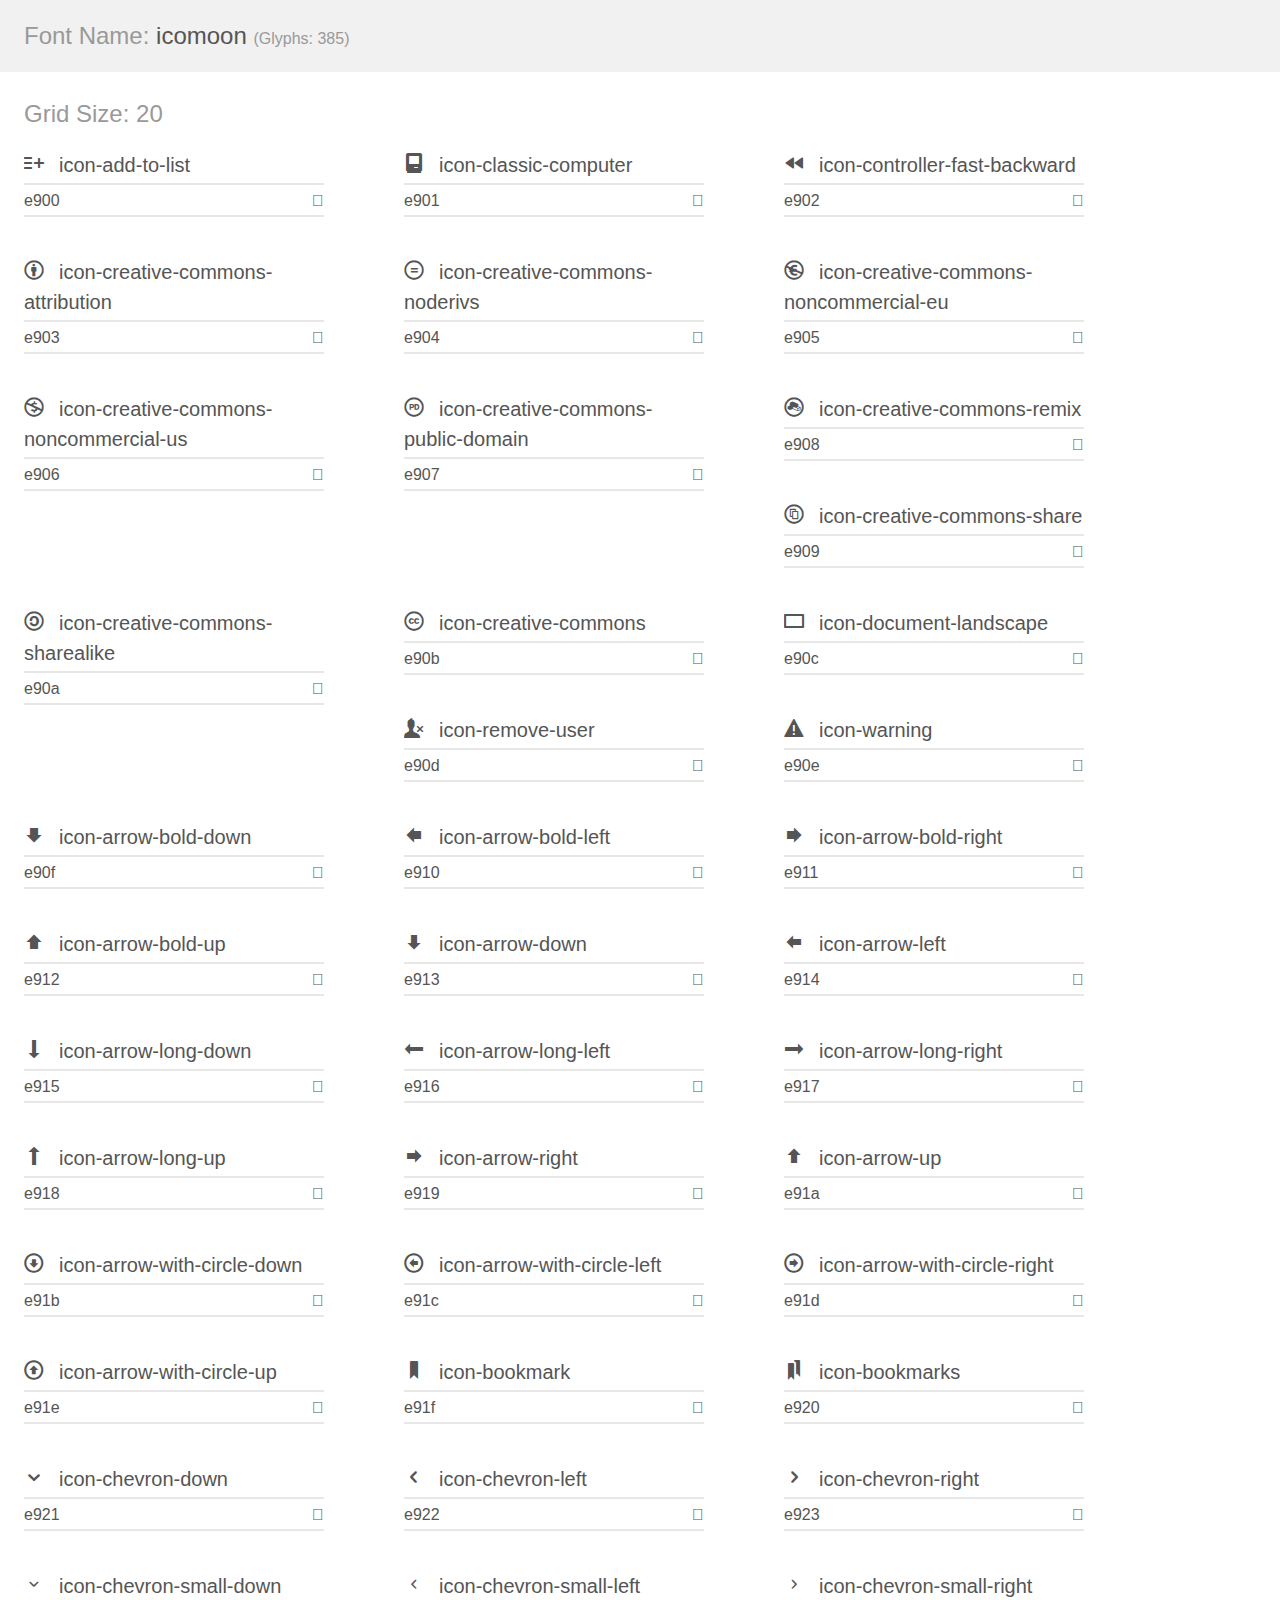
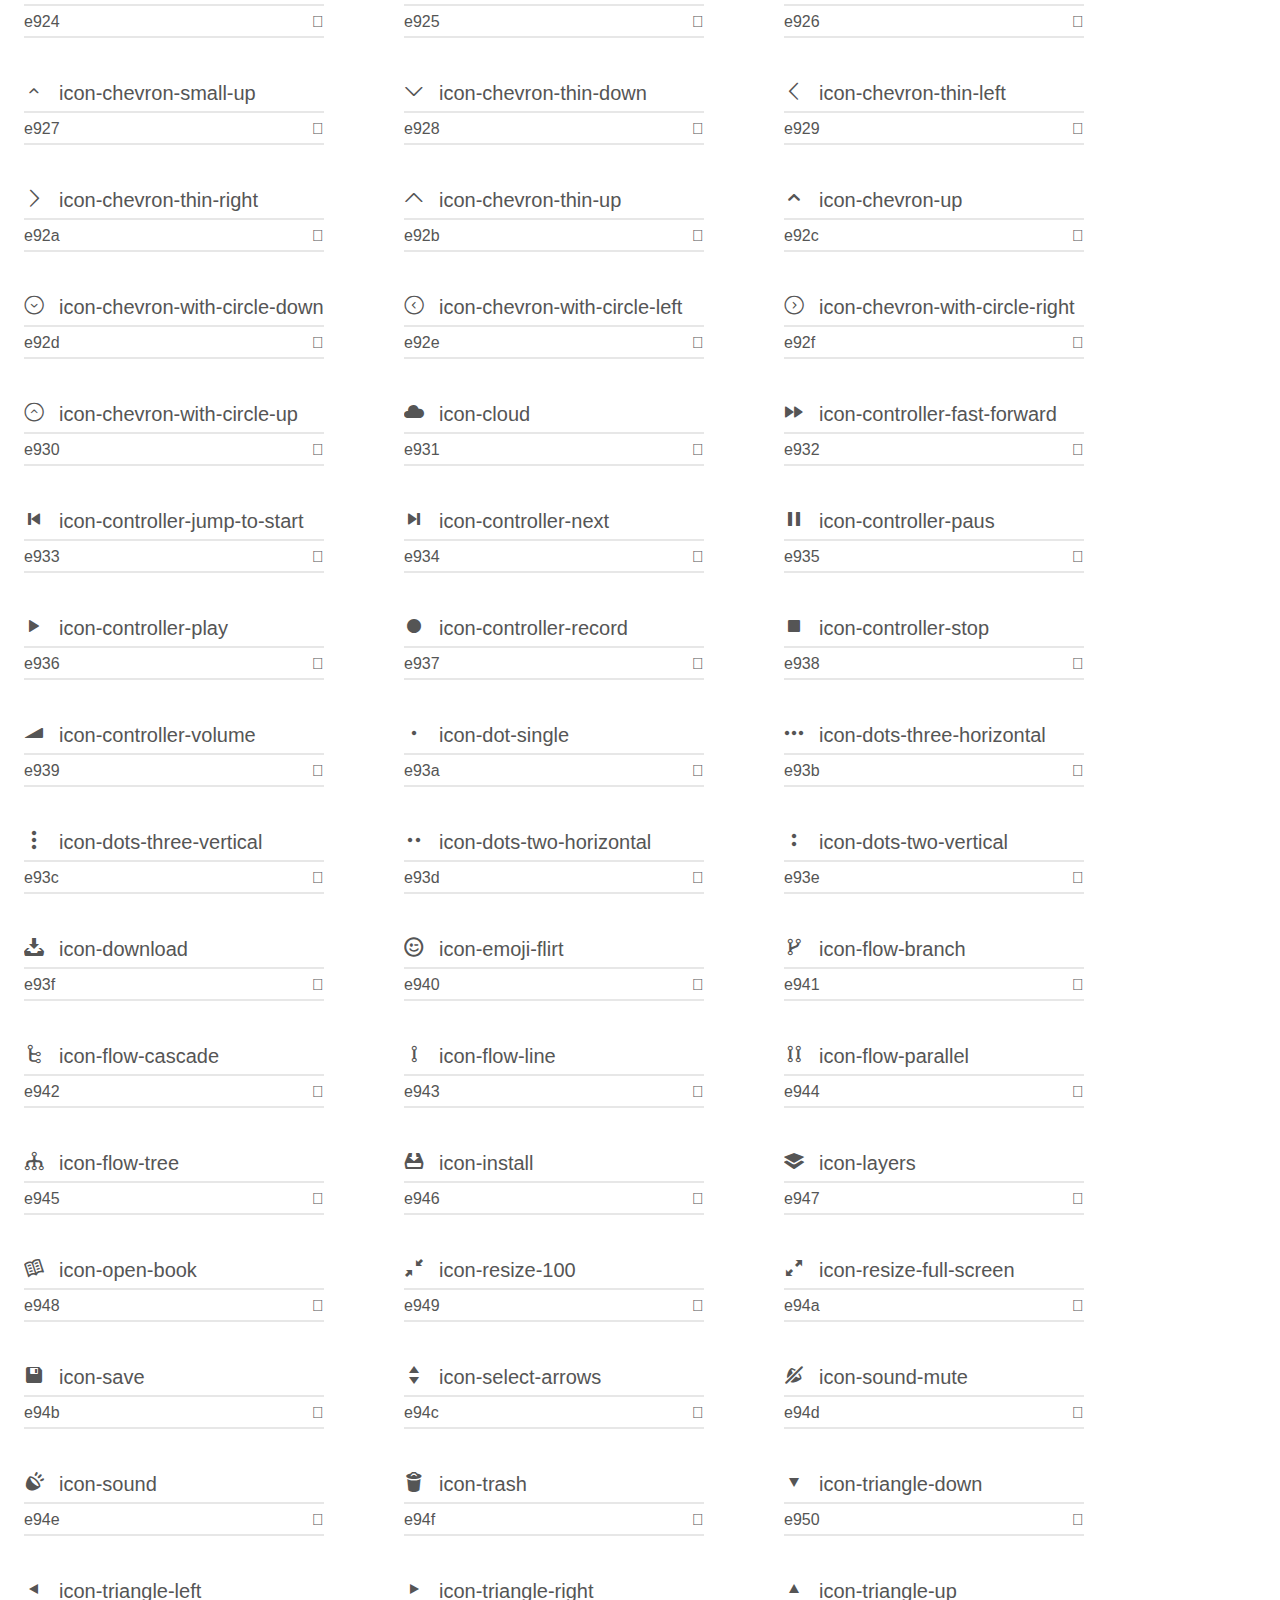
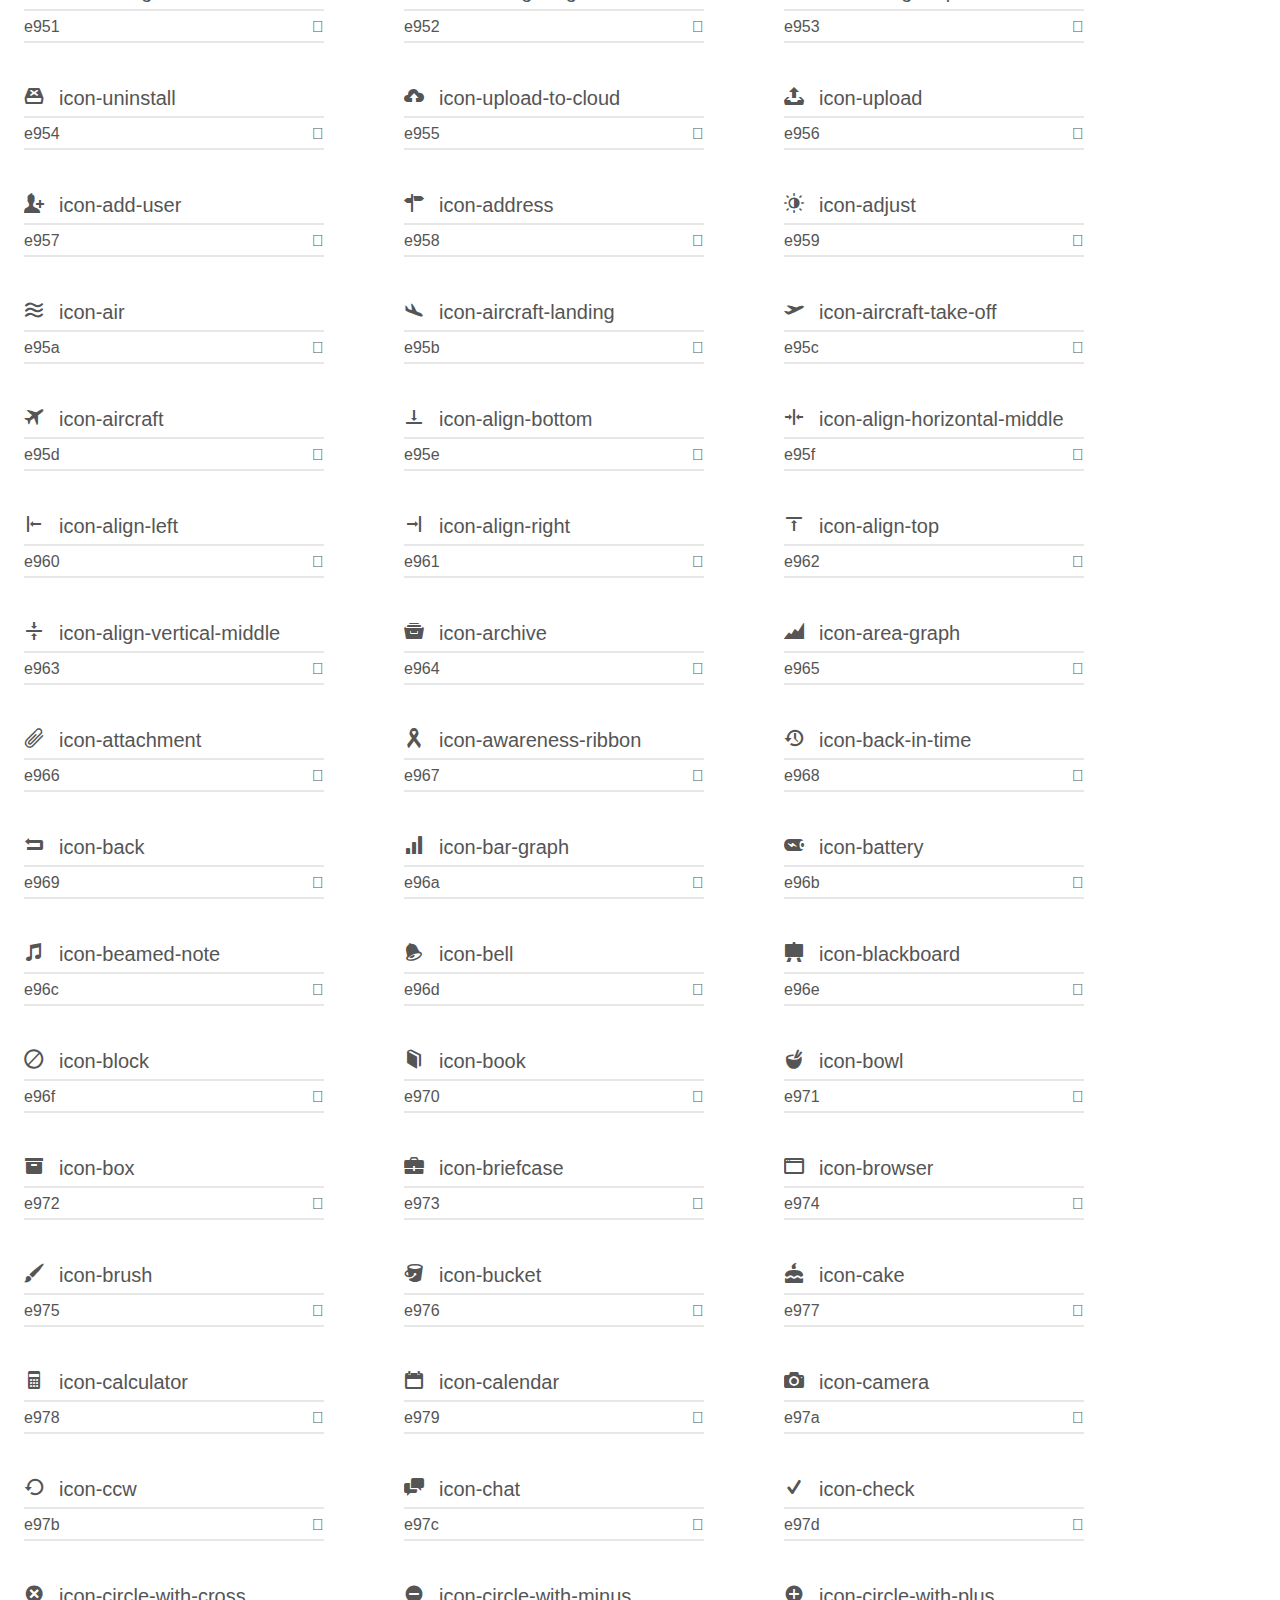
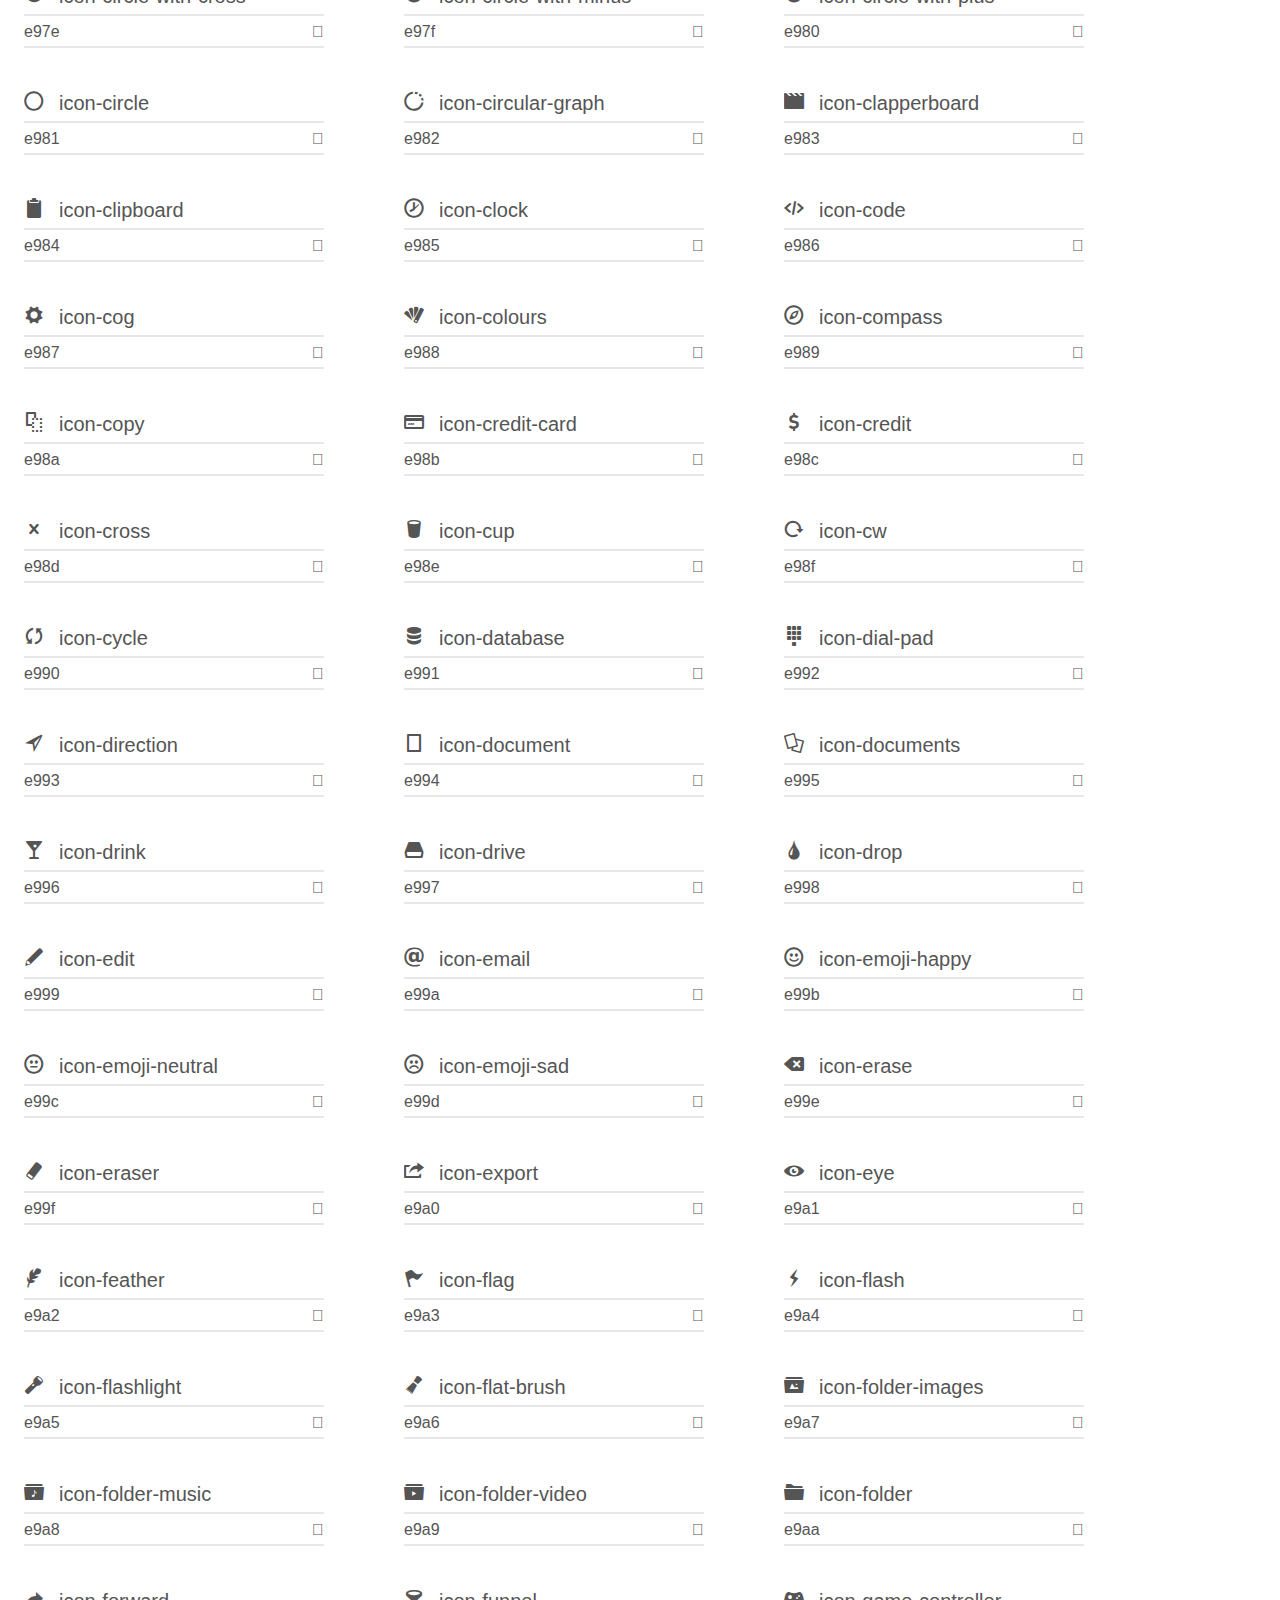
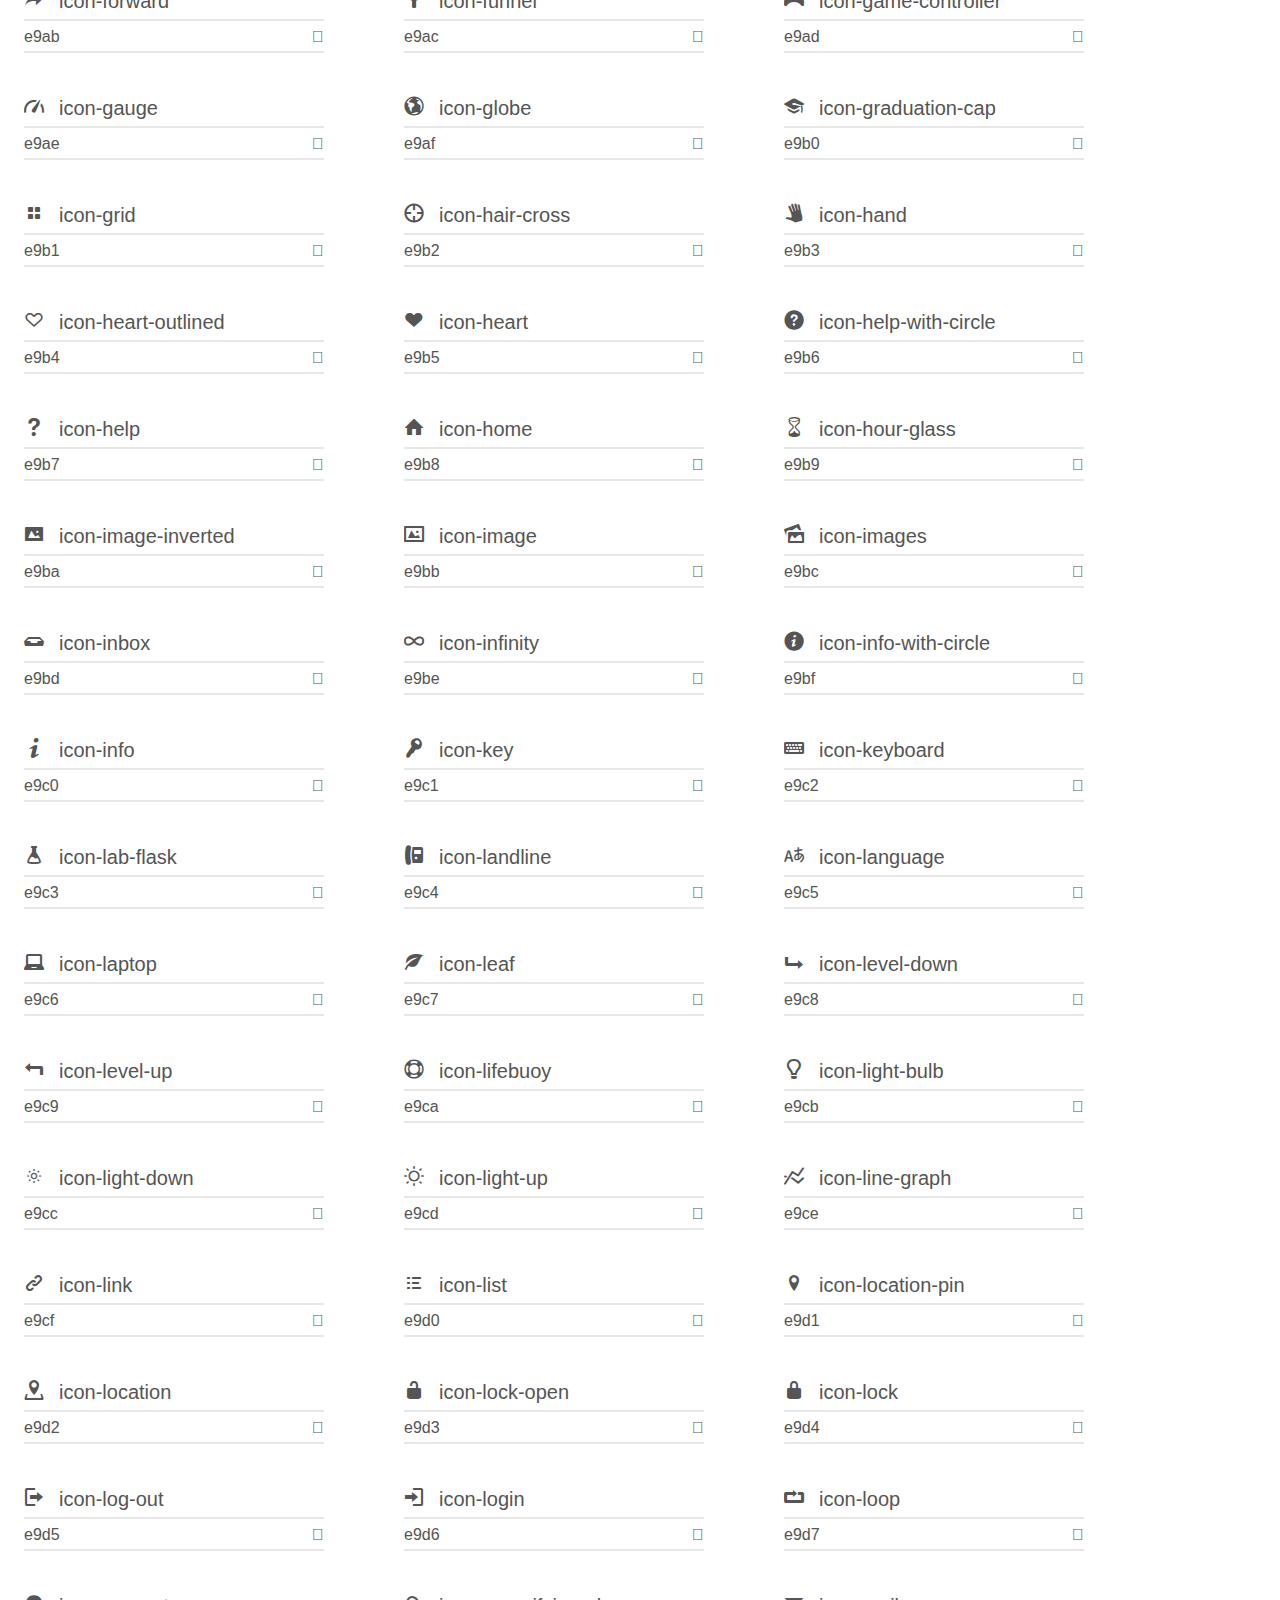
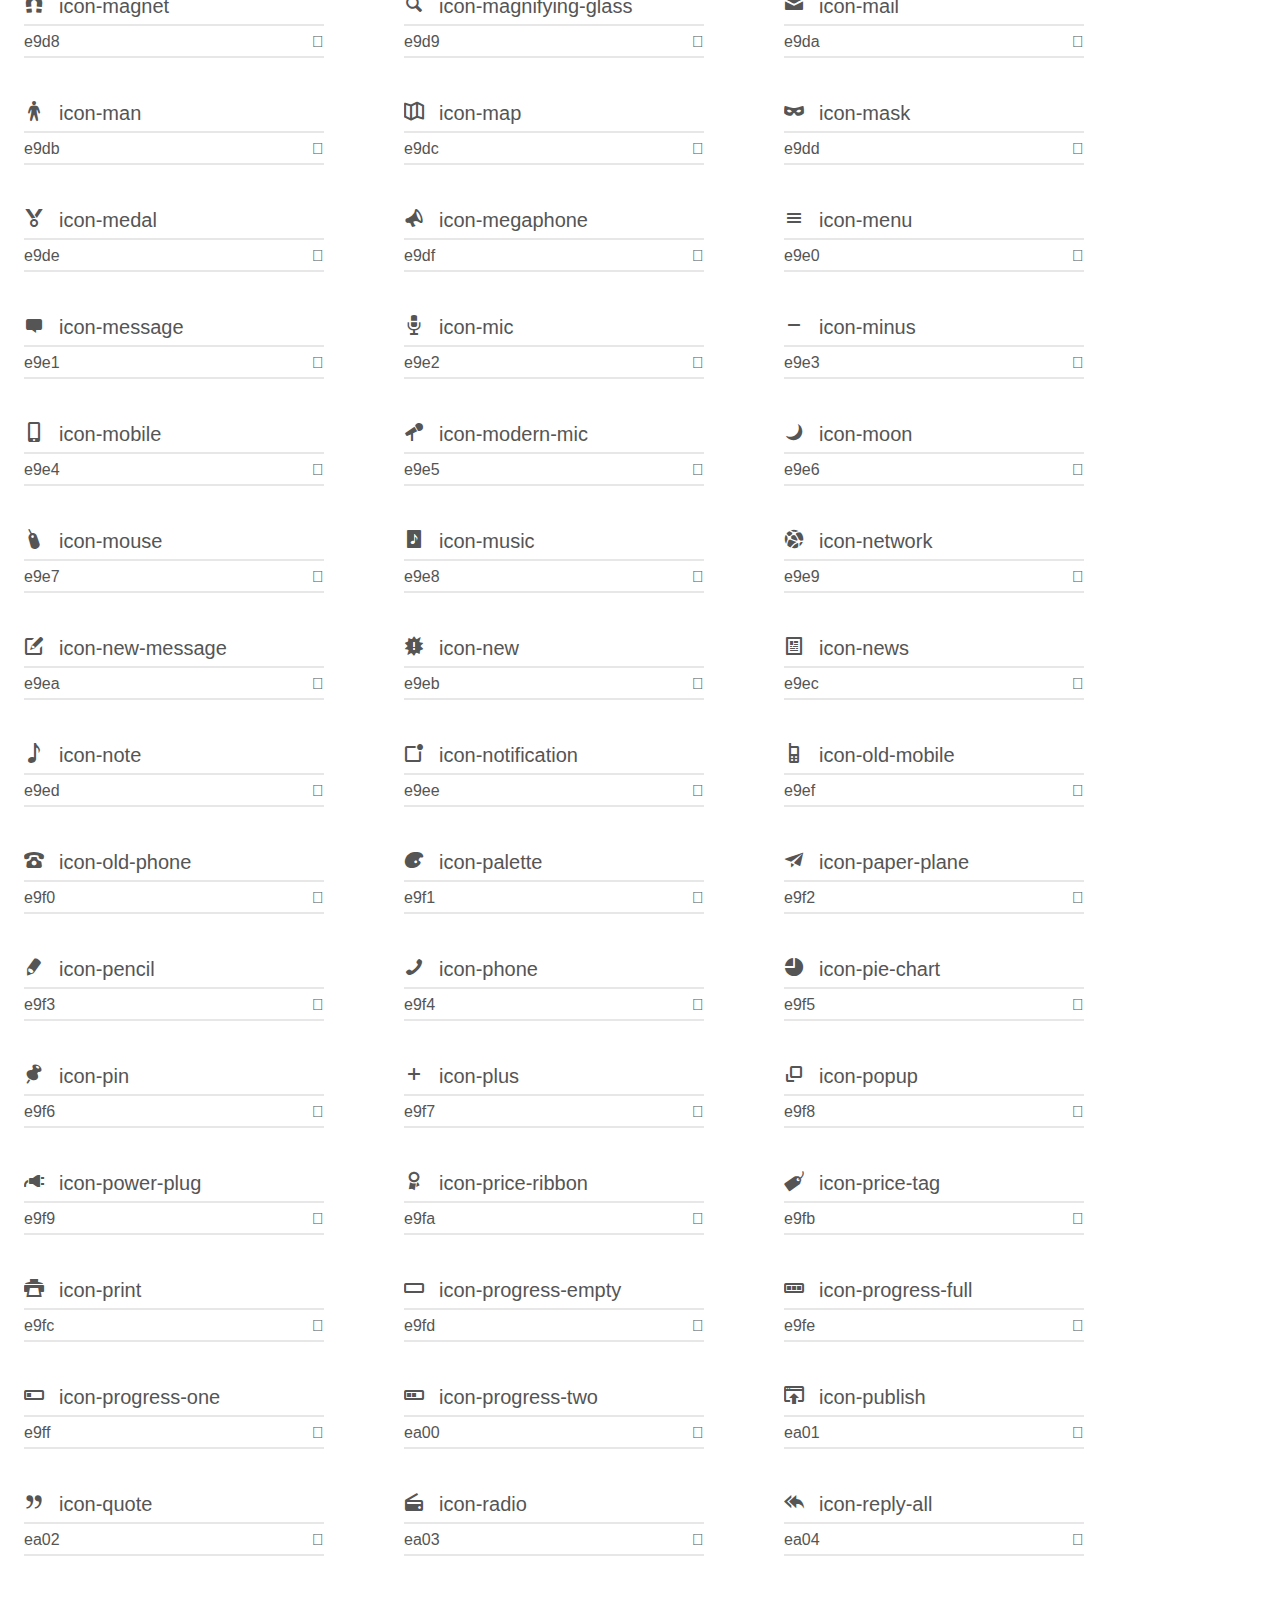
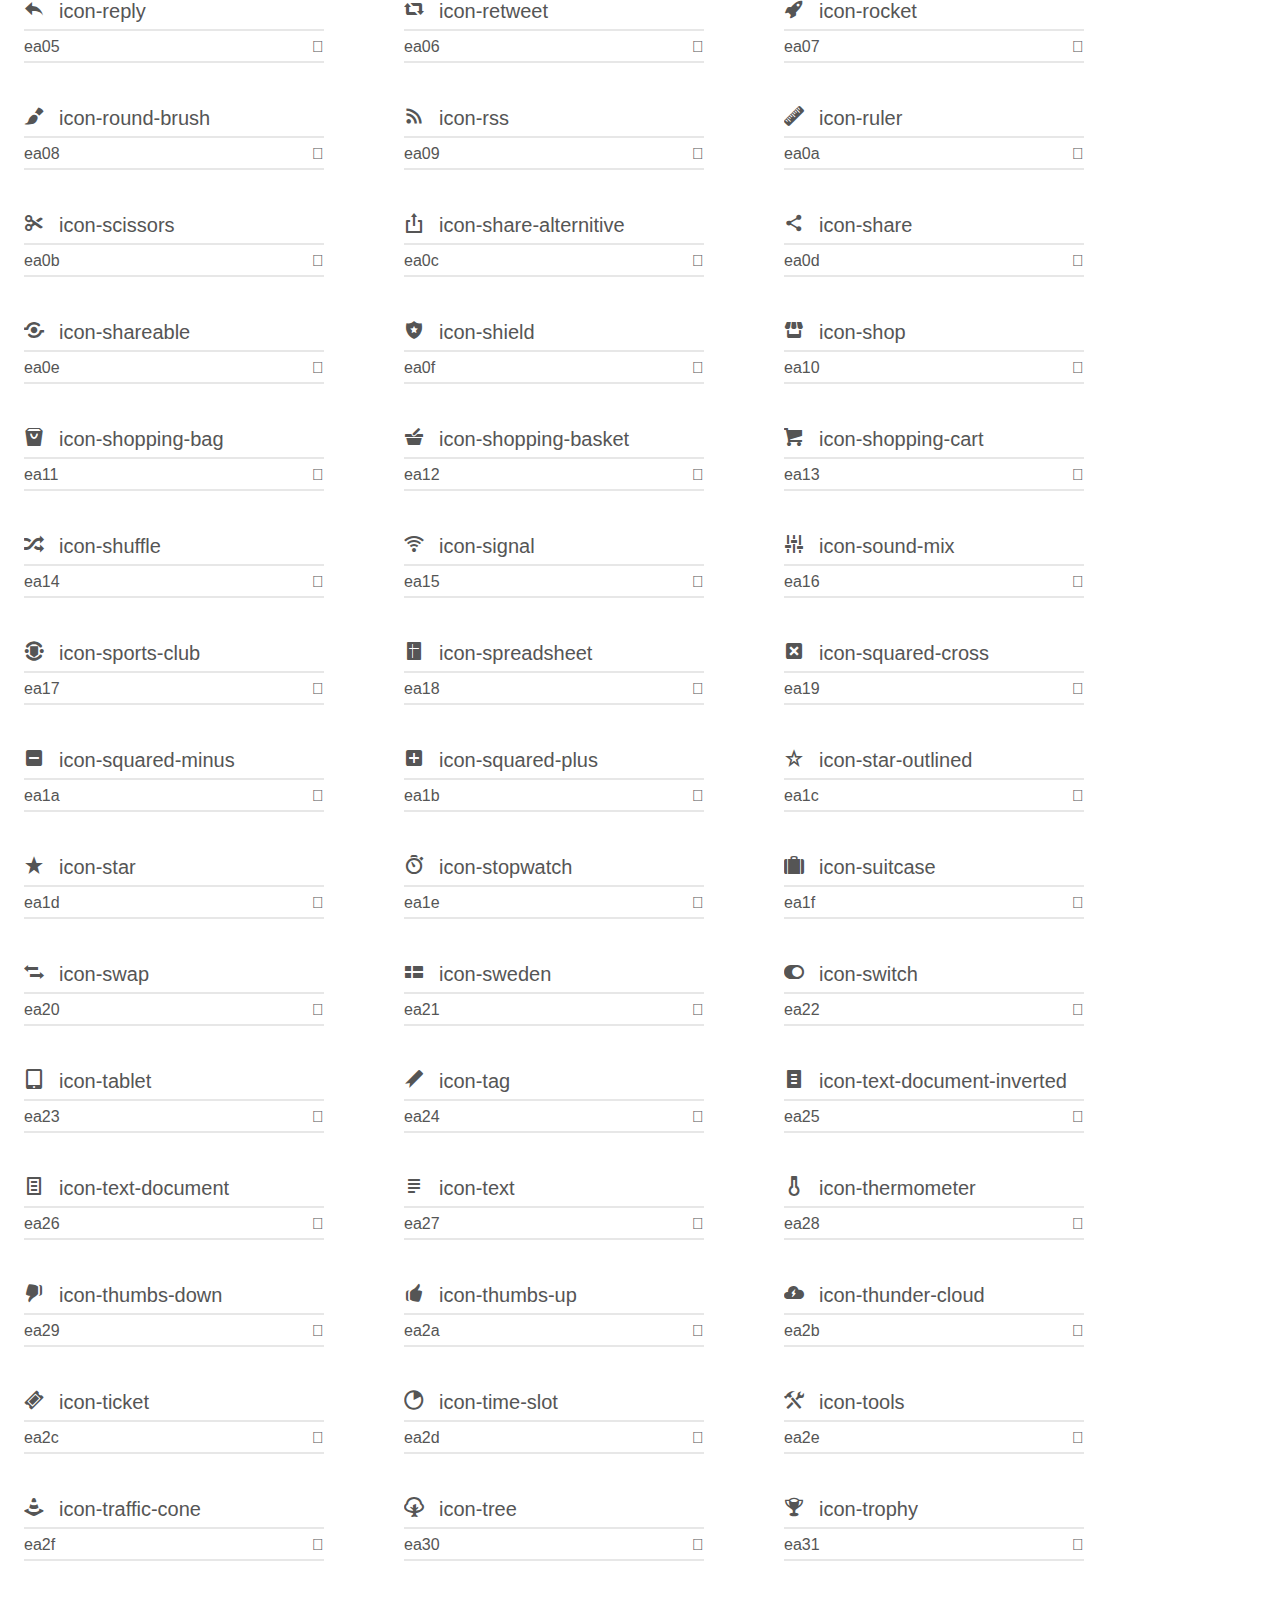
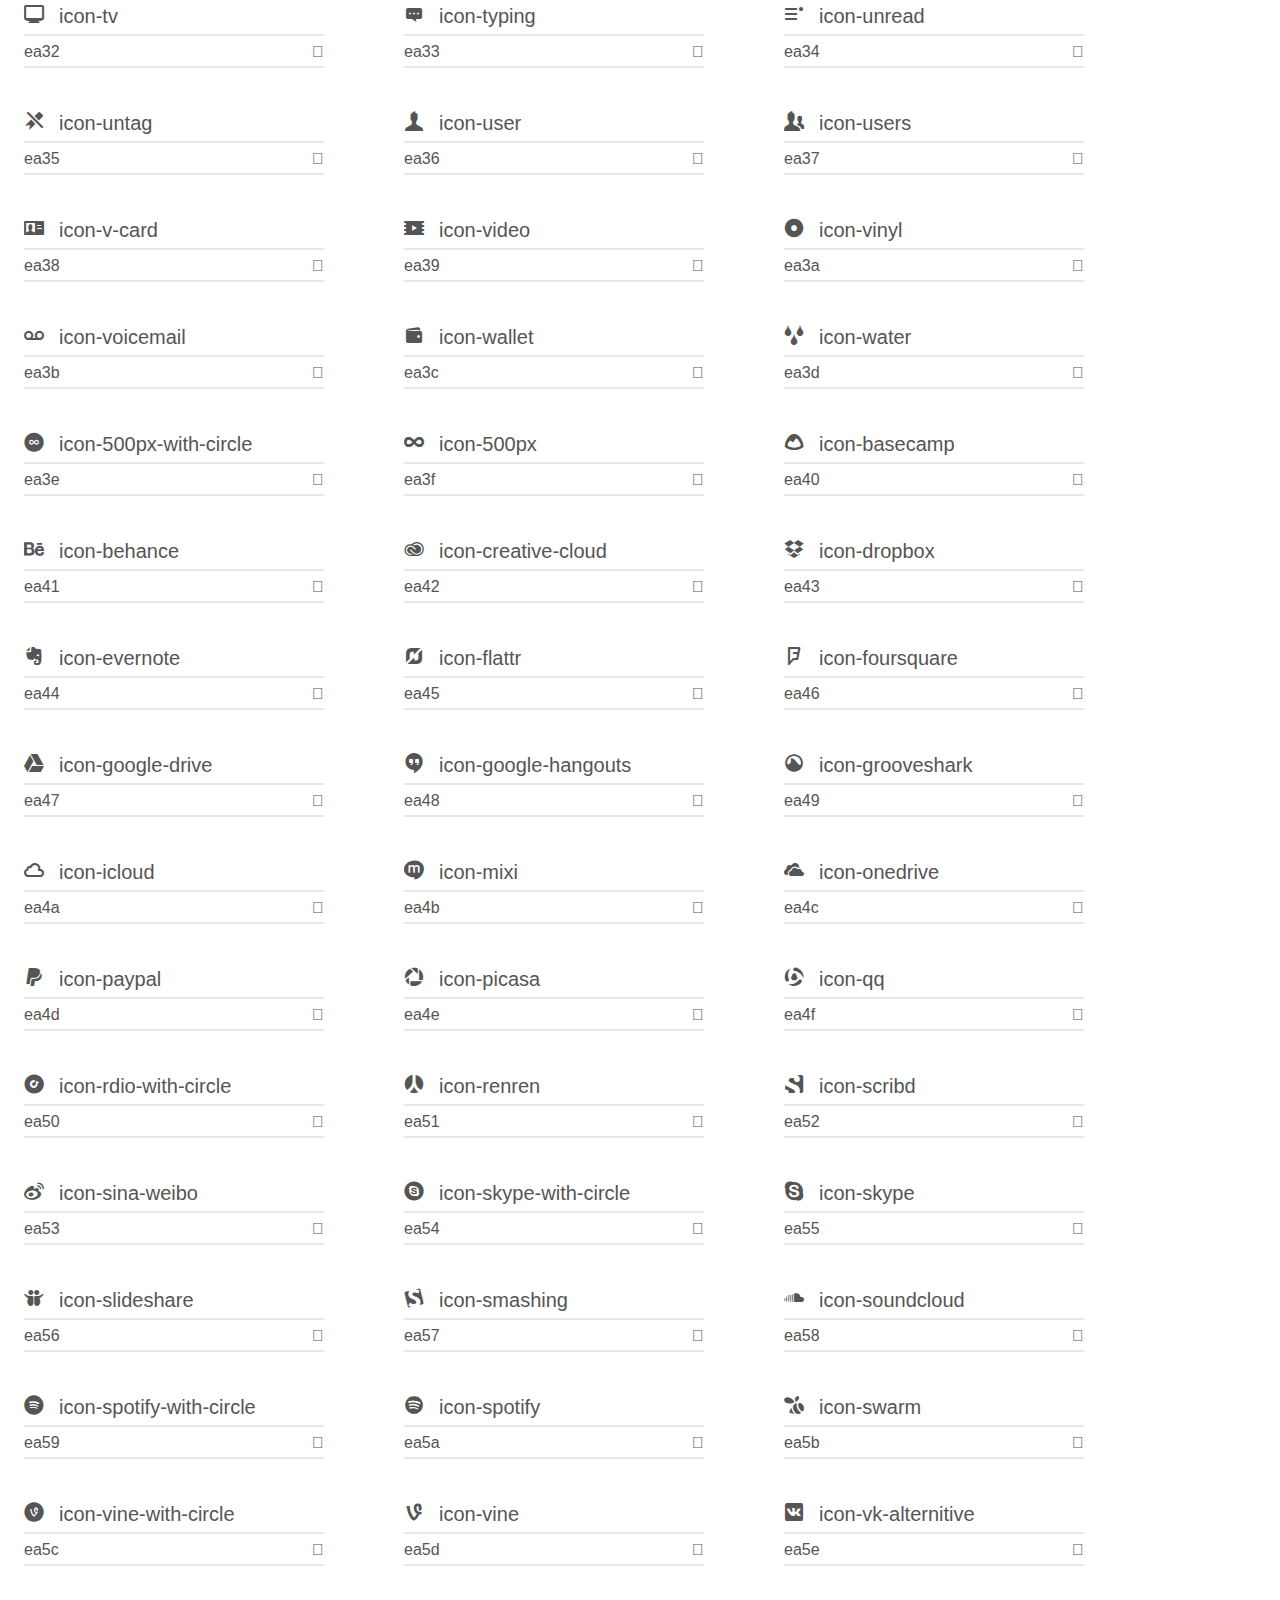
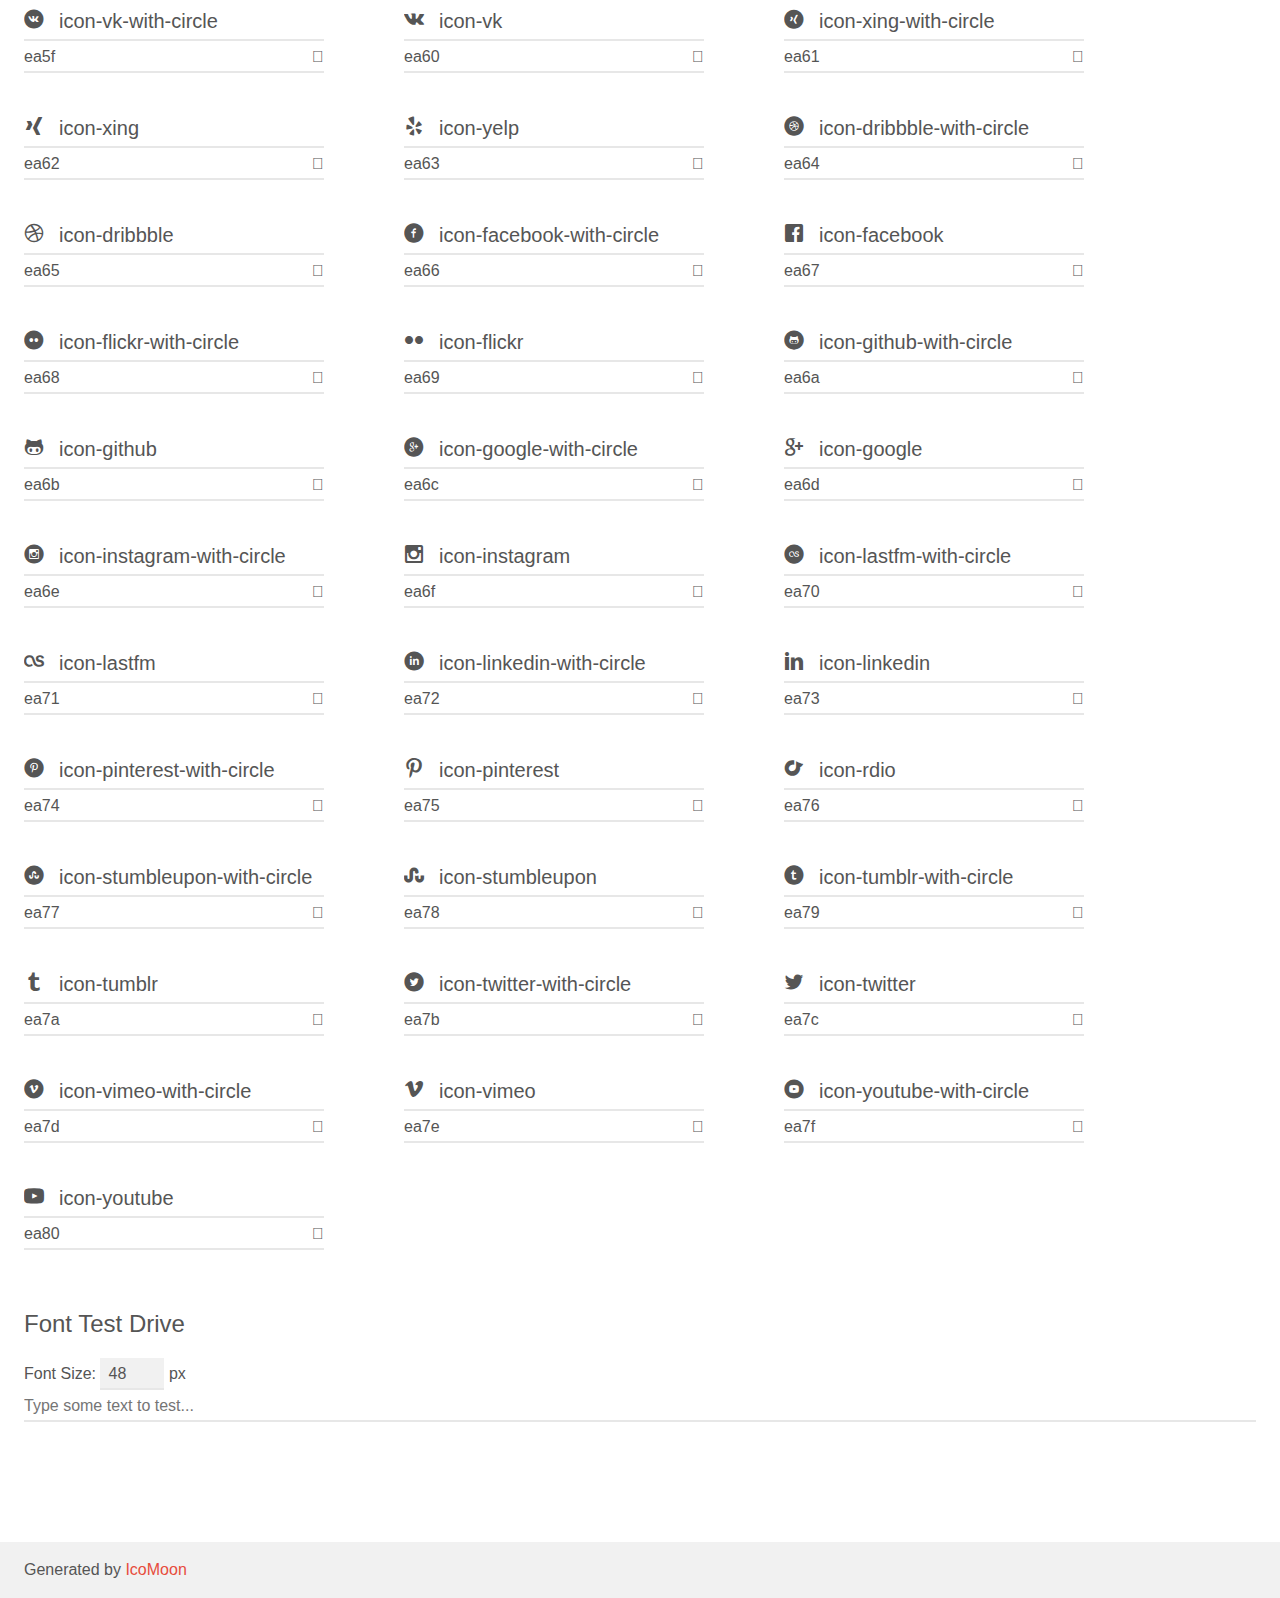
<file: font/demo.html>
<!doctype html>
<html>
<head>
    <meta charset="utf-8">
    <title>IcoMoon Demo</title>
    <meta name="description" content="An Icon Font Generated By IcoMoon.io">
    <meta name="viewport" content="width=device-width, initial-scale=1">
    <link rel="stylesheet" href="demo-files/demo.css">
    <link rel="stylesheet" href="style.css"></head>
<body>
    <div class="bgc1 clearfix">
        <h1 class="mhmm mvm"><span class="fgc1">Font Name:</span> icomoon <small class="fgc1">(Glyphs:&nbsp;385)</small></h1>
    </div>
    <div class="clearfix mhl ptl">
        <h1 class="mvm mtn fgc1">Grid Size: 20</h1>
        <div class="glyph fs1">
            <div class="clearfix bshadow0 pbs">
                <span class="icon-add-to-list">
                
                </span>
                <span class="mls"> icon-add-to-list</span>
            </div>
            <fieldset class="fs0 size1of1 clearfix hidden-false">
                <input type="text" readonly value="e900" class="unit size1of2" />
                <input type="text" maxlength="1" readonly value="&#xe900;" class="unitRight size1of2 talign-right" />
            </fieldset>
            <div class="fs0 bshadow0 clearfix hidden-true">
                <span class="unit pvs fgc1">liga: </span>
                <input type="text" readonly value="" class="liga unitRight" />
            </div>
        </div>
        <div class="glyph fs1">
            <div class="clearfix bshadow0 pbs">
                <span class="icon-classic-computer">
                
                </span>
                <span class="mls"> icon-classic-computer</span>
            </div>
            <fieldset class="fs0 size1of1 clearfix hidden-false">
                <input type="text" readonly value="e901" class="unit size1of2" />
                <input type="text" maxlength="1" readonly value="&#xe901;" class="unitRight size1of2 talign-right" />
            </fieldset>
            <div class="fs0 bshadow0 clearfix hidden-true">
                <span class="unit pvs fgc1">liga: </span>
                <input type="text" readonly value="" class="liga unitRight" />
            </div>
        </div>
        <div class="glyph fs1">
            <div class="clearfix bshadow0 pbs">
                <span class="icon-controller-fast-backward">
                
                </span>
                <span class="mls"> icon-controller-fast-backward</span>
            </div>
            <fieldset class="fs0 size1of1 clearfix hidden-false">
                <input type="text" readonly value="e902" class="unit size1of2" />
                <input type="text" maxlength="1" readonly value="&#xe902;" class="unitRight size1of2 talign-right" />
            </fieldset>
            <div class="fs0 bshadow0 clearfix hidden-true">
                <span class="unit pvs fgc1">liga: </span>
                <input type="text" readonly value="" class="liga unitRight" />
            </div>
        </div>
        <div class="glyph fs1">
            <div class="clearfix bshadow0 pbs">
                <span class="icon-creative-commons-attribution">
                
                </span>
                <span class="mls"> icon-creative-commons-attribution</span>
            </div>
            <fieldset class="fs0 size1of1 clearfix hidden-false">
                <input type="text" readonly value="e903" class="unit size1of2" />
                <input type="text" maxlength="1" readonly value="&#xe903;" class="unitRight size1of2 talign-right" />
            </fieldset>
            <div class="fs0 bshadow0 clearfix hidden-true">
                <span class="unit pvs fgc1">liga: </span>
                <input type="text" readonly value="" class="liga unitRight" />
            </div>
        </div>
        <div class="glyph fs1">
            <div class="clearfix bshadow0 pbs">
                <span class="icon-creative-commons-noderivs">
                
                </span>
                <span class="mls"> icon-creative-commons-noderivs</span>
            </div>
            <fieldset class="fs0 size1of1 clearfix hidden-false">
                <input type="text" readonly value="e904" class="unit size1of2" />
                <input type="text" maxlength="1" readonly value="&#xe904;" class="unitRight size1of2 talign-right" />
            </fieldset>
            <div class="fs0 bshadow0 clearfix hidden-true">
                <span class="unit pvs fgc1">liga: </span>
                <input type="text" readonly value="" class="liga unitRight" />
            </div>
        </div>
        <div class="glyph fs1">
            <div class="clearfix bshadow0 pbs">
                <span class="icon-creative-commons-noncommercial-eu">
                
                </span>
                <span class="mls"> icon-creative-commons-noncommercial-eu</span>
            </div>
            <fieldset class="fs0 size1of1 clearfix hidden-false">
                <input type="text" readonly value="e905" class="unit size1of2" />
                <input type="text" maxlength="1" readonly value="&#xe905;" class="unitRight size1of2 talign-right" />
            </fieldset>
            <div class="fs0 bshadow0 clearfix hidden-true">
                <span class="unit pvs fgc1">liga: </span>
                <input type="text" readonly value="" class="liga unitRight" />
            </div>
        </div>
        <div class="glyph fs1">
            <div class="clearfix bshadow0 pbs">
                <span class="icon-creative-commons-noncommercial-us">
                
                </span>
                <span class="mls"> icon-creative-commons-noncommercial-us</span>
            </div>
            <fieldset class="fs0 size1of1 clearfix hidden-false">
                <input type="text" readonly value="e906" class="unit size1of2" />
                <input type="text" maxlength="1" readonly value="&#xe906;" class="unitRight size1of2 talign-right" />
            </fieldset>
            <div class="fs0 bshadow0 clearfix hidden-true">
                <span class="unit pvs fgc1">liga: </span>
                <input type="text" readonly value="" class="liga unitRight" />
            </div>
        </div>
        <div class="glyph fs1">
            <div class="clearfix bshadow0 pbs">
                <span class="icon-creative-commons-public-domain">
                
                </span>
                <span class="mls"> icon-creative-commons-public-domain</span>
            </div>
            <fieldset class="fs0 size1of1 clearfix hidden-false">
                <input type="text" readonly value="e907" class="unit size1of2" />
                <input type="text" maxlength="1" readonly value="&#xe907;" class="unitRight size1of2 talign-right" />
            </fieldset>
            <div class="fs0 bshadow0 clearfix hidden-true">
                <span class="unit pvs fgc1">liga: </span>
                <input type="text" readonly value="" class="liga unitRight" />
            </div>
        </div>
        <div class="glyph fs1">
            <div class="clearfix bshadow0 pbs">
                <span class="icon-creative-commons-remix">
                
                </span>
                <span class="mls"> icon-creative-commons-remix</span>
            </div>
            <fieldset class="fs0 size1of1 clearfix hidden-false">
                <input type="text" readonly value="e908" class="unit size1of2" />
                <input type="text" maxlength="1" readonly value="&#xe908;" class="unitRight size1of2 talign-right" />
            </fieldset>
            <div class="fs0 bshadow0 clearfix hidden-true">
                <span class="unit pvs fgc1">liga: </span>
                <input type="text" readonly value="" class="liga unitRight" />
            </div>
        </div>
        <div class="glyph fs1">
            <div class="clearfix bshadow0 pbs">
                <span class="icon-creative-commons-share">
                
                </span>
                <span class="mls"> icon-creative-commons-share</span>
            </div>
            <fieldset class="fs0 size1of1 clearfix hidden-false">
                <input type="text" readonly value="e909" class="unit size1of2" />
                <input type="text" maxlength="1" readonly value="&#xe909;" class="unitRight size1of2 talign-right" />
            </fieldset>
            <div class="fs0 bshadow0 clearfix hidden-true">
                <span class="unit pvs fgc1">liga: </span>
                <input type="text" readonly value="" class="liga unitRight" />
            </div>
        </div>
        <div class="glyph fs1">
            <div class="clearfix bshadow0 pbs">
                <span class="icon-creative-commons-sharealike">
                
                </span>
                <span class="mls"> icon-creative-commons-sharealike</span>
            </div>
            <fieldset class="fs0 size1of1 clearfix hidden-false">
                <input type="text" readonly value="e90a" class="unit size1of2" />
                <input type="text" maxlength="1" readonly value="&#xe90a;" class="unitRight size1of2 talign-right" />
            </fieldset>
            <div class="fs0 bshadow0 clearfix hidden-true">
                <span class="unit pvs fgc1">liga: </span>
                <input type="text" readonly value="" class="liga unitRight" />
            </div>
        </div>
        <div class="glyph fs1">
            <div class="clearfix bshadow0 pbs">
                <span class="icon-creative-commons">
                
                </span>
                <span class="mls"> icon-creative-commons</span>
            </div>
            <fieldset class="fs0 size1of1 clearfix hidden-false">
                <input type="text" readonly value="e90b" class="unit size1of2" />
                <input type="text" maxlength="1" readonly value="&#xe90b;" class="unitRight size1of2 talign-right" />
            </fieldset>
            <div class="fs0 bshadow0 clearfix hidden-true">
                <span class="unit pvs fgc1">liga: </span>
                <input type="text" readonly value="" class="liga unitRight" />
            </div>
        </div>
        <div class="glyph fs1">
            <div class="clearfix bshadow0 pbs">
                <span class="icon-document-landscape">
                
                </span>
                <span class="mls"> icon-document-landscape</span>
            </div>
            <fieldset class="fs0 size1of1 clearfix hidden-false">
                <input type="text" readonly value="e90c" class="unit size1of2" />
                <input type="text" maxlength="1" readonly value="&#xe90c;" class="unitRight size1of2 talign-right" />
            </fieldset>
            <div class="fs0 bshadow0 clearfix hidden-true">
                <span class="unit pvs fgc1">liga: </span>
                <input type="text" readonly value="" class="liga unitRight" />
            </div>
        </div>
        <div class="glyph fs1">
            <div class="clearfix bshadow0 pbs">
                <span class="icon-remove-user">
                
                </span>
                <span class="mls"> icon-remove-user</span>
            </div>
            <fieldset class="fs0 size1of1 clearfix hidden-false">
                <input type="text" readonly value="e90d" class="unit size1of2" />
                <input type="text" maxlength="1" readonly value="&#xe90d;" class="unitRight size1of2 talign-right" />
            </fieldset>
            <div class="fs0 bshadow0 clearfix hidden-true">
                <span class="unit pvs fgc1">liga: </span>
                <input type="text" readonly value="" class="liga unitRight" />
            </div>
        </div>
        <div class="glyph fs1">
            <div class="clearfix bshadow0 pbs">
                <span class="icon-warning">
                
                </span>
                <span class="mls"> icon-warning</span>
            </div>
            <fieldset class="fs0 size1of1 clearfix hidden-false">
                <input type="text" readonly value="e90e" class="unit size1of2" />
                <input type="text" maxlength="1" readonly value="&#xe90e;" class="unitRight size1of2 talign-right" />
            </fieldset>
            <div class="fs0 bshadow0 clearfix hidden-true">
                <span class="unit pvs fgc1">liga: </span>
                <input type="text" readonly value="" class="liga unitRight" />
            </div>
        </div>
        <div class="glyph fs1">
            <div class="clearfix bshadow0 pbs">
                <span class="icon-arrow-bold-down">
                
                </span>
                <span class="mls"> icon-arrow-bold-down</span>
            </div>
            <fieldset class="fs0 size1of1 clearfix hidden-false">
                <input type="text" readonly value="e90f" class="unit size1of2" />
                <input type="text" maxlength="1" readonly value="&#xe90f;" class="unitRight size1of2 talign-right" />
            </fieldset>
            <div class="fs0 bshadow0 clearfix hidden-true">
                <span class="unit pvs fgc1">liga: </span>
                <input type="text" readonly value="" class="liga unitRight" />
            </div>
        </div>
        <div class="glyph fs1">
            <div class="clearfix bshadow0 pbs">
                <span class="icon-arrow-bold-left">
                
                </span>
                <span class="mls"> icon-arrow-bold-left</span>
            </div>
            <fieldset class="fs0 size1of1 clearfix hidden-false">
                <input type="text" readonly value="e910" class="unit size1of2" />
                <input type="text" maxlength="1" readonly value="&#xe910;" class="unitRight size1of2 talign-right" />
            </fieldset>
            <div class="fs0 bshadow0 clearfix hidden-true">
                <span class="unit pvs fgc1">liga: </span>
                <input type="text" readonly value="" class="liga unitRight" />
            </div>
        </div>
        <div class="glyph fs1">
            <div class="clearfix bshadow0 pbs">
                <span class="icon-arrow-bold-right">
                
                </span>
                <span class="mls"> icon-arrow-bold-right</span>
            </div>
            <fieldset class="fs0 size1of1 clearfix hidden-false">
                <input type="text" readonly value="e911" class="unit size1of2" />
                <input type="text" maxlength="1" readonly value="&#xe911;" class="unitRight size1of2 talign-right" />
            </fieldset>
            <div class="fs0 bshadow0 clearfix hidden-true">
                <span class="unit pvs fgc1">liga: </span>
                <input type="text" readonly value="" class="liga unitRight" />
            </div>
        </div>
        <div class="glyph fs1">
            <div class="clearfix bshadow0 pbs">
                <span class="icon-arrow-bold-up">
                
                </span>
                <span class="mls"> icon-arrow-bold-up</span>
            </div>
            <fieldset class="fs0 size1of1 clearfix hidden-false">
                <input type="text" readonly value="e912" class="unit size1of2" />
                <input type="text" maxlength="1" readonly value="&#xe912;" class="unitRight size1of2 talign-right" />
            </fieldset>
            <div class="fs0 bshadow0 clearfix hidden-true">
                <span class="unit pvs fgc1">liga: </span>
                <input type="text" readonly value="" class="liga unitRight" />
            </div>
        </div>
        <div class="glyph fs1">
            <div class="clearfix bshadow0 pbs">
                <span class="icon-arrow-down">
                
                </span>
                <span class="mls"> icon-arrow-down</span>
            </div>
            <fieldset class="fs0 size1of1 clearfix hidden-false">
                <input type="text" readonly value="e913" class="unit size1of2" />
                <input type="text" maxlength="1" readonly value="&#xe913;" class="unitRight size1of2 talign-right" />
            </fieldset>
            <div class="fs0 bshadow0 clearfix hidden-true">
                <span class="unit pvs fgc1">liga: </span>
                <input type="text" readonly value="" class="liga unitRight" />
            </div>
        </div>
        <div class="glyph fs1">
            <div class="clearfix bshadow0 pbs">
                <span class="icon-arrow-left">
                
                </span>
                <span class="mls"> icon-arrow-left</span>
            </div>
            <fieldset class="fs0 size1of1 clearfix hidden-false">
                <input type="text" readonly value="e914" class="unit size1of2" />
                <input type="text" maxlength="1" readonly value="&#xe914;" class="unitRight size1of2 talign-right" />
            </fieldset>
            <div class="fs0 bshadow0 clearfix hidden-true">
                <span class="unit pvs fgc1">liga: </span>
                <input type="text" readonly value="" class="liga unitRight" />
            </div>
        </div>
        <div class="glyph fs1">
            <div class="clearfix bshadow0 pbs">
                <span class="icon-arrow-long-down">
                
                </span>
                <span class="mls"> icon-arrow-long-down</span>
            </div>
            <fieldset class="fs0 size1of1 clearfix hidden-false">
                <input type="text" readonly value="e915" class="unit size1of2" />
                <input type="text" maxlength="1" readonly value="&#xe915;" class="unitRight size1of2 talign-right" />
            </fieldset>
            <div class="fs0 bshadow0 clearfix hidden-true">
                <span class="unit pvs fgc1">liga: </span>
                <input type="text" readonly value="" class="liga unitRight" />
            </div>
        </div>
        <div class="glyph fs1">
            <div class="clearfix bshadow0 pbs">
                <span class="icon-arrow-long-left">
                
                </span>
                <span class="mls"> icon-arrow-long-left</span>
            </div>
            <fieldset class="fs0 size1of1 clearfix hidden-false">
                <input type="text" readonly value="e916" class="unit size1of2" />
                <input type="text" maxlength="1" readonly value="&#xe916;" class="unitRight size1of2 talign-right" />
            </fieldset>
            <div class="fs0 bshadow0 clearfix hidden-true">
                <span class="unit pvs fgc1">liga: </span>
                <input type="text" readonly value="" class="liga unitRight" />
            </div>
        </div>
        <div class="glyph fs1">
            <div class="clearfix bshadow0 pbs">
                <span class="icon-arrow-long-right">
                
                </span>
                <span class="mls"> icon-arrow-long-right</span>
            </div>
            <fieldset class="fs0 size1of1 clearfix hidden-false">
                <input type="text" readonly value="e917" class="unit size1of2" />
                <input type="text" maxlength="1" readonly value="&#xe917;" class="unitRight size1of2 talign-right" />
            </fieldset>
            <div class="fs0 bshadow0 clearfix hidden-true">
                <span class="unit pvs fgc1">liga: </span>
                <input type="text" readonly value="" class="liga unitRight" />
            </div>
        </div>
        <div class="glyph fs1">
            <div class="clearfix bshadow0 pbs">
                <span class="icon-arrow-long-up">
                
                </span>
                <span class="mls"> icon-arrow-long-up</span>
            </div>
            <fieldset class="fs0 size1of1 clearfix hidden-false">
                <input type="text" readonly value="e918" class="unit size1of2" />
                <input type="text" maxlength="1" readonly value="&#xe918;" class="unitRight size1of2 talign-right" />
            </fieldset>
            <div class="fs0 bshadow0 clearfix hidden-true">
                <span class="unit pvs fgc1">liga: </span>
                <input type="text" readonly value="" class="liga unitRight" />
            </div>
        </div>
        <div class="glyph fs1">
            <div class="clearfix bshadow0 pbs">
                <span class="icon-arrow-right">
                
                </span>
                <span class="mls"> icon-arrow-right</span>
            </div>
            <fieldset class="fs0 size1of1 clearfix hidden-false">
                <input type="text" readonly value="e919" class="unit size1of2" />
                <input type="text" maxlength="1" readonly value="&#xe919;" class="unitRight size1of2 talign-right" />
            </fieldset>
            <div class="fs0 bshadow0 clearfix hidden-true">
                <span class="unit pvs fgc1">liga: </span>
                <input type="text" readonly value="" class="liga unitRight" />
            </div>
        </div>
        <div class="glyph fs1">
            <div class="clearfix bshadow0 pbs">
                <span class="icon-arrow-up">
                
                </span>
                <span class="mls"> icon-arrow-up</span>
            </div>
            <fieldset class="fs0 size1of1 clearfix hidden-false">
                <input type="text" readonly value="e91a" class="unit size1of2" />
                <input type="text" maxlength="1" readonly value="&#xe91a;" class="unitRight size1of2 talign-right" />
            </fieldset>
            <div class="fs0 bshadow0 clearfix hidden-true">
                <span class="unit pvs fgc1">liga: </span>
                <input type="text" readonly value="" class="liga unitRight" />
            </div>
        </div>
        <div class="glyph fs1">
            <div class="clearfix bshadow0 pbs">
                <span class="icon-arrow-with-circle-down">
                
                </span>
                <span class="mls"> icon-arrow-with-circle-down</span>
            </div>
            <fieldset class="fs0 size1of1 clearfix hidden-false">
                <input type="text" readonly value="e91b" class="unit size1of2" />
                <input type="text" maxlength="1" readonly value="&#xe91b;" class="unitRight size1of2 talign-right" />
            </fieldset>
            <div class="fs0 bshadow0 clearfix hidden-true">
                <span class="unit pvs fgc1">liga: </span>
                <input type="text" readonly value="" class="liga unitRight" />
            </div>
        </div>
        <div class="glyph fs1">
            <div class="clearfix bshadow0 pbs">
                <span class="icon-arrow-with-circle-left">
                
                </span>
                <span class="mls"> icon-arrow-with-circle-left</span>
            </div>
            <fieldset class="fs0 size1of1 clearfix hidden-false">
                <input type="text" readonly value="e91c" class="unit size1of2" />
                <input type="text" maxlength="1" readonly value="&#xe91c;" class="unitRight size1of2 talign-right" />
            </fieldset>
            <div class="fs0 bshadow0 clearfix hidden-true">
                <span class="unit pvs fgc1">liga: </span>
                <input type="text" readonly value="" class="liga unitRight" />
            </div>
        </div>
        <div class="glyph fs1">
            <div class="clearfix bshadow0 pbs">
                <span class="icon-arrow-with-circle-right">
                
                </span>
                <span class="mls"> icon-arrow-with-circle-right</span>
            </div>
            <fieldset class="fs0 size1of1 clearfix hidden-false">
                <input type="text" readonly value="e91d" class="unit size1of2" />
                <input type="text" maxlength="1" readonly value="&#xe91d;" class="unitRight size1of2 talign-right" />
            </fieldset>
            <div class="fs0 bshadow0 clearfix hidden-true">
                <span class="unit pvs fgc1">liga: </span>
                <input type="text" readonly value="" class="liga unitRight" />
            </div>
        </div>
        <div class="glyph fs1">
            <div class="clearfix bshadow0 pbs">
                <span class="icon-arrow-with-circle-up">
                
                </span>
                <span class="mls"> icon-arrow-with-circle-up</span>
            </div>
            <fieldset class="fs0 size1of1 clearfix hidden-false">
                <input type="text" readonly value="e91e" class="unit size1of2" />
                <input type="text" maxlength="1" readonly value="&#xe91e;" class="unitRight size1of2 talign-right" />
            </fieldset>
            <div class="fs0 bshadow0 clearfix hidden-true">
                <span class="unit pvs fgc1">liga: </span>
                <input type="text" readonly value="" class="liga unitRight" />
            </div>
        </div>
        <div class="glyph fs1">
            <div class="clearfix bshadow0 pbs">
                <span class="icon-bookmark">
                
                </span>
                <span class="mls"> icon-bookmark</span>
            </div>
            <fieldset class="fs0 size1of1 clearfix hidden-false">
                <input type="text" readonly value="e91f" class="unit size1of2" />
                <input type="text" maxlength="1" readonly value="&#xe91f;" class="unitRight size1of2 talign-right" />
            </fieldset>
            <div class="fs0 bshadow0 clearfix hidden-true">
                <span class="unit pvs fgc1">liga: </span>
                <input type="text" readonly value="" class="liga unitRight" />
            </div>
        </div>
        <div class="glyph fs1">
            <div class="clearfix bshadow0 pbs">
                <span class="icon-bookmarks">
                
                </span>
                <span class="mls"> icon-bookmarks</span>
            </div>
            <fieldset class="fs0 size1of1 clearfix hidden-false">
                <input type="text" readonly value="e920" class="unit size1of2" />
                <input type="text" maxlength="1" readonly value="&#xe920;" class="unitRight size1of2 talign-right" />
            </fieldset>
            <div class="fs0 bshadow0 clearfix hidden-true">
                <span class="unit pvs fgc1">liga: </span>
                <input type="text" readonly value="" class="liga unitRight" />
            </div>
        </div>
        <div class="glyph fs1">
            <div class="clearfix bshadow0 pbs">
                <span class="icon-chevron-down">
                
                </span>
                <span class="mls"> icon-chevron-down</span>
            </div>
            <fieldset class="fs0 size1of1 clearfix hidden-false">
                <input type="text" readonly value="e921" class="unit size1of2" />
                <input type="text" maxlength="1" readonly value="&#xe921;" class="unitRight size1of2 talign-right" />
            </fieldset>
            <div class="fs0 bshadow0 clearfix hidden-true">
                <span class="unit pvs fgc1">liga: </span>
                <input type="text" readonly value="" class="liga unitRight" />
            </div>
        </div>
        <div class="glyph fs1">
            <div class="clearfix bshadow0 pbs">
                <span class="icon-chevron-left">
                
                </span>
                <span class="mls"> icon-chevron-left</span>
            </div>
            <fieldset class="fs0 size1of1 clearfix hidden-false">
                <input type="text" readonly value="e922" class="unit size1of2" />
                <input type="text" maxlength="1" readonly value="&#xe922;" class="unitRight size1of2 talign-right" />
            </fieldset>
            <div class="fs0 bshadow0 clearfix hidden-true">
                <span class="unit pvs fgc1">liga: </span>
                <input type="text" readonly value="" class="liga unitRight" />
            </div>
        </div>
        <div class="glyph fs1">
            <div class="clearfix bshadow0 pbs">
                <span class="icon-chevron-right">
                
                </span>
                <span class="mls"> icon-chevron-right</span>
            </div>
            <fieldset class="fs0 size1of1 clearfix hidden-false">
                <input type="text" readonly value="e923" class="unit size1of2" />
                <input type="text" maxlength="1" readonly value="&#xe923;" class="unitRight size1of2 talign-right" />
            </fieldset>
            <div class="fs0 bshadow0 clearfix hidden-true">
                <span class="unit pvs fgc1">liga: </span>
                <input type="text" readonly value="" class="liga unitRight" />
            </div>
        </div>
        <div class="glyph fs1">
            <div class="clearfix bshadow0 pbs">
                <span class="icon-chevron-small-down">
                
                </span>
                <span class="mls"> icon-chevron-small-down</span>
            </div>
            <fieldset class="fs0 size1of1 clearfix hidden-false">
                <input type="text" readonly value="e924" class="unit size1of2" />
                <input type="text" maxlength="1" readonly value="&#xe924;" class="unitRight size1of2 talign-right" />
            </fieldset>
            <div class="fs0 bshadow0 clearfix hidden-true">
                <span class="unit pvs fgc1">liga: </span>
                <input type="text" readonly value="" class="liga unitRight" />
            </div>
        </div>
        <div class="glyph fs1">
            <div class="clearfix bshadow0 pbs">
                <span class="icon-chevron-small-left">
                
                </span>
                <span class="mls"> icon-chevron-small-left</span>
            </div>
            <fieldset class="fs0 size1of1 clearfix hidden-false">
                <input type="text" readonly value="e925" class="unit size1of2" />
                <input type="text" maxlength="1" readonly value="&#xe925;" class="unitRight size1of2 talign-right" />
            </fieldset>
            <div class="fs0 bshadow0 clearfix hidden-true">
                <span class="unit pvs fgc1">liga: </span>
                <input type="text" readonly value="" class="liga unitRight" />
            </div>
        </div>
        <div class="glyph fs1">
            <div class="clearfix bshadow0 pbs">
                <span class="icon-chevron-small-right">
                
                </span>
                <span class="mls"> icon-chevron-small-right</span>
            </div>
            <fieldset class="fs0 size1of1 clearfix hidden-false">
                <input type="text" readonly value="e926" class="unit size1of2" />
                <input type="text" maxlength="1" readonly value="&#xe926;" class="unitRight size1of2 talign-right" />
            </fieldset>
            <div class="fs0 bshadow0 clearfix hidden-true">
                <span class="unit pvs fgc1">liga: </span>
                <input type="text" readonly value="" class="liga unitRight" />
            </div>
        </div>
        <div class="glyph fs1">
            <div class="clearfix bshadow0 pbs">
                <span class="icon-chevron-small-up">
                
                </span>
                <span class="mls"> icon-chevron-small-up</span>
            </div>
            <fieldset class="fs0 size1of1 clearfix hidden-false">
                <input type="text" readonly value="e927" class="unit size1of2" />
                <input type="text" maxlength="1" readonly value="&#xe927;" class="unitRight size1of2 talign-right" />
            </fieldset>
            <div class="fs0 bshadow0 clearfix hidden-true">
                <span class="unit pvs fgc1">liga: </span>
                <input type="text" readonly value="" class="liga unitRight" />
            </div>
        </div>
        <div class="glyph fs1">
            <div class="clearfix bshadow0 pbs">
                <span class="icon-chevron-thin-down">
                
                </span>
                <span class="mls"> icon-chevron-thin-down</span>
            </div>
            <fieldset class="fs0 size1of1 clearfix hidden-false">
                <input type="text" readonly value="e928" class="unit size1of2" />
                <input type="text" maxlength="1" readonly value="&#xe928;" class="unitRight size1of2 talign-right" />
            </fieldset>
            <div class="fs0 bshadow0 clearfix hidden-true">
                <span class="unit pvs fgc1">liga: </span>
                <input type="text" readonly value="" class="liga unitRight" />
            </div>
        </div>
        <div class="glyph fs1">
            <div class="clearfix bshadow0 pbs">
                <span class="icon-chevron-thin-left">
                
                </span>
                <span class="mls"> icon-chevron-thin-left</span>
            </div>
            <fieldset class="fs0 size1of1 clearfix hidden-false">
                <input type="text" readonly value="e929" class="unit size1of2" />
                <input type="text" maxlength="1" readonly value="&#xe929;" class="unitRight size1of2 talign-right" />
            </fieldset>
            <div class="fs0 bshadow0 clearfix hidden-true">
                <span class="unit pvs fgc1">liga: </span>
                <input type="text" readonly value="" class="liga unitRight" />
            </div>
        </div>
        <div class="glyph fs1">
            <div class="clearfix bshadow0 pbs">
                <span class="icon-chevron-thin-right">
                
                </span>
                <span class="mls"> icon-chevron-thin-right</span>
            </div>
            <fieldset class="fs0 size1of1 clearfix hidden-false">
                <input type="text" readonly value="e92a" class="unit size1of2" />
                <input type="text" maxlength="1" readonly value="&#xe92a;" class="unitRight size1of2 talign-right" />
            </fieldset>
            <div class="fs0 bshadow0 clearfix hidden-true">
                <span class="unit pvs fgc1">liga: </span>
                <input type="text" readonly value="" class="liga unitRight" />
            </div>
        </div>
        <div class="glyph fs1">
            <div class="clearfix bshadow0 pbs">
                <span class="icon-chevron-thin-up">
                
                </span>
                <span class="mls"> icon-chevron-thin-up</span>
            </div>
            <fieldset class="fs0 size1of1 clearfix hidden-false">
                <input type="text" readonly value="e92b" class="unit size1of2" />
                <input type="text" maxlength="1" readonly value="&#xe92b;" class="unitRight size1of2 talign-right" />
            </fieldset>
            <div class="fs0 bshadow0 clearfix hidden-true">
                <span class="unit pvs fgc1">liga: </span>
                <input type="text" readonly value="" class="liga unitRight" />
            </div>
        </div>
        <div class="glyph fs1">
            <div class="clearfix bshadow0 pbs">
                <span class="icon-chevron-up">
                
                </span>
                <span class="mls"> icon-chevron-up</span>
            </div>
            <fieldset class="fs0 size1of1 clearfix hidden-false">
                <input type="text" readonly value="e92c" class="unit size1of2" />
                <input type="text" maxlength="1" readonly value="&#xe92c;" class="unitRight size1of2 talign-right" />
            </fieldset>
            <div class="fs0 bshadow0 clearfix hidden-true">
                <span class="unit pvs fgc1">liga: </span>
                <input type="text" readonly value="" class="liga unitRight" />
            </div>
        </div>
        <div class="glyph fs1">
            <div class="clearfix bshadow0 pbs">
                <span class="icon-chevron-with-circle-down">
                
                </span>
                <span class="mls"> icon-chevron-with-circle-down</span>
            </div>
            <fieldset class="fs0 size1of1 clearfix hidden-false">
                <input type="text" readonly value="e92d" class="unit size1of2" />
                <input type="text" maxlength="1" readonly value="&#xe92d;" class="unitRight size1of2 talign-right" />
            </fieldset>
            <div class="fs0 bshadow0 clearfix hidden-true">
                <span class="unit pvs fgc1">liga: </span>
                <input type="text" readonly value="" class="liga unitRight" />
            </div>
        </div>
        <div class="glyph fs1">
            <div class="clearfix bshadow0 pbs">
                <span class="icon-chevron-with-circle-left">
                
                </span>
                <span class="mls"> icon-chevron-with-circle-left</span>
            </div>
            <fieldset class="fs0 size1of1 clearfix hidden-false">
                <input type="text" readonly value="e92e" class="unit size1of2" />
                <input type="text" maxlength="1" readonly value="&#xe92e;" class="unitRight size1of2 talign-right" />
            </fieldset>
            <div class="fs0 bshadow0 clearfix hidden-true">
                <span class="unit pvs fgc1">liga: </span>
                <input type="text" readonly value="" class="liga unitRight" />
            </div>
        </div>
        <div class="glyph fs1">
            <div class="clearfix bshadow0 pbs">
                <span class="icon-chevron-with-circle-right">
                
                </span>
                <span class="mls"> icon-chevron-with-circle-right</span>
            </div>
            <fieldset class="fs0 size1of1 clearfix hidden-false">
                <input type="text" readonly value="e92f" class="unit size1of2" />
                <input type="text" maxlength="1" readonly value="&#xe92f;" class="unitRight size1of2 talign-right" />
            </fieldset>
            <div class="fs0 bshadow0 clearfix hidden-true">
                <span class="unit pvs fgc1">liga: </span>
                <input type="text" readonly value="" class="liga unitRight" />
            </div>
        </div>
        <div class="glyph fs1">
            <div class="clearfix bshadow0 pbs">
                <span class="icon-chevron-with-circle-up">
                
                </span>
                <span class="mls"> icon-chevron-with-circle-up</span>
            </div>
            <fieldset class="fs0 size1of1 clearfix hidden-false">
                <input type="text" readonly value="e930" class="unit size1of2" />
                <input type="text" maxlength="1" readonly value="&#xe930;" class="unitRight size1of2 talign-right" />
            </fieldset>
            <div class="fs0 bshadow0 clearfix hidden-true">
                <span class="unit pvs fgc1">liga: </span>
                <input type="text" readonly value="" class="liga unitRight" />
            </div>
        </div>
        <div class="glyph fs1">
            <div class="clearfix bshadow0 pbs">
                <span class="icon-cloud">
                
                </span>
                <span class="mls"> icon-cloud</span>
            </div>
            <fieldset class="fs0 size1of1 clearfix hidden-false">
                <input type="text" readonly value="e931" class="unit size1of2" />
                <input type="text" maxlength="1" readonly value="&#xe931;" class="unitRight size1of2 talign-right" />
            </fieldset>
            <div class="fs0 bshadow0 clearfix hidden-true">
                <span class="unit pvs fgc1">liga: </span>
                <input type="text" readonly value="" class="liga unitRight" />
            </div>
        </div>
        <div class="glyph fs1">
            <div class="clearfix bshadow0 pbs">
                <span class="icon-controller-fast-forward">
                
                </span>
                <span class="mls"> icon-controller-fast-forward</span>
            </div>
            <fieldset class="fs0 size1of1 clearfix hidden-false">
                <input type="text" readonly value="e932" class="unit size1of2" />
                <input type="text" maxlength="1" readonly value="&#xe932;" class="unitRight size1of2 talign-right" />
            </fieldset>
            <div class="fs0 bshadow0 clearfix hidden-true">
                <span class="unit pvs fgc1">liga: </span>
                <input type="text" readonly value="" class="liga unitRight" />
            </div>
        </div>
        <div class="glyph fs1">
            <div class="clearfix bshadow0 pbs">
                <span class="icon-controller-jump-to-start">
                
                </span>
                <span class="mls"> icon-controller-jump-to-start</span>
            </div>
            <fieldset class="fs0 size1of1 clearfix hidden-false">
                <input type="text" readonly value="e933" class="unit size1of2" />
                <input type="text" maxlength="1" readonly value="&#xe933;" class="unitRight size1of2 talign-right" />
            </fieldset>
            <div class="fs0 bshadow0 clearfix hidden-true">
                <span class="unit pvs fgc1">liga: </span>
                <input type="text" readonly value="" class="liga unitRight" />
            </div>
        </div>
        <div class="glyph fs1">
            <div class="clearfix bshadow0 pbs">
                <span class="icon-controller-next">
                
                </span>
                <span class="mls"> icon-controller-next</span>
            </div>
            <fieldset class="fs0 size1of1 clearfix hidden-false">
                <input type="text" readonly value="e934" class="unit size1of2" />
                <input type="text" maxlength="1" readonly value="&#xe934;" class="unitRight size1of2 talign-right" />
            </fieldset>
            <div class="fs0 bshadow0 clearfix hidden-true">
                <span class="unit pvs fgc1">liga: </span>
                <input type="text" readonly value="" class="liga unitRight" />
            </div>
        </div>
        <div class="glyph fs1">
            <div class="clearfix bshadow0 pbs">
                <span class="icon-controller-paus">
                
                </span>
                <span class="mls"> icon-controller-paus</span>
            </div>
            <fieldset class="fs0 size1of1 clearfix hidden-false">
                <input type="text" readonly value="e935" class="unit size1of2" />
                <input type="text" maxlength="1" readonly value="&#xe935;" class="unitRight size1of2 talign-right" />
            </fieldset>
            <div class="fs0 bshadow0 clearfix hidden-true">
                <span class="unit pvs fgc1">liga: </span>
                <input type="text" readonly value="" class="liga unitRight" />
            </div>
        </div>
        <div class="glyph fs1">
            <div class="clearfix bshadow0 pbs">
                <span class="icon-controller-play">
                
                </span>
                <span class="mls"> icon-controller-play</span>
            </div>
            <fieldset class="fs0 size1of1 clearfix hidden-false">
                <input type="text" readonly value="e936" class="unit size1of2" />
                <input type="text" maxlength="1" readonly value="&#xe936;" class="unitRight size1of2 talign-right" />
            </fieldset>
            <div class="fs0 bshadow0 clearfix hidden-true">
                <span class="unit pvs fgc1">liga: </span>
                <input type="text" readonly value="" class="liga unitRight" />
            </div>
        </div>
        <div class="glyph fs1">
            <div class="clearfix bshadow0 pbs">
                <span class="icon-controller-record">
                
                </span>
                <span class="mls"> icon-controller-record</span>
            </div>
            <fieldset class="fs0 size1of1 clearfix hidden-false">
                <input type="text" readonly value="e937" class="unit size1of2" />
                <input type="text" maxlength="1" readonly value="&#xe937;" class="unitRight size1of2 talign-right" />
            </fieldset>
            <div class="fs0 bshadow0 clearfix hidden-true">
                <span class="unit pvs fgc1">liga: </span>
                <input type="text" readonly value="" class="liga unitRight" />
            </div>
        </div>
        <div class="glyph fs1">
            <div class="clearfix bshadow0 pbs">
                <span class="icon-controller-stop">
                
                </span>
                <span class="mls"> icon-controller-stop</span>
            </div>
            <fieldset class="fs0 size1of1 clearfix hidden-false">
                <input type="text" readonly value="e938" class="unit size1of2" />
                <input type="text" maxlength="1" readonly value="&#xe938;" class="unitRight size1of2 talign-right" />
            </fieldset>
            <div class="fs0 bshadow0 clearfix hidden-true">
                <span class="unit pvs fgc1">liga: </span>
                <input type="text" readonly value="" class="liga unitRight" />
            </div>
        </div>
        <div class="glyph fs1">
            <div class="clearfix bshadow0 pbs">
                <span class="icon-controller-volume">
                
                </span>
                <span class="mls"> icon-controller-volume</span>
            </div>
            <fieldset class="fs0 size1of1 clearfix hidden-false">
                <input type="text" readonly value="e939" class="unit size1of2" />
                <input type="text" maxlength="1" readonly value="&#xe939;" class="unitRight size1of2 talign-right" />
            </fieldset>
            <div class="fs0 bshadow0 clearfix hidden-true">
                <span class="unit pvs fgc1">liga: </span>
                <input type="text" readonly value="" class="liga unitRight" />
            </div>
        </div>
        <div class="glyph fs1">
            <div class="clearfix bshadow0 pbs">
                <span class="icon-dot-single">
                
                </span>
                <span class="mls"> icon-dot-single</span>
            </div>
            <fieldset class="fs0 size1of1 clearfix hidden-false">
                <input type="text" readonly value="e93a" class="unit size1of2" />
                <input type="text" maxlength="1" readonly value="&#xe93a;" class="unitRight size1of2 talign-right" />
            </fieldset>
            <div class="fs0 bshadow0 clearfix hidden-true">
                <span class="unit pvs fgc1">liga: </span>
                <input type="text" readonly value="" class="liga unitRight" />
            </div>
        </div>
        <div class="glyph fs1">
            <div class="clearfix bshadow0 pbs">
                <span class="icon-dots-three-horizontal">
                
                </span>
                <span class="mls"> icon-dots-three-horizontal</span>
            </div>
            <fieldset class="fs0 size1of1 clearfix hidden-false">
                <input type="text" readonly value="e93b" class="unit size1of2" />
                <input type="text" maxlength="1" readonly value="&#xe93b;" class="unitRight size1of2 talign-right" />
            </fieldset>
            <div class="fs0 bshadow0 clearfix hidden-true">
                <span class="unit pvs fgc1">liga: </span>
                <input type="text" readonly value="" class="liga unitRight" />
            </div>
        </div>
        <div class="glyph fs1">
            <div class="clearfix bshadow0 pbs">
                <span class="icon-dots-three-vertical">
                
                </span>
                <span class="mls"> icon-dots-three-vertical</span>
            </div>
            <fieldset class="fs0 size1of1 clearfix hidden-false">
                <input type="text" readonly value="e93c" class="unit size1of2" />
                <input type="text" maxlength="1" readonly value="&#xe93c;" class="unitRight size1of2 talign-right" />
            </fieldset>
            <div class="fs0 bshadow0 clearfix hidden-true">
                <span class="unit pvs fgc1">liga: </span>
                <input type="text" readonly value="" class="liga unitRight" />
            </div>
        </div>
        <div class="glyph fs1">
            <div class="clearfix bshadow0 pbs">
                <span class="icon-dots-two-horizontal">
                
                </span>
                <span class="mls"> icon-dots-two-horizontal</span>
            </div>
            <fieldset class="fs0 size1of1 clearfix hidden-false">
                <input type="text" readonly value="e93d" class="unit size1of2" />
                <input type="text" maxlength="1" readonly value="&#xe93d;" class="unitRight size1of2 talign-right" />
            </fieldset>
            <div class="fs0 bshadow0 clearfix hidden-true">
                <span class="unit pvs fgc1">liga: </span>
                <input type="text" readonly value="" class="liga unitRight" />
            </div>
        </div>
        <div class="glyph fs1">
            <div class="clearfix bshadow0 pbs">
                <span class="icon-dots-two-vertical">
                
                </span>
                <span class="mls"> icon-dots-two-vertical</span>
            </div>
            <fieldset class="fs0 size1of1 clearfix hidden-false">
                <input type="text" readonly value="e93e" class="unit size1of2" />
                <input type="text" maxlength="1" readonly value="&#xe93e;" class="unitRight size1of2 talign-right" />
            </fieldset>
            <div class="fs0 bshadow0 clearfix hidden-true">
                <span class="unit pvs fgc1">liga: </span>
                <input type="text" readonly value="" class="liga unitRight" />
            </div>
        </div>
        <div class="glyph fs1">
            <div class="clearfix bshadow0 pbs">
                <span class="icon-download">
                
                </span>
                <span class="mls"> icon-download</span>
            </div>
            <fieldset class="fs0 size1of1 clearfix hidden-false">
                <input type="text" readonly value="e93f" class="unit size1of2" />
                <input type="text" maxlength="1" readonly value="&#xe93f;" class="unitRight size1of2 talign-right" />
            </fieldset>
            <div class="fs0 bshadow0 clearfix hidden-true">
                <span class="unit pvs fgc1">liga: </span>
                <input type="text" readonly value="" class="liga unitRight" />
            </div>
        </div>
        <div class="glyph fs1">
            <div class="clearfix bshadow0 pbs">
                <span class="icon-emoji-flirt">
                
                </span>
                <span class="mls"> icon-emoji-flirt</span>
            </div>
            <fieldset class="fs0 size1of1 clearfix hidden-false">
                <input type="text" readonly value="e940" class="unit size1of2" />
                <input type="text" maxlength="1" readonly value="&#xe940;" class="unitRight size1of2 talign-right" />
            </fieldset>
            <div class="fs0 bshadow0 clearfix hidden-true">
                <span class="unit pvs fgc1">liga: </span>
                <input type="text" readonly value="" class="liga unitRight" />
            </div>
        </div>
        <div class="glyph fs1">
            <div class="clearfix bshadow0 pbs">
                <span class="icon-flow-branch">
                
                </span>
                <span class="mls"> icon-flow-branch</span>
            </div>
            <fieldset class="fs0 size1of1 clearfix hidden-false">
                <input type="text" readonly value="e941" class="unit size1of2" />
                <input type="text" maxlength="1" readonly value="&#xe941;" class="unitRight size1of2 talign-right" />
            </fieldset>
            <div class="fs0 bshadow0 clearfix hidden-true">
                <span class="unit pvs fgc1">liga: </span>
                <input type="text" readonly value="" class="liga unitRight" />
            </div>
        </div>
        <div class="glyph fs1">
            <div class="clearfix bshadow0 pbs">
                <span class="icon-flow-cascade">
                
                </span>
                <span class="mls"> icon-flow-cascade</span>
            </div>
            <fieldset class="fs0 size1of1 clearfix hidden-false">
                <input type="text" readonly value="e942" class="unit size1of2" />
                <input type="text" maxlength="1" readonly value="&#xe942;" class="unitRight size1of2 talign-right" />
            </fieldset>
            <div class="fs0 bshadow0 clearfix hidden-true">
                <span class="unit pvs fgc1">liga: </span>
                <input type="text" readonly value="" class="liga unitRight" />
            </div>
        </div>
        <div class="glyph fs1">
            <div class="clearfix bshadow0 pbs">
                <span class="icon-flow-line">
                
                </span>
                <span class="mls"> icon-flow-line</span>
            </div>
            <fieldset class="fs0 size1of1 clearfix hidden-false">
                <input type="text" readonly value="e943" class="unit size1of2" />
                <input type="text" maxlength="1" readonly value="&#xe943;" class="unitRight size1of2 talign-right" />
            </fieldset>
            <div class="fs0 bshadow0 clearfix hidden-true">
                <span class="unit pvs fgc1">liga: </span>
                <input type="text" readonly value="" class="liga unitRight" />
            </div>
        </div>
        <div class="glyph fs1">
            <div class="clearfix bshadow0 pbs">
                <span class="icon-flow-parallel">
                
                </span>
                <span class="mls"> icon-flow-parallel</span>
            </div>
            <fieldset class="fs0 size1of1 clearfix hidden-false">
                <input type="text" readonly value="e944" class="unit size1of2" />
                <input type="text" maxlength="1" readonly value="&#xe944;" class="unitRight size1of2 talign-right" />
            </fieldset>
            <div class="fs0 bshadow0 clearfix hidden-true">
                <span class="unit pvs fgc1">liga: </span>
                <input type="text" readonly value="" class="liga unitRight" />
            </div>
        </div>
        <div class="glyph fs1">
            <div class="clearfix bshadow0 pbs">
                <span class="icon-flow-tree">
                
                </span>
                <span class="mls"> icon-flow-tree</span>
            </div>
            <fieldset class="fs0 size1of1 clearfix hidden-false">
                <input type="text" readonly value="e945" class="unit size1of2" />
                <input type="text" maxlength="1" readonly value="&#xe945;" class="unitRight size1of2 talign-right" />
            </fieldset>
            <div class="fs0 bshadow0 clearfix hidden-true">
                <span class="unit pvs fgc1">liga: </span>
                <input type="text" readonly value="" class="liga unitRight" />
            </div>
        </div>
        <div class="glyph fs1">
            <div class="clearfix bshadow0 pbs">
                <span class="icon-install">
                
                </span>
                <span class="mls"> icon-install</span>
            </div>
            <fieldset class="fs0 size1of1 clearfix hidden-false">
                <input type="text" readonly value="e946" class="unit size1of2" />
                <input type="text" maxlength="1" readonly value="&#xe946;" class="unitRight size1of2 talign-right" />
            </fieldset>
            <div class="fs0 bshadow0 clearfix hidden-true">
                <span class="unit pvs fgc1">liga: </span>
                <input type="text" readonly value="" class="liga unitRight" />
            </div>
        </div>
        <div class="glyph fs1">
            <div class="clearfix bshadow0 pbs">
                <span class="icon-layers">
                
                </span>
                <span class="mls"> icon-layers</span>
            </div>
            <fieldset class="fs0 size1of1 clearfix hidden-false">
                <input type="text" readonly value="e947" class="unit size1of2" />
                <input type="text" maxlength="1" readonly value="&#xe947;" class="unitRight size1of2 talign-right" />
            </fieldset>
            <div class="fs0 bshadow0 clearfix hidden-true">
                <span class="unit pvs fgc1">liga: </span>
                <input type="text" readonly value="" class="liga unitRight" />
            </div>
        </div>
        <div class="glyph fs1">
            <div class="clearfix bshadow0 pbs">
                <span class="icon-open-book">
                
                </span>
                <span class="mls"> icon-open-book</span>
            </div>
            <fieldset class="fs0 size1of1 clearfix hidden-false">
                <input type="text" readonly value="e948" class="unit size1of2" />
                <input type="text" maxlength="1" readonly value="&#xe948;" class="unitRight size1of2 talign-right" />
            </fieldset>
            <div class="fs0 bshadow0 clearfix hidden-true">
                <span class="unit pvs fgc1">liga: </span>
                <input type="text" readonly value="" class="liga unitRight" />
            </div>
        </div>
        <div class="glyph fs1">
            <div class="clearfix bshadow0 pbs">
                <span class="icon-resize-100">
                
                </span>
                <span class="mls"> icon-resize-100</span>
            </div>
            <fieldset class="fs0 size1of1 clearfix hidden-false">
                <input type="text" readonly value="e949" class="unit size1of2" />
                <input type="text" maxlength="1" readonly value="&#xe949;" class="unitRight size1of2 talign-right" />
            </fieldset>
            <div class="fs0 bshadow0 clearfix hidden-true">
                <span class="unit pvs fgc1">liga: </span>
                <input type="text" readonly value="" class="liga unitRight" />
            </div>
        </div>
        <div class="glyph fs1">
            <div class="clearfix bshadow0 pbs">
                <span class="icon-resize-full-screen">
                
                </span>
                <span class="mls"> icon-resize-full-screen</span>
            </div>
            <fieldset class="fs0 size1of1 clearfix hidden-false">
                <input type="text" readonly value="e94a" class="unit size1of2" />
                <input type="text" maxlength="1" readonly value="&#xe94a;" class="unitRight size1of2 talign-right" />
            </fieldset>
            <div class="fs0 bshadow0 clearfix hidden-true">
                <span class="unit pvs fgc1">liga: </span>
                <input type="text" readonly value="" class="liga unitRight" />
            </div>
        </div>
        <div class="glyph fs1">
            <div class="clearfix bshadow0 pbs">
                <span class="icon-save">
                
                </span>
                <span class="mls"> icon-save</span>
            </div>
            <fieldset class="fs0 size1of1 clearfix hidden-false">
                <input type="text" readonly value="e94b" class="unit size1of2" />
                <input type="text" maxlength="1" readonly value="&#xe94b;" class="unitRight size1of2 talign-right" />
            </fieldset>
            <div class="fs0 bshadow0 clearfix hidden-true">
                <span class="unit pvs fgc1">liga: </span>
                <input type="text" readonly value="" class="liga unitRight" />
            </div>
        </div>
        <div class="glyph fs1">
            <div class="clearfix bshadow0 pbs">
                <span class="icon-select-arrows">
                
                </span>
                <span class="mls"> icon-select-arrows</span>
            </div>
            <fieldset class="fs0 size1of1 clearfix hidden-false">
                <input type="text" readonly value="e94c" class="unit size1of2" />
                <input type="text" maxlength="1" readonly value="&#xe94c;" class="unitRight size1of2 talign-right" />
            </fieldset>
            <div class="fs0 bshadow0 clearfix hidden-true">
                <span class="unit pvs fgc1">liga: </span>
                <input type="text" readonly value="" class="liga unitRight" />
            </div>
        </div>
        <div class="glyph fs1">
            <div class="clearfix bshadow0 pbs">
                <span class="icon-sound-mute">
                
                </span>
                <span class="mls"> icon-sound-mute</span>
            </div>
            <fieldset class="fs0 size1of1 clearfix hidden-false">
                <input type="text" readonly value="e94d" class="unit size1of2" />
                <input type="text" maxlength="1" readonly value="&#xe94d;" class="unitRight size1of2 talign-right" />
            </fieldset>
            <div class="fs0 bshadow0 clearfix hidden-true">
                <span class="unit pvs fgc1">liga: </span>
                <input type="text" readonly value="" class="liga unitRight" />
            </div>
        </div>
        <div class="glyph fs1">
            <div class="clearfix bshadow0 pbs">
                <span class="icon-sound">
                
                </span>
                <span class="mls"> icon-sound</span>
            </div>
            <fieldset class="fs0 size1of1 clearfix hidden-false">
                <input type="text" readonly value="e94e" class="unit size1of2" />
                <input type="text" maxlength="1" readonly value="&#xe94e;" class="unitRight size1of2 talign-right" />
            </fieldset>
            <div class="fs0 bshadow0 clearfix hidden-true">
                <span class="unit pvs fgc1">liga: </span>
                <input type="text" readonly value="" class="liga unitRight" />
            </div>
        </div>
        <div class="glyph fs1">
            <div class="clearfix bshadow0 pbs">
                <span class="icon-trash">
                
                </span>
                <span class="mls"> icon-trash</span>
            </div>
            <fieldset class="fs0 size1of1 clearfix hidden-false">
                <input type="text" readonly value="e94f" class="unit size1of2" />
                <input type="text" maxlength="1" readonly value="&#xe94f;" class="unitRight size1of2 talign-right" />
            </fieldset>
            <div class="fs0 bshadow0 clearfix hidden-true">
                <span class="unit pvs fgc1">liga: </span>
                <input type="text" readonly value="" class="liga unitRight" />
            </div>
        </div>
        <div class="glyph fs1">
            <div class="clearfix bshadow0 pbs">
                <span class="icon-triangle-down">
                
                </span>
                <span class="mls"> icon-triangle-down</span>
            </div>
            <fieldset class="fs0 size1of1 clearfix hidden-false">
                <input type="text" readonly value="e950" class="unit size1of2" />
                <input type="text" maxlength="1" readonly value="&#xe950;" class="unitRight size1of2 talign-right" />
            </fieldset>
            <div class="fs0 bshadow0 clearfix hidden-true">
                <span class="unit pvs fgc1">liga: </span>
                <input type="text" readonly value="" class="liga unitRight" />
            </div>
        </div>
        <div class="glyph fs1">
            <div class="clearfix bshadow0 pbs">
                <span class="icon-triangle-left">
                
                </span>
                <span class="mls"> icon-triangle-left</span>
            </div>
            <fieldset class="fs0 size1of1 clearfix hidden-false">
                <input type="text" readonly value="e951" class="unit size1of2" />
                <input type="text" maxlength="1" readonly value="&#xe951;" class="unitRight size1of2 talign-right" />
            </fieldset>
            <div class="fs0 bshadow0 clearfix hidden-true">
                <span class="unit pvs fgc1">liga: </span>
                <input type="text" readonly value="" class="liga unitRight" />
            </div>
        </div>
        <div class="glyph fs1">
            <div class="clearfix bshadow0 pbs">
                <span class="icon-triangle-right">
                
                </span>
                <span class="mls"> icon-triangle-right</span>
            </div>
            <fieldset class="fs0 size1of1 clearfix hidden-false">
                <input type="text" readonly value="e952" class="unit size1of2" />
                <input type="text" maxlength="1" readonly value="&#xe952;" class="unitRight size1of2 talign-right" />
            </fieldset>
            <div class="fs0 bshadow0 clearfix hidden-true">
                <span class="unit pvs fgc1">liga: </span>
                <input type="text" readonly value="" class="liga unitRight" />
            </div>
        </div>
        <div class="glyph fs1">
            <div class="clearfix bshadow0 pbs">
                <span class="icon-triangle-up">
                
                </span>
                <span class="mls"> icon-triangle-up</span>
            </div>
            <fieldset class="fs0 size1of1 clearfix hidden-false">
                <input type="text" readonly value="e953" class="unit size1of2" />
                <input type="text" maxlength="1" readonly value="&#xe953;" class="unitRight size1of2 talign-right" />
            </fieldset>
            <div class="fs0 bshadow0 clearfix hidden-true">
                <span class="unit pvs fgc1">liga: </span>
                <input type="text" readonly value="" class="liga unitRight" />
            </div>
        </div>
        <div class="glyph fs1">
            <div class="clearfix bshadow0 pbs">
                <span class="icon-uninstall">
                
                </span>
                <span class="mls"> icon-uninstall</span>
            </div>
            <fieldset class="fs0 size1of1 clearfix hidden-false">
                <input type="text" readonly value="e954" class="unit size1of2" />
                <input type="text" maxlength="1" readonly value="&#xe954;" class="unitRight size1of2 talign-right" />
            </fieldset>
            <div class="fs0 bshadow0 clearfix hidden-true">
                <span class="unit pvs fgc1">liga: </span>
                <input type="text" readonly value="" class="liga unitRight" />
            </div>
        </div>
        <div class="glyph fs1">
            <div class="clearfix bshadow0 pbs">
                <span class="icon-upload-to-cloud">
                
                </span>
                <span class="mls"> icon-upload-to-cloud</span>
            </div>
            <fieldset class="fs0 size1of1 clearfix hidden-false">
                <input type="text" readonly value="e955" class="unit size1of2" />
                <input type="text" maxlength="1" readonly value="&#xe955;" class="unitRight size1of2 talign-right" />
            </fieldset>
            <div class="fs0 bshadow0 clearfix hidden-true">
                <span class="unit pvs fgc1">liga: </span>
                <input type="text" readonly value="" class="liga unitRight" />
            </div>
        </div>
        <div class="glyph fs1">
            <div class="clearfix bshadow0 pbs">
                <span class="icon-upload">
                
                </span>
                <span class="mls"> icon-upload</span>
            </div>
            <fieldset class="fs0 size1of1 clearfix hidden-false">
                <input type="text" readonly value="e956" class="unit size1of2" />
                <input type="text" maxlength="1" readonly value="&#xe956;" class="unitRight size1of2 talign-right" />
            </fieldset>
            <div class="fs0 bshadow0 clearfix hidden-true">
                <span class="unit pvs fgc1">liga: </span>
                <input type="text" readonly value="" class="liga unitRight" />
            </div>
        </div>
        <div class="glyph fs1">
            <div class="clearfix bshadow0 pbs">
                <span class="icon-add-user">
                
                </span>
                <span class="mls"> icon-add-user</span>
            </div>
            <fieldset class="fs0 size1of1 clearfix hidden-false">
                <input type="text" readonly value="e957" class="unit size1of2" />
                <input type="text" maxlength="1" readonly value="&#xe957;" class="unitRight size1of2 talign-right" />
            </fieldset>
            <div class="fs0 bshadow0 clearfix hidden-true">
                <span class="unit pvs fgc1">liga: </span>
                <input type="text" readonly value="" class="liga unitRight" />
            </div>
        </div>
        <div class="glyph fs1">
            <div class="clearfix bshadow0 pbs">
                <span class="icon-address">
                
                </span>
                <span class="mls"> icon-address</span>
            </div>
            <fieldset class="fs0 size1of1 clearfix hidden-false">
                <input type="text" readonly value="e958" class="unit size1of2" />
                <input type="text" maxlength="1" readonly value="&#xe958;" class="unitRight size1of2 talign-right" />
            </fieldset>
            <div class="fs0 bshadow0 clearfix hidden-true">
                <span class="unit pvs fgc1">liga: </span>
                <input type="text" readonly value="" class="liga unitRight" />
            </div>
        </div>
        <div class="glyph fs1">
            <div class="clearfix bshadow0 pbs">
                <span class="icon-adjust">
                
                </span>
                <span class="mls"> icon-adjust</span>
            </div>
            <fieldset class="fs0 size1of1 clearfix hidden-false">
                <input type="text" readonly value="e959" class="unit size1of2" />
                <input type="text" maxlength="1" readonly value="&#xe959;" class="unitRight size1of2 talign-right" />
            </fieldset>
            <div class="fs0 bshadow0 clearfix hidden-true">
                <span class="unit pvs fgc1">liga: </span>
                <input type="text" readonly value="" class="liga unitRight" />
            </div>
        </div>
        <div class="glyph fs1">
            <div class="clearfix bshadow0 pbs">
                <span class="icon-air">
                
                </span>
                <span class="mls"> icon-air</span>
            </div>
            <fieldset class="fs0 size1of1 clearfix hidden-false">
                <input type="text" readonly value="e95a" class="unit size1of2" />
                <input type="text" maxlength="1" readonly value="&#xe95a;" class="unitRight size1of2 talign-right" />
            </fieldset>
            <div class="fs0 bshadow0 clearfix hidden-true">
                <span class="unit pvs fgc1">liga: </span>
                <input type="text" readonly value="" class="liga unitRight" />
            </div>
        </div>
        <div class="glyph fs1">
            <div class="clearfix bshadow0 pbs">
                <span class="icon-aircraft-landing">
                
                </span>
                <span class="mls"> icon-aircraft-landing</span>
            </div>
            <fieldset class="fs0 size1of1 clearfix hidden-false">
                <input type="text" readonly value="e95b" class="unit size1of2" />
                <input type="text" maxlength="1" readonly value="&#xe95b;" class="unitRight size1of2 talign-right" />
            </fieldset>
            <div class="fs0 bshadow0 clearfix hidden-true">
                <span class="unit pvs fgc1">liga: </span>
                <input type="text" readonly value="" class="liga unitRight" />
            </div>
        </div>
        <div class="glyph fs1">
            <div class="clearfix bshadow0 pbs">
                <span class="icon-aircraft-take-off">
                
                </span>
                <span class="mls"> icon-aircraft-take-off</span>
            </div>
            <fieldset class="fs0 size1of1 clearfix hidden-false">
                <input type="text" readonly value="e95c" class="unit size1of2" />
                <input type="text" maxlength="1" readonly value="&#xe95c;" class="unitRight size1of2 talign-right" />
            </fieldset>
            <div class="fs0 bshadow0 clearfix hidden-true">
                <span class="unit pvs fgc1">liga: </span>
                <input type="text" readonly value="" class="liga unitRight" />
            </div>
        </div>
        <div class="glyph fs1">
            <div class="clearfix bshadow0 pbs">
                <span class="icon-aircraft">
                
                </span>
                <span class="mls"> icon-aircraft</span>
            </div>
            <fieldset class="fs0 size1of1 clearfix hidden-false">
                <input type="text" readonly value="e95d" class="unit size1of2" />
                <input type="text" maxlength="1" readonly value="&#xe95d;" class="unitRight size1of2 talign-right" />
            </fieldset>
            <div class="fs0 bshadow0 clearfix hidden-true">
                <span class="unit pvs fgc1">liga: </span>
                <input type="text" readonly value="" class="liga unitRight" />
            </div>
        </div>
        <div class="glyph fs1">
            <div class="clearfix bshadow0 pbs">
                <span class="icon-align-bottom">
                
                </span>
                <span class="mls"> icon-align-bottom</span>
            </div>
            <fieldset class="fs0 size1of1 clearfix hidden-false">
                <input type="text" readonly value="e95e" class="unit size1of2" />
                <input type="text" maxlength="1" readonly value="&#xe95e;" class="unitRight size1of2 talign-right" />
            </fieldset>
            <div class="fs0 bshadow0 clearfix hidden-true">
                <span class="unit pvs fgc1">liga: </span>
                <input type="text" readonly value="" class="liga unitRight" />
            </div>
        </div>
        <div class="glyph fs1">
            <div class="clearfix bshadow0 pbs">
                <span class="icon-align-horizontal-middle">
                
                </span>
                <span class="mls"> icon-align-horizontal-middle</span>
            </div>
            <fieldset class="fs0 size1of1 clearfix hidden-false">
                <input type="text" readonly value="e95f" class="unit size1of2" />
                <input type="text" maxlength="1" readonly value="&#xe95f;" class="unitRight size1of2 talign-right" />
            </fieldset>
            <div class="fs0 bshadow0 clearfix hidden-true">
                <span class="unit pvs fgc1">liga: </span>
                <input type="text" readonly value="" class="liga unitRight" />
            </div>
        </div>
        <div class="glyph fs1">
            <div class="clearfix bshadow0 pbs">
                <span class="icon-align-left">
                
                </span>
                <span class="mls"> icon-align-left</span>
            </div>
            <fieldset class="fs0 size1of1 clearfix hidden-false">
                <input type="text" readonly value="e960" class="unit size1of2" />
                <input type="text" maxlength="1" readonly value="&#xe960;" class="unitRight size1of2 talign-right" />
            </fieldset>
            <div class="fs0 bshadow0 clearfix hidden-true">
                <span class="unit pvs fgc1">liga: </span>
                <input type="text" readonly value="" class="liga unitRight" />
            </div>
        </div>
        <div class="glyph fs1">
            <div class="clearfix bshadow0 pbs">
                <span class="icon-align-right">
                
                </span>
                <span class="mls"> icon-align-right</span>
            </div>
            <fieldset class="fs0 size1of1 clearfix hidden-false">
                <input type="text" readonly value="e961" class="unit size1of2" />
                <input type="text" maxlength="1" readonly value="&#xe961;" class="unitRight size1of2 talign-right" />
            </fieldset>
            <div class="fs0 bshadow0 clearfix hidden-true">
                <span class="unit pvs fgc1">liga: </span>
                <input type="text" readonly value="" class="liga unitRight" />
            </div>
        </div>
        <div class="glyph fs1">
            <div class="clearfix bshadow0 pbs">
                <span class="icon-align-top">
                
                </span>
                <span class="mls"> icon-align-top</span>
            </div>
            <fieldset class="fs0 size1of1 clearfix hidden-false">
                <input type="text" readonly value="e962" class="unit size1of2" />
                <input type="text" maxlength="1" readonly value="&#xe962;" class="unitRight size1of2 talign-right" />
            </fieldset>
            <div class="fs0 bshadow0 clearfix hidden-true">
                <span class="unit pvs fgc1">liga: </span>
                <input type="text" readonly value="" class="liga unitRight" />
            </div>
        </div>
        <div class="glyph fs1">
            <div class="clearfix bshadow0 pbs">
                <span class="icon-align-vertical-middle">
                
                </span>
                <span class="mls"> icon-align-vertical-middle</span>
            </div>
            <fieldset class="fs0 size1of1 clearfix hidden-false">
                <input type="text" readonly value="e963" class="unit size1of2" />
                <input type="text" maxlength="1" readonly value="&#xe963;" class="unitRight size1of2 talign-right" />
            </fieldset>
            <div class="fs0 bshadow0 clearfix hidden-true">
                <span class="unit pvs fgc1">liga: </span>
                <input type="text" readonly value="" class="liga unitRight" />
            </div>
        </div>
        <div class="glyph fs1">
            <div class="clearfix bshadow0 pbs">
                <span class="icon-archive">
                
                </span>
                <span class="mls"> icon-archive</span>
            </div>
            <fieldset class="fs0 size1of1 clearfix hidden-false">
                <input type="text" readonly value="e964" class="unit size1of2" />
                <input type="text" maxlength="1" readonly value="&#xe964;" class="unitRight size1of2 talign-right" />
            </fieldset>
            <div class="fs0 bshadow0 clearfix hidden-true">
                <span class="unit pvs fgc1">liga: </span>
                <input type="text" readonly value="" class="liga unitRight" />
            </div>
        </div>
        <div class="glyph fs1">
            <div class="clearfix bshadow0 pbs">
                <span class="icon-area-graph">
                
                </span>
                <span class="mls"> icon-area-graph</span>
            </div>
            <fieldset class="fs0 size1of1 clearfix hidden-false">
                <input type="text" readonly value="e965" class="unit size1of2" />
                <input type="text" maxlength="1" readonly value="&#xe965;" class="unitRight size1of2 talign-right" />
            </fieldset>
            <div class="fs0 bshadow0 clearfix hidden-true">
                <span class="unit pvs fgc1">liga: </span>
                <input type="text" readonly value="" class="liga unitRight" />
            </div>
        </div>
        <div class="glyph fs1">
            <div class="clearfix bshadow0 pbs">
                <span class="icon-attachment">
                
                </span>
                <span class="mls"> icon-attachment</span>
            </div>
            <fieldset class="fs0 size1of1 clearfix hidden-false">
                <input type="text" readonly value="e966" class="unit size1of2" />
                <input type="text" maxlength="1" readonly value="&#xe966;" class="unitRight size1of2 talign-right" />
            </fieldset>
            <div class="fs0 bshadow0 clearfix hidden-true">
                <span class="unit pvs fgc1">liga: </span>
                <input type="text" readonly value="" class="liga unitRight" />
            </div>
        </div>
        <div class="glyph fs1">
            <div class="clearfix bshadow0 pbs">
                <span class="icon-awareness-ribbon">
                
                </span>
                <span class="mls"> icon-awareness-ribbon</span>
            </div>
            <fieldset class="fs0 size1of1 clearfix hidden-false">
                <input type="text" readonly value="e967" class="unit size1of2" />
                <input type="text" maxlength="1" readonly value="&#xe967;" class="unitRight size1of2 talign-right" />
            </fieldset>
            <div class="fs0 bshadow0 clearfix hidden-true">
                <span class="unit pvs fgc1">liga: </span>
                <input type="text" readonly value="" class="liga unitRight" />
            </div>
        </div>
        <div class="glyph fs1">
            <div class="clearfix bshadow0 pbs">
                <span class="icon-back-in-time">
                
                </span>
                <span class="mls"> icon-back-in-time</span>
            </div>
            <fieldset class="fs0 size1of1 clearfix hidden-false">
                <input type="text" readonly value="e968" class="unit size1of2" />
                <input type="text" maxlength="1" readonly value="&#xe968;" class="unitRight size1of2 talign-right" />
            </fieldset>
            <div class="fs0 bshadow0 clearfix hidden-true">
                <span class="unit pvs fgc1">liga: </span>
                <input type="text" readonly value="" class="liga unitRight" />
            </div>
        </div>
        <div class="glyph fs1">
            <div class="clearfix bshadow0 pbs">
                <span class="icon-back">
                
                </span>
                <span class="mls"> icon-back</span>
            </div>
            <fieldset class="fs0 size1of1 clearfix hidden-false">
                <input type="text" readonly value="e969" class="unit size1of2" />
                <input type="text" maxlength="1" readonly value="&#xe969;" class="unitRight size1of2 talign-right" />
            </fieldset>
            <div class="fs0 bshadow0 clearfix hidden-true">
                <span class="unit pvs fgc1">liga: </span>
                <input type="text" readonly value="" class="liga unitRight" />
            </div>
        </div>
        <div class="glyph fs1">
            <div class="clearfix bshadow0 pbs">
                <span class="icon-bar-graph">
                
                </span>
                <span class="mls"> icon-bar-graph</span>
            </div>
            <fieldset class="fs0 size1of1 clearfix hidden-false">
                <input type="text" readonly value="e96a" class="unit size1of2" />
                <input type="text" maxlength="1" readonly value="&#xe96a;" class="unitRight size1of2 talign-right" />
            </fieldset>
            <div class="fs0 bshadow0 clearfix hidden-true">
                <span class="unit pvs fgc1">liga: </span>
                <input type="text" readonly value="" class="liga unitRight" />
            </div>
        </div>
        <div class="glyph fs1">
            <div class="clearfix bshadow0 pbs">
                <span class="icon-battery">
                
                </span>
                <span class="mls"> icon-battery</span>
            </div>
            <fieldset class="fs0 size1of1 clearfix hidden-false">
                <input type="text" readonly value="e96b" class="unit size1of2" />
                <input type="text" maxlength="1" readonly value="&#xe96b;" class="unitRight size1of2 talign-right" />
            </fieldset>
            <div class="fs0 bshadow0 clearfix hidden-true">
                <span class="unit pvs fgc1">liga: </span>
                <input type="text" readonly value="" class="liga unitRight" />
            </div>
        </div>
        <div class="glyph fs1">
            <div class="clearfix bshadow0 pbs">
                <span class="icon-beamed-note">
                
                </span>
                <span class="mls"> icon-beamed-note</span>
            </div>
            <fieldset class="fs0 size1of1 clearfix hidden-false">
                <input type="text" readonly value="e96c" class="unit size1of2" />
                <input type="text" maxlength="1" readonly value="&#xe96c;" class="unitRight size1of2 talign-right" />
            </fieldset>
            <div class="fs0 bshadow0 clearfix hidden-true">
                <span class="unit pvs fgc1">liga: </span>
                <input type="text" readonly value="" class="liga unitRight" />
            </div>
        </div>
        <div class="glyph fs1">
            <div class="clearfix bshadow0 pbs">
                <span class="icon-bell">
                
                </span>
                <span class="mls"> icon-bell</span>
            </div>
            <fieldset class="fs0 size1of1 clearfix hidden-false">
                <input type="text" readonly value="e96d" class="unit size1of2" />
                <input type="text" maxlength="1" readonly value="&#xe96d;" class="unitRight size1of2 talign-right" />
            </fieldset>
            <div class="fs0 bshadow0 clearfix hidden-true">
                <span class="unit pvs fgc1">liga: </span>
                <input type="text" readonly value="" class="liga unitRight" />
            </div>
        </div>
        <div class="glyph fs1">
            <div class="clearfix bshadow0 pbs">
                <span class="icon-blackboard">
                
                </span>
                <span class="mls"> icon-blackboard</span>
            </div>
            <fieldset class="fs0 size1of1 clearfix hidden-false">
                <input type="text" readonly value="e96e" class="unit size1of2" />
                <input type="text" maxlength="1" readonly value="&#xe96e;" class="unitRight size1of2 talign-right" />
            </fieldset>
            <div class="fs0 bshadow0 clearfix hidden-true">
                <span class="unit pvs fgc1">liga: </span>
                <input type="text" readonly value="" class="liga unitRight" />
            </div>
        </div>
        <div class="glyph fs1">
            <div class="clearfix bshadow0 pbs">
                <span class="icon-block">
                
                </span>
                <span class="mls"> icon-block</span>
            </div>
            <fieldset class="fs0 size1of1 clearfix hidden-false">
                <input type="text" readonly value="e96f" class="unit size1of2" />
                <input type="text" maxlength="1" readonly value="&#xe96f;" class="unitRight size1of2 talign-right" />
            </fieldset>
            <div class="fs0 bshadow0 clearfix hidden-true">
                <span class="unit pvs fgc1">liga: </span>
                <input type="text" readonly value="" class="liga unitRight" />
            </div>
        </div>
        <div class="glyph fs1">
            <div class="clearfix bshadow0 pbs">
                <span class="icon-book">
                
                </span>
                <span class="mls"> icon-book</span>
            </div>
            <fieldset class="fs0 size1of1 clearfix hidden-false">
                <input type="text" readonly value="e970" class="unit size1of2" />
                <input type="text" maxlength="1" readonly value="&#xe970;" class="unitRight size1of2 talign-right" />
            </fieldset>
            <div class="fs0 bshadow0 clearfix hidden-true">
                <span class="unit pvs fgc1">liga: </span>
                <input type="text" readonly value="" class="liga unitRight" />
            </div>
        </div>
        <div class="glyph fs1">
            <div class="clearfix bshadow0 pbs">
                <span class="icon-bowl">
                
                </span>
                <span class="mls"> icon-bowl</span>
            </div>
            <fieldset class="fs0 size1of1 clearfix hidden-false">
                <input type="text" readonly value="e971" class="unit size1of2" />
                <input type="text" maxlength="1" readonly value="&#xe971;" class="unitRight size1of2 talign-right" />
            </fieldset>
            <div class="fs0 bshadow0 clearfix hidden-true">
                <span class="unit pvs fgc1">liga: </span>
                <input type="text" readonly value="" class="liga unitRight" />
            </div>
        </div>
        <div class="glyph fs1">
            <div class="clearfix bshadow0 pbs">
                <span class="icon-box">
                
                </span>
                <span class="mls"> icon-box</span>
            </div>
            <fieldset class="fs0 size1of1 clearfix hidden-false">
                <input type="text" readonly value="e972" class="unit size1of2" />
                <input type="text" maxlength="1" readonly value="&#xe972;" class="unitRight size1of2 talign-right" />
            </fieldset>
            <div class="fs0 bshadow0 clearfix hidden-true">
                <span class="unit pvs fgc1">liga: </span>
                <input type="text" readonly value="" class="liga unitRight" />
            </div>
        </div>
        <div class="glyph fs1">
            <div class="clearfix bshadow0 pbs">
                <span class="icon-briefcase">
                
                </span>
                <span class="mls"> icon-briefcase</span>
            </div>
            <fieldset class="fs0 size1of1 clearfix hidden-false">
                <input type="text" readonly value="e973" class="unit size1of2" />
                <input type="text" maxlength="1" readonly value="&#xe973;" class="unitRight size1of2 talign-right" />
            </fieldset>
            <div class="fs0 bshadow0 clearfix hidden-true">
                <span class="unit pvs fgc1">liga: </span>
                <input type="text" readonly value="" class="liga unitRight" />
            </div>
        </div>
        <div class="glyph fs1">
            <div class="clearfix bshadow0 pbs">
                <span class="icon-browser">
                
                </span>
                <span class="mls"> icon-browser</span>
            </div>
            <fieldset class="fs0 size1of1 clearfix hidden-false">
                <input type="text" readonly value="e974" class="unit size1of2" />
                <input type="text" maxlength="1" readonly value="&#xe974;" class="unitRight size1of2 talign-right" />
            </fieldset>
            <div class="fs0 bshadow0 clearfix hidden-true">
                <span class="unit pvs fgc1">liga: </span>
                <input type="text" readonly value="" class="liga unitRight" />
            </div>
        </div>
        <div class="glyph fs1">
            <div class="clearfix bshadow0 pbs">
                <span class="icon-brush">
                
                </span>
                <span class="mls"> icon-brush</span>
            </div>
            <fieldset class="fs0 size1of1 clearfix hidden-false">
                <input type="text" readonly value="e975" class="unit size1of2" />
                <input type="text" maxlength="1" readonly value="&#xe975;" class="unitRight size1of2 talign-right" />
            </fieldset>
            <div class="fs0 bshadow0 clearfix hidden-true">
                <span class="unit pvs fgc1">liga: </span>
                <input type="text" readonly value="" class="liga unitRight" />
            </div>
        </div>
        <div class="glyph fs1">
            <div class="clearfix bshadow0 pbs">
                <span class="icon-bucket">
                
                </span>
                <span class="mls"> icon-bucket</span>
            </div>
            <fieldset class="fs0 size1of1 clearfix hidden-false">
                <input type="text" readonly value="e976" class="unit size1of2" />
                <input type="text" maxlength="1" readonly value="&#xe976;" class="unitRight size1of2 talign-right" />
            </fieldset>
            <div class="fs0 bshadow0 clearfix hidden-true">
                <span class="unit pvs fgc1">liga: </span>
                <input type="text" readonly value="" class="liga unitRight" />
            </div>
        </div>
        <div class="glyph fs1">
            <div class="clearfix bshadow0 pbs">
                <span class="icon-cake">
                
                </span>
                <span class="mls"> icon-cake</span>
            </div>
            <fieldset class="fs0 size1of1 clearfix hidden-false">
                <input type="text" readonly value="e977" class="unit size1of2" />
                <input type="text" maxlength="1" readonly value="&#xe977;" class="unitRight size1of2 talign-right" />
            </fieldset>
            <div class="fs0 bshadow0 clearfix hidden-true">
                <span class="unit pvs fgc1">liga: </span>
                <input type="text" readonly value="" class="liga unitRight" />
            </div>
        </div>
        <div class="glyph fs1">
            <div class="clearfix bshadow0 pbs">
                <span class="icon-calculator">
                
                </span>
                <span class="mls"> icon-calculator</span>
            </div>
            <fieldset class="fs0 size1of1 clearfix hidden-false">
                <input type="text" readonly value="e978" class="unit size1of2" />
                <input type="text" maxlength="1" readonly value="&#xe978;" class="unitRight size1of2 talign-right" />
            </fieldset>
            <div class="fs0 bshadow0 clearfix hidden-true">
                <span class="unit pvs fgc1">liga: </span>
                <input type="text" readonly value="" class="liga unitRight" />
            </div>
        </div>
        <div class="glyph fs1">
            <div class="clearfix bshadow0 pbs">
                <span class="icon-calendar">
                
                </span>
                <span class="mls"> icon-calendar</span>
            </div>
            <fieldset class="fs0 size1of1 clearfix hidden-false">
                <input type="text" readonly value="e979" class="unit size1of2" />
                <input type="text" maxlength="1" readonly value="&#xe979;" class="unitRight size1of2 talign-right" />
            </fieldset>
            <div class="fs0 bshadow0 clearfix hidden-true">
                <span class="unit pvs fgc1">liga: </span>
                <input type="text" readonly value="" class="liga unitRight" />
            </div>
        </div>
        <div class="glyph fs1">
            <div class="clearfix bshadow0 pbs">
                <span class="icon-camera">
                
                </span>
                <span class="mls"> icon-camera</span>
            </div>
            <fieldset class="fs0 size1of1 clearfix hidden-false">
                <input type="text" readonly value="e97a" class="unit size1of2" />
                <input type="text" maxlength="1" readonly value="&#xe97a;" class="unitRight size1of2 talign-right" />
            </fieldset>
            <div class="fs0 bshadow0 clearfix hidden-true">
                <span class="unit pvs fgc1">liga: </span>
                <input type="text" readonly value="" class="liga unitRight" />
            </div>
        </div>
        <div class="glyph fs1">
            <div class="clearfix bshadow0 pbs">
                <span class="icon-ccw">
                
                </span>
                <span class="mls"> icon-ccw</span>
            </div>
            <fieldset class="fs0 size1of1 clearfix hidden-false">
                <input type="text" readonly value="e97b" class="unit size1of2" />
                <input type="text" maxlength="1" readonly value="&#xe97b;" class="unitRight size1of2 talign-right" />
            </fieldset>
            <div class="fs0 bshadow0 clearfix hidden-true">
                <span class="unit pvs fgc1">liga: </span>
                <input type="text" readonly value="" class="liga unitRight" />
            </div>
        </div>
        <div class="glyph fs1">
            <div class="clearfix bshadow0 pbs">
                <span class="icon-chat">
                
                </span>
                <span class="mls"> icon-chat</span>
            </div>
            <fieldset class="fs0 size1of1 clearfix hidden-false">
                <input type="text" readonly value="e97c" class="unit size1of2" />
                <input type="text" maxlength="1" readonly value="&#xe97c;" class="unitRight size1of2 talign-right" />
            </fieldset>
            <div class="fs0 bshadow0 clearfix hidden-true">
                <span class="unit pvs fgc1">liga: </span>
                <input type="text" readonly value="" class="liga unitRight" />
            </div>
        </div>
        <div class="glyph fs1">
            <div class="clearfix bshadow0 pbs">
                <span class="icon-check">
                
                </span>
                <span class="mls"> icon-check</span>
            </div>
            <fieldset class="fs0 size1of1 clearfix hidden-false">
                <input type="text" readonly value="e97d" class="unit size1of2" />
                <input type="text" maxlength="1" readonly value="&#xe97d;" class="unitRight size1of2 talign-right" />
            </fieldset>
            <div class="fs0 bshadow0 clearfix hidden-true">
                <span class="unit pvs fgc1">liga: </span>
                <input type="text" readonly value="" class="liga unitRight" />
            </div>
        </div>
        <div class="glyph fs1">
            <div class="clearfix bshadow0 pbs">
                <span class="icon-circle-with-cross">
                
                </span>
                <span class="mls"> icon-circle-with-cross</span>
            </div>
            <fieldset class="fs0 size1of1 clearfix hidden-false">
                <input type="text" readonly value="e97e" class="unit size1of2" />
                <input type="text" maxlength="1" readonly value="&#xe97e;" class="unitRight size1of2 talign-right" />
            </fieldset>
            <div class="fs0 bshadow0 clearfix hidden-true">
                <span class="unit pvs fgc1">liga: </span>
                <input type="text" readonly value="" class="liga unitRight" />
            </div>
        </div>
        <div class="glyph fs1">
            <div class="clearfix bshadow0 pbs">
                <span class="icon-circle-with-minus">
                
                </span>
                <span class="mls"> icon-circle-with-minus</span>
            </div>
            <fieldset class="fs0 size1of1 clearfix hidden-false">
                <input type="text" readonly value="e97f" class="unit size1of2" />
                <input type="text" maxlength="1" readonly value="&#xe97f;" class="unitRight size1of2 talign-right" />
            </fieldset>
            <div class="fs0 bshadow0 clearfix hidden-true">
                <span class="unit pvs fgc1">liga: </span>
                <input type="text" readonly value="" class="liga unitRight" />
            </div>
        </div>
        <div class="glyph fs1">
            <div class="clearfix bshadow0 pbs">
                <span class="icon-circle-with-plus">
                
                </span>
                <span class="mls"> icon-circle-with-plus</span>
            </div>
            <fieldset class="fs0 size1of1 clearfix hidden-false">
                <input type="text" readonly value="e980" class="unit size1of2" />
                <input type="text" maxlength="1" readonly value="&#xe980;" class="unitRight size1of2 talign-right" />
            </fieldset>
            <div class="fs0 bshadow0 clearfix hidden-true">
                <span class="unit pvs fgc1">liga: </span>
                <input type="text" readonly value="" class="liga unitRight" />
            </div>
        </div>
        <div class="glyph fs1">
            <div class="clearfix bshadow0 pbs">
                <span class="icon-circle">
                
                </span>
                <span class="mls"> icon-circle</span>
            </div>
            <fieldset class="fs0 size1of1 clearfix hidden-false">
                <input type="text" readonly value="e981" class="unit size1of2" />
                <input type="text" maxlength="1" readonly value="&#xe981;" class="unitRight size1of2 talign-right" />
            </fieldset>
            <div class="fs0 bshadow0 clearfix hidden-true">
                <span class="unit pvs fgc1">liga: </span>
                <input type="text" readonly value="" class="liga unitRight" />
            </div>
        </div>
        <div class="glyph fs1">
            <div class="clearfix bshadow0 pbs">
                <span class="icon-circular-graph">
                
                </span>
                <span class="mls"> icon-circular-graph</span>
            </div>
            <fieldset class="fs0 size1of1 clearfix hidden-false">
                <input type="text" readonly value="e982" class="unit size1of2" />
                <input type="text" maxlength="1" readonly value="&#xe982;" class="unitRight size1of2 talign-right" />
            </fieldset>
            <div class="fs0 bshadow0 clearfix hidden-true">
                <span class="unit pvs fgc1">liga: </span>
                <input type="text" readonly value="" class="liga unitRight" />
            </div>
        </div>
        <div class="glyph fs1">
            <div class="clearfix bshadow0 pbs">
                <span class="icon-clapperboard">
                
                </span>
                <span class="mls"> icon-clapperboard</span>
            </div>
            <fieldset class="fs0 size1of1 clearfix hidden-false">
                <input type="text" readonly value="e983" class="unit size1of2" />
                <input type="text" maxlength="1" readonly value="&#xe983;" class="unitRight size1of2 talign-right" />
            </fieldset>
            <div class="fs0 bshadow0 clearfix hidden-true">
                <span class="unit pvs fgc1">liga: </span>
                <input type="text" readonly value="" class="liga unitRight" />
            </div>
        </div>
        <div class="glyph fs1">
            <div class="clearfix bshadow0 pbs">
                <span class="icon-clipboard">
                
                </span>
                <span class="mls"> icon-clipboard</span>
            </div>
            <fieldset class="fs0 size1of1 clearfix hidden-false">
                <input type="text" readonly value="e984" class="unit size1of2" />
                <input type="text" maxlength="1" readonly value="&#xe984;" class="unitRight size1of2 talign-right" />
            </fieldset>
            <div class="fs0 bshadow0 clearfix hidden-true">
                <span class="unit pvs fgc1">liga: </span>
                <input type="text" readonly value="" class="liga unitRight" />
            </div>
        </div>
        <div class="glyph fs1">
            <div class="clearfix bshadow0 pbs">
                <span class="icon-clock">
                
                </span>
                <span class="mls"> icon-clock</span>
            </div>
            <fieldset class="fs0 size1of1 clearfix hidden-false">
                <input type="text" readonly value="e985" class="unit size1of2" />
                <input type="text" maxlength="1" readonly value="&#xe985;" class="unitRight size1of2 talign-right" />
            </fieldset>
            <div class="fs0 bshadow0 clearfix hidden-true">
                <span class="unit pvs fgc1">liga: </span>
                <input type="text" readonly value="" class="liga unitRight" />
            </div>
        </div>
        <div class="glyph fs1">
            <div class="clearfix bshadow0 pbs">
                <span class="icon-code">
                
                </span>
                <span class="mls"> icon-code</span>
            </div>
            <fieldset class="fs0 size1of1 clearfix hidden-false">
                <input type="text" readonly value="e986" class="unit size1of2" />
                <input type="text" maxlength="1" readonly value="&#xe986;" class="unitRight size1of2 talign-right" />
            </fieldset>
            <div class="fs0 bshadow0 clearfix hidden-true">
                <span class="unit pvs fgc1">liga: </span>
                <input type="text" readonly value="" class="liga unitRight" />
            </div>
        </div>
        <div class="glyph fs1">
            <div class="clearfix bshadow0 pbs">
                <span class="icon-cog">
                
                </span>
                <span class="mls"> icon-cog</span>
            </div>
            <fieldset class="fs0 size1of1 clearfix hidden-false">
                <input type="text" readonly value="e987" class="unit size1of2" />
                <input type="text" maxlength="1" readonly value="&#xe987;" class="unitRight size1of2 talign-right" />
            </fieldset>
            <div class="fs0 bshadow0 clearfix hidden-true">
                <span class="unit pvs fgc1">liga: </span>
                <input type="text" readonly value="" class="liga unitRight" />
            </div>
        </div>
        <div class="glyph fs1">
            <div class="clearfix bshadow0 pbs">
                <span class="icon-colours">
                
                </span>
                <span class="mls"> icon-colours</span>
            </div>
            <fieldset class="fs0 size1of1 clearfix hidden-false">
                <input type="text" readonly value="e988" class="unit size1of2" />
                <input type="text" maxlength="1" readonly value="&#xe988;" class="unitRight size1of2 talign-right" />
            </fieldset>
            <div class="fs0 bshadow0 clearfix hidden-true">
                <span class="unit pvs fgc1">liga: </span>
                <input type="text" readonly value="" class="liga unitRight" />
            </div>
        </div>
        <div class="glyph fs1">
            <div class="clearfix bshadow0 pbs">
                <span class="icon-compass">
                
                </span>
                <span class="mls"> icon-compass</span>
            </div>
            <fieldset class="fs0 size1of1 clearfix hidden-false">
                <input type="text" readonly value="e989" class="unit size1of2" />
                <input type="text" maxlength="1" readonly value="&#xe989;" class="unitRight size1of2 talign-right" />
            </fieldset>
            <div class="fs0 bshadow0 clearfix hidden-true">
                <span class="unit pvs fgc1">liga: </span>
                <input type="text" readonly value="" class="liga unitRight" />
            </div>
        </div>
        <div class="glyph fs1">
            <div class="clearfix bshadow0 pbs">
                <span class="icon-copy">
                
                </span>
                <span class="mls"> icon-copy</span>
            </div>
            <fieldset class="fs0 size1of1 clearfix hidden-false">
                <input type="text" readonly value="e98a" class="unit size1of2" />
                <input type="text" maxlength="1" readonly value="&#xe98a;" class="unitRight size1of2 talign-right" />
            </fieldset>
            <div class="fs0 bshadow0 clearfix hidden-true">
                <span class="unit pvs fgc1">liga: </span>
                <input type="text" readonly value="" class="liga unitRight" />
            </div>
        </div>
        <div class="glyph fs1">
            <div class="clearfix bshadow0 pbs">
                <span class="icon-credit-card">
                
                </span>
                <span class="mls"> icon-credit-card</span>
            </div>
            <fieldset class="fs0 size1of1 clearfix hidden-false">
                <input type="text" readonly value="e98b" class="unit size1of2" />
                <input type="text" maxlength="1" readonly value="&#xe98b;" class="unitRight size1of2 talign-right" />
            </fieldset>
            <div class="fs0 bshadow0 clearfix hidden-true">
                <span class="unit pvs fgc1">liga: </span>
                <input type="text" readonly value="" class="liga unitRight" />
            </div>
        </div>
        <div class="glyph fs1">
            <div class="clearfix bshadow0 pbs">
                <span class="icon-credit">
                
                </span>
                <span class="mls"> icon-credit</span>
            </div>
            <fieldset class="fs0 size1of1 clearfix hidden-false">
                <input type="text" readonly value="e98c" class="unit size1of2" />
                <input type="text" maxlength="1" readonly value="&#xe98c;" class="unitRight size1of2 talign-right" />
            </fieldset>
            <div class="fs0 bshadow0 clearfix hidden-true">
                <span class="unit pvs fgc1">liga: </span>
                <input type="text" readonly value="" class="liga unitRight" />
            </div>
        </div>
        <div class="glyph fs1">
            <div class="clearfix bshadow0 pbs">
                <span class="icon-cross">
                
                </span>
                <span class="mls"> icon-cross</span>
            </div>
            <fieldset class="fs0 size1of1 clearfix hidden-false">
                <input type="text" readonly value="e98d" class="unit size1of2" />
                <input type="text" maxlength="1" readonly value="&#xe98d;" class="unitRight size1of2 talign-right" />
            </fieldset>
            <div class="fs0 bshadow0 clearfix hidden-true">
                <span class="unit pvs fgc1">liga: </span>
                <input type="text" readonly value="" class="liga unitRight" />
            </div>
        </div>
        <div class="glyph fs1">
            <div class="clearfix bshadow0 pbs">
                <span class="icon-cup">
                
                </span>
                <span class="mls"> icon-cup</span>
            </div>
            <fieldset class="fs0 size1of1 clearfix hidden-false">
                <input type="text" readonly value="e98e" class="unit size1of2" />
                <input type="text" maxlength="1" readonly value="&#xe98e;" class="unitRight size1of2 talign-right" />
            </fieldset>
            <div class="fs0 bshadow0 clearfix hidden-true">
                <span class="unit pvs fgc1">liga: </span>
                <input type="text" readonly value="" class="liga unitRight" />
            </div>
        </div>
        <div class="glyph fs1">
            <div class="clearfix bshadow0 pbs">
                <span class="icon-cw">
                
                </span>
                <span class="mls"> icon-cw</span>
            </div>
            <fieldset class="fs0 size1of1 clearfix hidden-false">
                <input type="text" readonly value="e98f" class="unit size1of2" />
                <input type="text" maxlength="1" readonly value="&#xe98f;" class="unitRight size1of2 talign-right" />
            </fieldset>
            <div class="fs0 bshadow0 clearfix hidden-true">
                <span class="unit pvs fgc1">liga: </span>
                <input type="text" readonly value="" class="liga unitRight" />
            </div>
        </div>
        <div class="glyph fs1">
            <div class="clearfix bshadow0 pbs">
                <span class="icon-cycle">
                
                </span>
                <span class="mls"> icon-cycle</span>
            </div>
            <fieldset class="fs0 size1of1 clearfix hidden-false">
                <input type="text" readonly value="e990" class="unit size1of2" />
                <input type="text" maxlength="1" readonly value="&#xe990;" class="unitRight size1of2 talign-right" />
            </fieldset>
            <div class="fs0 bshadow0 clearfix hidden-true">
                <span class="unit pvs fgc1">liga: </span>
                <input type="text" readonly value="" class="liga unitRight" />
            </div>
        </div>
        <div class="glyph fs1">
            <div class="clearfix bshadow0 pbs">
                <span class="icon-database">
                
                </span>
                <span class="mls"> icon-database</span>
            </div>
            <fieldset class="fs0 size1of1 clearfix hidden-false">
                <input type="text" readonly value="e991" class="unit size1of2" />
                <input type="text" maxlength="1" readonly value="&#xe991;" class="unitRight size1of2 talign-right" />
            </fieldset>
            <div class="fs0 bshadow0 clearfix hidden-true">
                <span class="unit pvs fgc1">liga: </span>
                <input type="text" readonly value="" class="liga unitRight" />
            </div>
        </div>
        <div class="glyph fs1">
            <div class="clearfix bshadow0 pbs">
                <span class="icon-dial-pad">
                
                </span>
                <span class="mls"> icon-dial-pad</span>
            </div>
            <fieldset class="fs0 size1of1 clearfix hidden-false">
                <input type="text" readonly value="e992" class="unit size1of2" />
                <input type="text" maxlength="1" readonly value="&#xe992;" class="unitRight size1of2 talign-right" />
            </fieldset>
            <div class="fs0 bshadow0 clearfix hidden-true">
                <span class="unit pvs fgc1">liga: </span>
                <input type="text" readonly value="" class="liga unitRight" />
            </div>
        </div>
        <div class="glyph fs1">
            <div class="clearfix bshadow0 pbs">
                <span class="icon-direction">
                
                </span>
                <span class="mls"> icon-direction</span>
            </div>
            <fieldset class="fs0 size1of1 clearfix hidden-false">
                <input type="text" readonly value="e993" class="unit size1of2" />
                <input type="text" maxlength="1" readonly value="&#xe993;" class="unitRight size1of2 talign-right" />
            </fieldset>
            <div class="fs0 bshadow0 clearfix hidden-true">
                <span class="unit pvs fgc1">liga: </span>
                <input type="text" readonly value="" class="liga unitRight" />
            </div>
        </div>
        <div class="glyph fs1">
            <div class="clearfix bshadow0 pbs">
                <span class="icon-document">
                
                </span>
                <span class="mls"> icon-document</span>
            </div>
            <fieldset class="fs0 size1of1 clearfix hidden-false">
                <input type="text" readonly value="e994" class="unit size1of2" />
                <input type="text" maxlength="1" readonly value="&#xe994;" class="unitRight size1of2 talign-right" />
            </fieldset>
            <div class="fs0 bshadow0 clearfix hidden-true">
                <span class="unit pvs fgc1">liga: </span>
                <input type="text" readonly value="" class="liga unitRight" />
            </div>
        </div>
        <div class="glyph fs1">
            <div class="clearfix bshadow0 pbs">
                <span class="icon-documents">
                
                </span>
                <span class="mls"> icon-documents</span>
            </div>
            <fieldset class="fs0 size1of1 clearfix hidden-false">
                <input type="text" readonly value="e995" class="unit size1of2" />
                <input type="text" maxlength="1" readonly value="&#xe995;" class="unitRight size1of2 talign-right" />
            </fieldset>
            <div class="fs0 bshadow0 clearfix hidden-true">
                <span class="unit pvs fgc1">liga: </span>
                <input type="text" readonly value="" class="liga unitRight" />
            </div>
        </div>
        <div class="glyph fs1">
            <div class="clearfix bshadow0 pbs">
                <span class="icon-drink">
                
                </span>
                <span class="mls"> icon-drink</span>
            </div>
            <fieldset class="fs0 size1of1 clearfix hidden-false">
                <input type="text" readonly value="e996" class="unit size1of2" />
                <input type="text" maxlength="1" readonly value="&#xe996;" class="unitRight size1of2 talign-right" />
            </fieldset>
            <div class="fs0 bshadow0 clearfix hidden-true">
                <span class="unit pvs fgc1">liga: </span>
                <input type="text" readonly value="" class="liga unitRight" />
            </div>
        </div>
        <div class="glyph fs1">
            <div class="clearfix bshadow0 pbs">
                <span class="icon-drive">
                
                </span>
                <span class="mls"> icon-drive</span>
            </div>
            <fieldset class="fs0 size1of1 clearfix hidden-false">
                <input type="text" readonly value="e997" class="unit size1of2" />
                <input type="text" maxlength="1" readonly value="&#xe997;" class="unitRight size1of2 talign-right" />
            </fieldset>
            <div class="fs0 bshadow0 clearfix hidden-true">
                <span class="unit pvs fgc1">liga: </span>
                <input type="text" readonly value="" class="liga unitRight" />
            </div>
        </div>
        <div class="glyph fs1">
            <div class="clearfix bshadow0 pbs">
                <span class="icon-drop">
                
                </span>
                <span class="mls"> icon-drop</span>
            </div>
            <fieldset class="fs0 size1of1 clearfix hidden-false">
                <input type="text" readonly value="e998" class="unit size1of2" />
                <input type="text" maxlength="1" readonly value="&#xe998;" class="unitRight size1of2 talign-right" />
            </fieldset>
            <div class="fs0 bshadow0 clearfix hidden-true">
                <span class="unit pvs fgc1">liga: </span>
                <input type="text" readonly value="" class="liga unitRight" />
            </div>
        </div>
        <div class="glyph fs1">
            <div class="clearfix bshadow0 pbs">
                <span class="icon-edit">
                
                </span>
                <span class="mls"> icon-edit</span>
            </div>
            <fieldset class="fs0 size1of1 clearfix hidden-false">
                <input type="text" readonly value="e999" class="unit size1of2" />
                <input type="text" maxlength="1" readonly value="&#xe999;" class="unitRight size1of2 talign-right" />
            </fieldset>
            <div class="fs0 bshadow0 clearfix hidden-true">
                <span class="unit pvs fgc1">liga: </span>
                <input type="text" readonly value="" class="liga unitRight" />
            </div>
        </div>
        <div class="glyph fs1">
            <div class="clearfix bshadow0 pbs">
                <span class="icon-email">
                
                </span>
                <span class="mls"> icon-email</span>
            </div>
            <fieldset class="fs0 size1of1 clearfix hidden-false">
                <input type="text" readonly value="e99a" class="unit size1of2" />
                <input type="text" maxlength="1" readonly value="&#xe99a;" class="unitRight size1of2 talign-right" />
            </fieldset>
            <div class="fs0 bshadow0 clearfix hidden-true">
                <span class="unit pvs fgc1">liga: </span>
                <input type="text" readonly value="" class="liga unitRight" />
            </div>
        </div>
        <div class="glyph fs1">
            <div class="clearfix bshadow0 pbs">
                <span class="icon-emoji-happy">
                
                </span>
                <span class="mls"> icon-emoji-happy</span>
            </div>
            <fieldset class="fs0 size1of1 clearfix hidden-false">
                <input type="text" readonly value="e99b" class="unit size1of2" />
                <input type="text" maxlength="1" readonly value="&#xe99b;" class="unitRight size1of2 talign-right" />
            </fieldset>
            <div class="fs0 bshadow0 clearfix hidden-true">
                <span class="unit pvs fgc1">liga: </span>
                <input type="text" readonly value="" class="liga unitRight" />
            </div>
        </div>
        <div class="glyph fs1">
            <div class="clearfix bshadow0 pbs">
                <span class="icon-emoji-neutral">
                
                </span>
                <span class="mls"> icon-emoji-neutral</span>
            </div>
            <fieldset class="fs0 size1of1 clearfix hidden-false">
                <input type="text" readonly value="e99c" class="unit size1of2" />
                <input type="text" maxlength="1" readonly value="&#xe99c;" class="unitRight size1of2 talign-right" />
            </fieldset>
            <div class="fs0 bshadow0 clearfix hidden-true">
                <span class="unit pvs fgc1">liga: </span>
                <input type="text" readonly value="" class="liga unitRight" />
            </div>
        </div>
        <div class="glyph fs1">
            <div class="clearfix bshadow0 pbs">
                <span class="icon-emoji-sad">
                
                </span>
                <span class="mls"> icon-emoji-sad</span>
            </div>
            <fieldset class="fs0 size1of1 clearfix hidden-false">
                <input type="text" readonly value="e99d" class="unit size1of2" />
                <input type="text" maxlength="1" readonly value="&#xe99d;" class="unitRight size1of2 talign-right" />
            </fieldset>
            <div class="fs0 bshadow0 clearfix hidden-true">
                <span class="unit pvs fgc1">liga: </span>
                <input type="text" readonly value="" class="liga unitRight" />
            </div>
        </div>
        <div class="glyph fs1">
            <div class="clearfix bshadow0 pbs">
                <span class="icon-erase">
                
                </span>
                <span class="mls"> icon-erase</span>
            </div>
            <fieldset class="fs0 size1of1 clearfix hidden-false">
                <input type="text" readonly value="e99e" class="unit size1of2" />
                <input type="text" maxlength="1" readonly value="&#xe99e;" class="unitRight size1of2 talign-right" />
            </fieldset>
            <div class="fs0 bshadow0 clearfix hidden-true">
                <span class="unit pvs fgc1">liga: </span>
                <input type="text" readonly value="" class="liga unitRight" />
            </div>
        </div>
        <div class="glyph fs1">
            <div class="clearfix bshadow0 pbs">
                <span class="icon-eraser">
                
                </span>
                <span class="mls"> icon-eraser</span>
            </div>
            <fieldset class="fs0 size1of1 clearfix hidden-false">
                <input type="text" readonly value="e99f" class="unit size1of2" />
                <input type="text" maxlength="1" readonly value="&#xe99f;" class="unitRight size1of2 talign-right" />
            </fieldset>
            <div class="fs0 bshadow0 clearfix hidden-true">
                <span class="unit pvs fgc1">liga: </span>
                <input type="text" readonly value="" class="liga unitRight" />
            </div>
        </div>
        <div class="glyph fs1">
            <div class="clearfix bshadow0 pbs">
                <span class="icon-export">
                
                </span>
                <span class="mls"> icon-export</span>
            </div>
            <fieldset class="fs0 size1of1 clearfix hidden-false">
                <input type="text" readonly value="e9a0" class="unit size1of2" />
                <input type="text" maxlength="1" readonly value="&#xe9a0;" class="unitRight size1of2 talign-right" />
            </fieldset>
            <div class="fs0 bshadow0 clearfix hidden-true">
                <span class="unit pvs fgc1">liga: </span>
                <input type="text" readonly value="" class="liga unitRight" />
            </div>
        </div>
        <div class="glyph fs1">
            <div class="clearfix bshadow0 pbs">
                <span class="icon-eye">
                
                </span>
                <span class="mls"> icon-eye</span>
            </div>
            <fieldset class="fs0 size1of1 clearfix hidden-false">
                <input type="text" readonly value="e9a1" class="unit size1of2" />
                <input type="text" maxlength="1" readonly value="&#xe9a1;" class="unitRight size1of2 talign-right" />
            </fieldset>
            <div class="fs0 bshadow0 clearfix hidden-true">
                <span class="unit pvs fgc1">liga: </span>
                <input type="text" readonly value="" class="liga unitRight" />
            </div>
        </div>
        <div class="glyph fs1">
            <div class="clearfix bshadow0 pbs">
                <span class="icon-feather">
                
                </span>
                <span class="mls"> icon-feather</span>
            </div>
            <fieldset class="fs0 size1of1 clearfix hidden-false">
                <input type="text" readonly value="e9a2" class="unit size1of2" />
                <input type="text" maxlength="1" readonly value="&#xe9a2;" class="unitRight size1of2 talign-right" />
            </fieldset>
            <div class="fs0 bshadow0 clearfix hidden-true">
                <span class="unit pvs fgc1">liga: </span>
                <input type="text" readonly value="" class="liga unitRight" />
            </div>
        </div>
        <div class="glyph fs1">
            <div class="clearfix bshadow0 pbs">
                <span class="icon-flag">
                
                </span>
                <span class="mls"> icon-flag</span>
            </div>
            <fieldset class="fs0 size1of1 clearfix hidden-false">
                <input type="text" readonly value="e9a3" class="unit size1of2" />
                <input type="text" maxlength="1" readonly value="&#xe9a3;" class="unitRight size1of2 talign-right" />
            </fieldset>
            <div class="fs0 bshadow0 clearfix hidden-true">
                <span class="unit pvs fgc1">liga: </span>
                <input type="text" readonly value="" class="liga unitRight" />
            </div>
        </div>
        <div class="glyph fs1">
            <div class="clearfix bshadow0 pbs">
                <span class="icon-flash">
                
                </span>
                <span class="mls"> icon-flash</span>
            </div>
            <fieldset class="fs0 size1of1 clearfix hidden-false">
                <input type="text" readonly value="e9a4" class="unit size1of2" />
                <input type="text" maxlength="1" readonly value="&#xe9a4;" class="unitRight size1of2 talign-right" />
            </fieldset>
            <div class="fs0 bshadow0 clearfix hidden-true">
                <span class="unit pvs fgc1">liga: </span>
                <input type="text" readonly value="" class="liga unitRight" />
            </div>
        </div>
        <div class="glyph fs1">
            <div class="clearfix bshadow0 pbs">
                <span class="icon-flashlight">
                
                </span>
                <span class="mls"> icon-flashlight</span>
            </div>
            <fieldset class="fs0 size1of1 clearfix hidden-false">
                <input type="text" readonly value="e9a5" class="unit size1of2" />
                <input type="text" maxlength="1" readonly value="&#xe9a5;" class="unitRight size1of2 talign-right" />
            </fieldset>
            <div class="fs0 bshadow0 clearfix hidden-true">
                <span class="unit pvs fgc1">liga: </span>
                <input type="text" readonly value="" class="liga unitRight" />
            </div>
        </div>
        <div class="glyph fs1">
            <div class="clearfix bshadow0 pbs">
                <span class="icon-flat-brush">
                
                </span>
                <span class="mls"> icon-flat-brush</span>
            </div>
            <fieldset class="fs0 size1of1 clearfix hidden-false">
                <input type="text" readonly value="e9a6" class="unit size1of2" />
                <input type="text" maxlength="1" readonly value="&#xe9a6;" class="unitRight size1of2 talign-right" />
            </fieldset>
            <div class="fs0 bshadow0 clearfix hidden-true">
                <span class="unit pvs fgc1">liga: </span>
                <input type="text" readonly value="" class="liga unitRight" />
            </div>
        </div>
        <div class="glyph fs1">
            <div class="clearfix bshadow0 pbs">
                <span class="icon-folder-images">
                
                </span>
                <span class="mls"> icon-folder-images</span>
            </div>
            <fieldset class="fs0 size1of1 clearfix hidden-false">
                <input type="text" readonly value="e9a7" class="unit size1of2" />
                <input type="text" maxlength="1" readonly value="&#xe9a7;" class="unitRight size1of2 talign-right" />
            </fieldset>
            <div class="fs0 bshadow0 clearfix hidden-true">
                <span class="unit pvs fgc1">liga: </span>
                <input type="text" readonly value="" class="liga unitRight" />
            </div>
        </div>
        <div class="glyph fs1">
            <div class="clearfix bshadow0 pbs">
                <span class="icon-folder-music">
                
                </span>
                <span class="mls"> icon-folder-music</span>
            </div>
            <fieldset class="fs0 size1of1 clearfix hidden-false">
                <input type="text" readonly value="e9a8" class="unit size1of2" />
                <input type="text" maxlength="1" readonly value="&#xe9a8;" class="unitRight size1of2 talign-right" />
            </fieldset>
            <div class="fs0 bshadow0 clearfix hidden-true">
                <span class="unit pvs fgc1">liga: </span>
                <input type="text" readonly value="" class="liga unitRight" />
            </div>
        </div>
        <div class="glyph fs1">
            <div class="clearfix bshadow0 pbs">
                <span class="icon-folder-video">
                
                </span>
                <span class="mls"> icon-folder-video</span>
            </div>
            <fieldset class="fs0 size1of1 clearfix hidden-false">
                <input type="text" readonly value="e9a9" class="unit size1of2" />
                <input type="text" maxlength="1" readonly value="&#xe9a9;" class="unitRight size1of2 talign-right" />
            </fieldset>
            <div class="fs0 bshadow0 clearfix hidden-true">
                <span class="unit pvs fgc1">liga: </span>
                <input type="text" readonly value="" class="liga unitRight" />
            </div>
        </div>
        <div class="glyph fs1">
            <div class="clearfix bshadow0 pbs">
                <span class="icon-folder">
                
                </span>
                <span class="mls"> icon-folder</span>
            </div>
            <fieldset class="fs0 size1of1 clearfix hidden-false">
                <input type="text" readonly value="e9aa" class="unit size1of2" />
                <input type="text" maxlength="1" readonly value="&#xe9aa;" class="unitRight size1of2 talign-right" />
            </fieldset>
            <div class="fs0 bshadow0 clearfix hidden-true">
                <span class="unit pvs fgc1">liga: </span>
                <input type="text" readonly value="" class="liga unitRight" />
            </div>
        </div>
        <div class="glyph fs1">
            <div class="clearfix bshadow0 pbs">
                <span class="icon-forward">
                
                </span>
                <span class="mls"> icon-forward</span>
            </div>
            <fieldset class="fs0 size1of1 clearfix hidden-false">
                <input type="text" readonly value="e9ab" class="unit size1of2" />
                <input type="text" maxlength="1" readonly value="&#xe9ab;" class="unitRight size1of2 talign-right" />
            </fieldset>
            <div class="fs0 bshadow0 clearfix hidden-true">
                <span class="unit pvs fgc1">liga: </span>
                <input type="text" readonly value="" class="liga unitRight" />
            </div>
        </div>
        <div class="glyph fs1">
            <div class="clearfix bshadow0 pbs">
                <span class="icon-funnel">
                
                </span>
                <span class="mls"> icon-funnel</span>
            </div>
            <fieldset class="fs0 size1of1 clearfix hidden-false">
                <input type="text" readonly value="e9ac" class="unit size1of2" />
                <input type="text" maxlength="1" readonly value="&#xe9ac;" class="unitRight size1of2 talign-right" />
            </fieldset>
            <div class="fs0 bshadow0 clearfix hidden-true">
                <span class="unit pvs fgc1">liga: </span>
                <input type="text" readonly value="" class="liga unitRight" />
            </div>
        </div>
        <div class="glyph fs1">
            <div class="clearfix bshadow0 pbs">
                <span class="icon-game-controller">
                
                </span>
                <span class="mls"> icon-game-controller</span>
            </div>
            <fieldset class="fs0 size1of1 clearfix hidden-false">
                <input type="text" readonly value="e9ad" class="unit size1of2" />
                <input type="text" maxlength="1" readonly value="&#xe9ad;" class="unitRight size1of2 talign-right" />
            </fieldset>
            <div class="fs0 bshadow0 clearfix hidden-true">
                <span class="unit pvs fgc1">liga: </span>
                <input type="text" readonly value="" class="liga unitRight" />
            </div>
        </div>
        <div class="glyph fs1">
            <div class="clearfix bshadow0 pbs">
                <span class="icon-gauge">
                
                </span>
                <span class="mls"> icon-gauge</span>
            </div>
            <fieldset class="fs0 size1of1 clearfix hidden-false">
                <input type="text" readonly value="e9ae" class="unit size1of2" />
                <input type="text" maxlength="1" readonly value="&#xe9ae;" class="unitRight size1of2 talign-right" />
            </fieldset>
            <div class="fs0 bshadow0 clearfix hidden-true">
                <span class="unit pvs fgc1">liga: </span>
                <input type="text" readonly value="" class="liga unitRight" />
            </div>
        </div>
        <div class="glyph fs1">
            <div class="clearfix bshadow0 pbs">
                <span class="icon-globe">
                
                </span>
                <span class="mls"> icon-globe</span>
            </div>
            <fieldset class="fs0 size1of1 clearfix hidden-false">
                <input type="text" readonly value="e9af" class="unit size1of2" />
                <input type="text" maxlength="1" readonly value="&#xe9af;" class="unitRight size1of2 talign-right" />
            </fieldset>
            <div class="fs0 bshadow0 clearfix hidden-true">
                <span class="unit pvs fgc1">liga: </span>
                <input type="text" readonly value="" class="liga unitRight" />
            </div>
        </div>
        <div class="glyph fs1">
            <div class="clearfix bshadow0 pbs">
                <span class="icon-graduation-cap">
                
                </span>
                <span class="mls"> icon-graduation-cap</span>
            </div>
            <fieldset class="fs0 size1of1 clearfix hidden-false">
                <input type="text" readonly value="e9b0" class="unit size1of2" />
                <input type="text" maxlength="1" readonly value="&#xe9b0;" class="unitRight size1of2 talign-right" />
            </fieldset>
            <div class="fs0 bshadow0 clearfix hidden-true">
                <span class="unit pvs fgc1">liga: </span>
                <input type="text" readonly value="" class="liga unitRight" />
            </div>
        </div>
        <div class="glyph fs1">
            <div class="clearfix bshadow0 pbs">
                <span class="icon-grid">
                
                </span>
                <span class="mls"> icon-grid</span>
            </div>
            <fieldset class="fs0 size1of1 clearfix hidden-false">
                <input type="text" readonly value="e9b1" class="unit size1of2" />
                <input type="text" maxlength="1" readonly value="&#xe9b1;" class="unitRight size1of2 talign-right" />
            </fieldset>
            <div class="fs0 bshadow0 clearfix hidden-true">
                <span class="unit pvs fgc1">liga: </span>
                <input type="text" readonly value="" class="liga unitRight" />
            </div>
        </div>
        <div class="glyph fs1">
            <div class="clearfix bshadow0 pbs">
                <span class="icon-hair-cross">
                
                </span>
                <span class="mls"> icon-hair-cross</span>
            </div>
            <fieldset class="fs0 size1of1 clearfix hidden-false">
                <input type="text" readonly value="e9b2" class="unit size1of2" />
                <input type="text" maxlength="1" readonly value="&#xe9b2;" class="unitRight size1of2 talign-right" />
            </fieldset>
            <div class="fs0 bshadow0 clearfix hidden-true">
                <span class="unit pvs fgc1">liga: </span>
                <input type="text" readonly value="" class="liga unitRight" />
            </div>
        </div>
        <div class="glyph fs1">
            <div class="clearfix bshadow0 pbs">
                <span class="icon-hand">
                
                </span>
                <span class="mls"> icon-hand</span>
            </div>
            <fieldset class="fs0 size1of1 clearfix hidden-false">
                <input type="text" readonly value="e9b3" class="unit size1of2" />
                <input type="text" maxlength="1" readonly value="&#xe9b3;" class="unitRight size1of2 talign-right" />
            </fieldset>
            <div class="fs0 bshadow0 clearfix hidden-true">
                <span class="unit pvs fgc1">liga: </span>
                <input type="text" readonly value="" class="liga unitRight" />
            </div>
        </div>
        <div class="glyph fs1">
            <div class="clearfix bshadow0 pbs">
                <span class="icon-heart-outlined">
                
                </span>
                <span class="mls"> icon-heart-outlined</span>
            </div>
            <fieldset class="fs0 size1of1 clearfix hidden-false">
                <input type="text" readonly value="e9b4" class="unit size1of2" />
                <input type="text" maxlength="1" readonly value="&#xe9b4;" class="unitRight size1of2 talign-right" />
            </fieldset>
            <div class="fs0 bshadow0 clearfix hidden-true">
                <span class="unit pvs fgc1">liga: </span>
                <input type="text" readonly value="" class="liga unitRight" />
            </div>
        </div>
        <div class="glyph fs1">
            <div class="clearfix bshadow0 pbs">
                <span class="icon-heart">
                
                </span>
                <span class="mls"> icon-heart</span>
            </div>
            <fieldset class="fs0 size1of1 clearfix hidden-false">
                <input type="text" readonly value="e9b5" class="unit size1of2" />
                <input type="text" maxlength="1" readonly value="&#xe9b5;" class="unitRight size1of2 talign-right" />
            </fieldset>
            <div class="fs0 bshadow0 clearfix hidden-true">
                <span class="unit pvs fgc1">liga: </span>
                <input type="text" readonly value="" class="liga unitRight" />
            </div>
        </div>
        <div class="glyph fs1">
            <div class="clearfix bshadow0 pbs">
                <span class="icon-help-with-circle">
                
                </span>
                <span class="mls"> icon-help-with-circle</span>
            </div>
            <fieldset class="fs0 size1of1 clearfix hidden-false">
                <input type="text" readonly value="e9b6" class="unit size1of2" />
                <input type="text" maxlength="1" readonly value="&#xe9b6;" class="unitRight size1of2 talign-right" />
            </fieldset>
            <div class="fs0 bshadow0 clearfix hidden-true">
                <span class="unit pvs fgc1">liga: </span>
                <input type="text" readonly value="" class="liga unitRight" />
            </div>
        </div>
        <div class="glyph fs1">
            <div class="clearfix bshadow0 pbs">
                <span class="icon-help">
                
                </span>
                <span class="mls"> icon-help</span>
            </div>
            <fieldset class="fs0 size1of1 clearfix hidden-false">
                <input type="text" readonly value="e9b7" class="unit size1of2" />
                <input type="text" maxlength="1" readonly value="&#xe9b7;" class="unitRight size1of2 talign-right" />
            </fieldset>
            <div class="fs0 bshadow0 clearfix hidden-true">
                <span class="unit pvs fgc1">liga: </span>
                <input type="text" readonly value="" class="liga unitRight" />
            </div>
        </div>
        <div class="glyph fs1">
            <div class="clearfix bshadow0 pbs">
                <span class="icon-home">
                
                </span>
                <span class="mls"> icon-home</span>
            </div>
            <fieldset class="fs0 size1of1 clearfix hidden-false">
                <input type="text" readonly value="e9b8" class="unit size1of2" />
                <input type="text" maxlength="1" readonly value="&#xe9b8;" class="unitRight size1of2 talign-right" />
            </fieldset>
            <div class="fs0 bshadow0 clearfix hidden-true">
                <span class="unit pvs fgc1">liga: </span>
                <input type="text" readonly value="" class="liga unitRight" />
            </div>
        </div>
        <div class="glyph fs1">
            <div class="clearfix bshadow0 pbs">
                <span class="icon-hour-glass">
                
                </span>
                <span class="mls"> icon-hour-glass</span>
            </div>
            <fieldset class="fs0 size1of1 clearfix hidden-false">
                <input type="text" readonly value="e9b9" class="unit size1of2" />
                <input type="text" maxlength="1" readonly value="&#xe9b9;" class="unitRight size1of2 talign-right" />
            </fieldset>
            <div class="fs0 bshadow0 clearfix hidden-true">
                <span class="unit pvs fgc1">liga: </span>
                <input type="text" readonly value="" class="liga unitRight" />
            </div>
        </div>
        <div class="glyph fs1">
            <div class="clearfix bshadow0 pbs">
                <span class="icon-image-inverted">
                
                </span>
                <span class="mls"> icon-image-inverted</span>
            </div>
            <fieldset class="fs0 size1of1 clearfix hidden-false">
                <input type="text" readonly value="e9ba" class="unit size1of2" />
                <input type="text" maxlength="1" readonly value="&#xe9ba;" class="unitRight size1of2 talign-right" />
            </fieldset>
            <div class="fs0 bshadow0 clearfix hidden-true">
                <span class="unit pvs fgc1">liga: </span>
                <input type="text" readonly value="" class="liga unitRight" />
            </div>
        </div>
        <div class="glyph fs1">
            <div class="clearfix bshadow0 pbs">
                <span class="icon-image">
                
                </span>
                <span class="mls"> icon-image</span>
            </div>
            <fieldset class="fs0 size1of1 clearfix hidden-false">
                <input type="text" readonly value="e9bb" class="unit size1of2" />
                <input type="text" maxlength="1" readonly value="&#xe9bb;" class="unitRight size1of2 talign-right" />
            </fieldset>
            <div class="fs0 bshadow0 clearfix hidden-true">
                <span class="unit pvs fgc1">liga: </span>
                <input type="text" readonly value="" class="liga unitRight" />
            </div>
        </div>
        <div class="glyph fs1">
            <div class="clearfix bshadow0 pbs">
                <span class="icon-images">
                
                </span>
                <span class="mls"> icon-images</span>
            </div>
            <fieldset class="fs0 size1of1 clearfix hidden-false">
                <input type="text" readonly value="e9bc" class="unit size1of2" />
                <input type="text" maxlength="1" readonly value="&#xe9bc;" class="unitRight size1of2 talign-right" />
            </fieldset>
            <div class="fs0 bshadow0 clearfix hidden-true">
                <span class="unit pvs fgc1">liga: </span>
                <input type="text" readonly value="" class="liga unitRight" />
            </div>
        </div>
        <div class="glyph fs1">
            <div class="clearfix bshadow0 pbs">
                <span class="icon-inbox">
                
                </span>
                <span class="mls"> icon-inbox</span>
            </div>
            <fieldset class="fs0 size1of1 clearfix hidden-false">
                <input type="text" readonly value="e9bd" class="unit size1of2" />
                <input type="text" maxlength="1" readonly value="&#xe9bd;" class="unitRight size1of2 talign-right" />
            </fieldset>
            <div class="fs0 bshadow0 clearfix hidden-true">
                <span class="unit pvs fgc1">liga: </span>
                <input type="text" readonly value="" class="liga unitRight" />
            </div>
        </div>
        <div class="glyph fs1">
            <div class="clearfix bshadow0 pbs">
                <span class="icon-infinity">
                
                </span>
                <span class="mls"> icon-infinity</span>
            </div>
            <fieldset class="fs0 size1of1 clearfix hidden-false">
                <input type="text" readonly value="e9be" class="unit size1of2" />
                <input type="text" maxlength="1" readonly value="&#xe9be;" class="unitRight size1of2 talign-right" />
            </fieldset>
            <div class="fs0 bshadow0 clearfix hidden-true">
                <span class="unit pvs fgc1">liga: </span>
                <input type="text" readonly value="" class="liga unitRight" />
            </div>
        </div>
        <div class="glyph fs1">
            <div class="clearfix bshadow0 pbs">
                <span class="icon-info-with-circle">
                
                </span>
                <span class="mls"> icon-info-with-circle</span>
            </div>
            <fieldset class="fs0 size1of1 clearfix hidden-false">
                <input type="text" readonly value="e9bf" class="unit size1of2" />
                <input type="text" maxlength="1" readonly value="&#xe9bf;" class="unitRight size1of2 talign-right" />
            </fieldset>
            <div class="fs0 bshadow0 clearfix hidden-true">
                <span class="unit pvs fgc1">liga: </span>
                <input type="text" readonly value="" class="liga unitRight" />
            </div>
        </div>
        <div class="glyph fs1">
            <div class="clearfix bshadow0 pbs">
                <span class="icon-info">
                
                </span>
                <span class="mls"> icon-info</span>
            </div>
            <fieldset class="fs0 size1of1 clearfix hidden-false">
                <input type="text" readonly value="e9c0" class="unit size1of2" />
                <input type="text" maxlength="1" readonly value="&#xe9c0;" class="unitRight size1of2 talign-right" />
            </fieldset>
            <div class="fs0 bshadow0 clearfix hidden-true">
                <span class="unit pvs fgc1">liga: </span>
                <input type="text" readonly value="" class="liga unitRight" />
            </div>
        </div>
        <div class="glyph fs1">
            <div class="clearfix bshadow0 pbs">
                <span class="icon-key">
                
                </span>
                <span class="mls"> icon-key</span>
            </div>
            <fieldset class="fs0 size1of1 clearfix hidden-false">
                <input type="text" readonly value="e9c1" class="unit size1of2" />
                <input type="text" maxlength="1" readonly value="&#xe9c1;" class="unitRight size1of2 talign-right" />
            </fieldset>
            <div class="fs0 bshadow0 clearfix hidden-true">
                <span class="unit pvs fgc1">liga: </span>
                <input type="text" readonly value="" class="liga unitRight" />
            </div>
        </div>
        <div class="glyph fs1">
            <div class="clearfix bshadow0 pbs">
                <span class="icon-keyboard">
                
                </span>
                <span class="mls"> icon-keyboard</span>
            </div>
            <fieldset class="fs0 size1of1 clearfix hidden-false">
                <input type="text" readonly value="e9c2" class="unit size1of2" />
                <input type="text" maxlength="1" readonly value="&#xe9c2;" class="unitRight size1of2 talign-right" />
            </fieldset>
            <div class="fs0 bshadow0 clearfix hidden-true">
                <span class="unit pvs fgc1">liga: </span>
                <input type="text" readonly value="" class="liga unitRight" />
            </div>
        </div>
        <div class="glyph fs1">
            <div class="clearfix bshadow0 pbs">
                <span class="icon-lab-flask">
                
                </span>
                <span class="mls"> icon-lab-flask</span>
            </div>
            <fieldset class="fs0 size1of1 clearfix hidden-false">
                <input type="text" readonly value="e9c3" class="unit size1of2" />
                <input type="text" maxlength="1" readonly value="&#xe9c3;" class="unitRight size1of2 talign-right" />
            </fieldset>
            <div class="fs0 bshadow0 clearfix hidden-true">
                <span class="unit pvs fgc1">liga: </span>
                <input type="text" readonly value="" class="liga unitRight" />
            </div>
        </div>
        <div class="glyph fs1">
            <div class="clearfix bshadow0 pbs">
                <span class="icon-landline">
                
                </span>
                <span class="mls"> icon-landline</span>
            </div>
            <fieldset class="fs0 size1of1 clearfix hidden-false">
                <input type="text" readonly value="e9c4" class="unit size1of2" />
                <input type="text" maxlength="1" readonly value="&#xe9c4;" class="unitRight size1of2 talign-right" />
            </fieldset>
            <div class="fs0 bshadow0 clearfix hidden-true">
                <span class="unit pvs fgc1">liga: </span>
                <input type="text" readonly value="" class="liga unitRight" />
            </div>
        </div>
        <div class="glyph fs1">
            <div class="clearfix bshadow0 pbs">
                <span class="icon-language">
                
                </span>
                <span class="mls"> icon-language</span>
            </div>
            <fieldset class="fs0 size1of1 clearfix hidden-false">
                <input type="text" readonly value="e9c5" class="unit size1of2" />
                <input type="text" maxlength="1" readonly value="&#xe9c5;" class="unitRight size1of2 talign-right" />
            </fieldset>
            <div class="fs0 bshadow0 clearfix hidden-true">
                <span class="unit pvs fgc1">liga: </span>
                <input type="text" readonly value="" class="liga unitRight" />
            </div>
        </div>
        <div class="glyph fs1">
            <div class="clearfix bshadow0 pbs">
                <span class="icon-laptop">
                
                </span>
                <span class="mls"> icon-laptop</span>
            </div>
            <fieldset class="fs0 size1of1 clearfix hidden-false">
                <input type="text" readonly value="e9c6" class="unit size1of2" />
                <input type="text" maxlength="1" readonly value="&#xe9c6;" class="unitRight size1of2 talign-right" />
            </fieldset>
            <div class="fs0 bshadow0 clearfix hidden-true">
                <span class="unit pvs fgc1">liga: </span>
                <input type="text" readonly value="" class="liga unitRight" />
            </div>
        </div>
        <div class="glyph fs1">
            <div class="clearfix bshadow0 pbs">
                <span class="icon-leaf">
                
                </span>
                <span class="mls"> icon-leaf</span>
            </div>
            <fieldset class="fs0 size1of1 clearfix hidden-false">
                <input type="text" readonly value="e9c7" class="unit size1of2" />
                <input type="text" maxlength="1" readonly value="&#xe9c7;" class="unitRight size1of2 talign-right" />
            </fieldset>
            <div class="fs0 bshadow0 clearfix hidden-true">
                <span class="unit pvs fgc1">liga: </span>
                <input type="text" readonly value="" class="liga unitRight" />
            </div>
        </div>
        <div class="glyph fs1">
            <div class="clearfix bshadow0 pbs">
                <span class="icon-level-down">
                
                </span>
                <span class="mls"> icon-level-down</span>
            </div>
            <fieldset class="fs0 size1of1 clearfix hidden-false">
                <input type="text" readonly value="e9c8" class="unit size1of2" />
                <input type="text" maxlength="1" readonly value="&#xe9c8;" class="unitRight size1of2 talign-right" />
            </fieldset>
            <div class="fs0 bshadow0 clearfix hidden-true">
                <span class="unit pvs fgc1">liga: </span>
                <input type="text" readonly value="" class="liga unitRight" />
            </div>
        </div>
        <div class="glyph fs1">
            <div class="clearfix bshadow0 pbs">
                <span class="icon-level-up">
                
                </span>
                <span class="mls"> icon-level-up</span>
            </div>
            <fieldset class="fs0 size1of1 clearfix hidden-false">
                <input type="text" readonly value="e9c9" class="unit size1of2" />
                <input type="text" maxlength="1" readonly value="&#xe9c9;" class="unitRight size1of2 talign-right" />
            </fieldset>
            <div class="fs0 bshadow0 clearfix hidden-true">
                <span class="unit pvs fgc1">liga: </span>
                <input type="text" readonly value="" class="liga unitRight" />
            </div>
        </div>
        <div class="glyph fs1">
            <div class="clearfix bshadow0 pbs">
                <span class="icon-lifebuoy">
                
                </span>
                <span class="mls"> icon-lifebuoy</span>
            </div>
            <fieldset class="fs0 size1of1 clearfix hidden-false">
                <input type="text" readonly value="e9ca" class="unit size1of2" />
                <input type="text" maxlength="1" readonly value="&#xe9ca;" class="unitRight size1of2 talign-right" />
            </fieldset>
            <div class="fs0 bshadow0 clearfix hidden-true">
                <span class="unit pvs fgc1">liga: </span>
                <input type="text" readonly value="" class="liga unitRight" />
            </div>
        </div>
        <div class="glyph fs1">
            <div class="clearfix bshadow0 pbs">
                <span class="icon-light-bulb">
                
                </span>
                <span class="mls"> icon-light-bulb</span>
            </div>
            <fieldset class="fs0 size1of1 clearfix hidden-false">
                <input type="text" readonly value="e9cb" class="unit size1of2" />
                <input type="text" maxlength="1" readonly value="&#xe9cb;" class="unitRight size1of2 talign-right" />
            </fieldset>
            <div class="fs0 bshadow0 clearfix hidden-true">
                <span class="unit pvs fgc1">liga: </span>
                <input type="text" readonly value="" class="liga unitRight" />
            </div>
        </div>
        <div class="glyph fs1">
            <div class="clearfix bshadow0 pbs">
                <span class="icon-light-down">
                
                </span>
                <span class="mls"> icon-light-down</span>
            </div>
            <fieldset class="fs0 size1of1 clearfix hidden-false">
                <input type="text" readonly value="e9cc" class="unit size1of2" />
                <input type="text" maxlength="1" readonly value="&#xe9cc;" class="unitRight size1of2 talign-right" />
            </fieldset>
            <div class="fs0 bshadow0 clearfix hidden-true">
                <span class="unit pvs fgc1">liga: </span>
                <input type="text" readonly value="" class="liga unitRight" />
            </div>
        </div>
        <div class="glyph fs1">
            <div class="clearfix bshadow0 pbs">
                <span class="icon-light-up">
                
                </span>
                <span class="mls"> icon-light-up</span>
            </div>
            <fieldset class="fs0 size1of1 clearfix hidden-false">
                <input type="text" readonly value="e9cd" class="unit size1of2" />
                <input type="text" maxlength="1" readonly value="&#xe9cd;" class="unitRight size1of2 talign-right" />
            </fieldset>
            <div class="fs0 bshadow0 clearfix hidden-true">
                <span class="unit pvs fgc1">liga: </span>
                <input type="text" readonly value="" class="liga unitRight" />
            </div>
        </div>
        <div class="glyph fs1">
            <div class="clearfix bshadow0 pbs">
                <span class="icon-line-graph">
                
                </span>
                <span class="mls"> icon-line-graph</span>
            </div>
            <fieldset class="fs0 size1of1 clearfix hidden-false">
                <input type="text" readonly value="e9ce" class="unit size1of2" />
                <input type="text" maxlength="1" readonly value="&#xe9ce;" class="unitRight size1of2 talign-right" />
            </fieldset>
            <div class="fs0 bshadow0 clearfix hidden-true">
                <span class="unit pvs fgc1">liga: </span>
                <input type="text" readonly value="" class="liga unitRight" />
            </div>
        </div>
        <div class="glyph fs1">
            <div class="clearfix bshadow0 pbs">
                <span class="icon-link">
                
                </span>
                <span class="mls"> icon-link</span>
            </div>
            <fieldset class="fs0 size1of1 clearfix hidden-false">
                <input type="text" readonly value="e9cf" class="unit size1of2" />
                <input type="text" maxlength="1" readonly value="&#xe9cf;" class="unitRight size1of2 talign-right" />
            </fieldset>
            <div class="fs0 bshadow0 clearfix hidden-true">
                <span class="unit pvs fgc1">liga: </span>
                <input type="text" readonly value="" class="liga unitRight" />
            </div>
        </div>
        <div class="glyph fs1">
            <div class="clearfix bshadow0 pbs">
                <span class="icon-list">
                
                </span>
                <span class="mls"> icon-list</span>
            </div>
            <fieldset class="fs0 size1of1 clearfix hidden-false">
                <input type="text" readonly value="e9d0" class="unit size1of2" />
                <input type="text" maxlength="1" readonly value="&#xe9d0;" class="unitRight size1of2 talign-right" />
            </fieldset>
            <div class="fs0 bshadow0 clearfix hidden-true">
                <span class="unit pvs fgc1">liga: </span>
                <input type="text" readonly value="" class="liga unitRight" />
            </div>
        </div>
        <div class="glyph fs1">
            <div class="clearfix bshadow0 pbs">
                <span class="icon-location-pin">
                
                </span>
                <span class="mls"> icon-location-pin</span>
            </div>
            <fieldset class="fs0 size1of1 clearfix hidden-false">
                <input type="text" readonly value="e9d1" class="unit size1of2" />
                <input type="text" maxlength="1" readonly value="&#xe9d1;" class="unitRight size1of2 talign-right" />
            </fieldset>
            <div class="fs0 bshadow0 clearfix hidden-true">
                <span class="unit pvs fgc1">liga: </span>
                <input type="text" readonly value="" class="liga unitRight" />
            </div>
        </div>
        <div class="glyph fs1">
            <div class="clearfix bshadow0 pbs">
                <span class="icon-location">
                
                </span>
                <span class="mls"> icon-location</span>
            </div>
            <fieldset class="fs0 size1of1 clearfix hidden-false">
                <input type="text" readonly value="e9d2" class="unit size1of2" />
                <input type="text" maxlength="1" readonly value="&#xe9d2;" class="unitRight size1of2 talign-right" />
            </fieldset>
            <div class="fs0 bshadow0 clearfix hidden-true">
                <span class="unit pvs fgc1">liga: </span>
                <input type="text" readonly value="" class="liga unitRight" />
            </div>
        </div>
        <div class="glyph fs1">
            <div class="clearfix bshadow0 pbs">
                <span class="icon-lock-open">
                
                </span>
                <span class="mls"> icon-lock-open</span>
            </div>
            <fieldset class="fs0 size1of1 clearfix hidden-false">
                <input type="text" readonly value="e9d3" class="unit size1of2" />
                <input type="text" maxlength="1" readonly value="&#xe9d3;" class="unitRight size1of2 talign-right" />
            </fieldset>
            <div class="fs0 bshadow0 clearfix hidden-true">
                <span class="unit pvs fgc1">liga: </span>
                <input type="text" readonly value="" class="liga unitRight" />
            </div>
        </div>
        <div class="glyph fs1">
            <div class="clearfix bshadow0 pbs">
                <span class="icon-lock">
                
                </span>
                <span class="mls"> icon-lock</span>
            </div>
            <fieldset class="fs0 size1of1 clearfix hidden-false">
                <input type="text" readonly value="e9d4" class="unit size1of2" />
                <input type="text" maxlength="1" readonly value="&#xe9d4;" class="unitRight size1of2 talign-right" />
            </fieldset>
            <div class="fs0 bshadow0 clearfix hidden-true">
                <span class="unit pvs fgc1">liga: </span>
                <input type="text" readonly value="" class="liga unitRight" />
            </div>
        </div>
        <div class="glyph fs1">
            <div class="clearfix bshadow0 pbs">
                <span class="icon-log-out">
                
                </span>
                <span class="mls"> icon-log-out</span>
            </div>
            <fieldset class="fs0 size1of1 clearfix hidden-false">
                <input type="text" readonly value="e9d5" class="unit size1of2" />
                <input type="text" maxlength="1" readonly value="&#xe9d5;" class="unitRight size1of2 talign-right" />
            </fieldset>
            <div class="fs0 bshadow0 clearfix hidden-true">
                <span class="unit pvs fgc1">liga: </span>
                <input type="text" readonly value="" class="liga unitRight" />
            </div>
        </div>
        <div class="glyph fs1">
            <div class="clearfix bshadow0 pbs">
                <span class="icon-login">
                
                </span>
                <span class="mls"> icon-login</span>
            </div>
            <fieldset class="fs0 size1of1 clearfix hidden-false">
                <input type="text" readonly value="e9d6" class="unit size1of2" />
                <input type="text" maxlength="1" readonly value="&#xe9d6;" class="unitRight size1of2 talign-right" />
            </fieldset>
            <div class="fs0 bshadow0 clearfix hidden-true">
                <span class="unit pvs fgc1">liga: </span>
                <input type="text" readonly value="" class="liga unitRight" />
            </div>
        </div>
        <div class="glyph fs1">
            <div class="clearfix bshadow0 pbs">
                <span class="icon-loop">
                
                </span>
                <span class="mls"> icon-loop</span>
            </div>
            <fieldset class="fs0 size1of1 clearfix hidden-false">
                <input type="text" readonly value="e9d7" class="unit size1of2" />
                <input type="text" maxlength="1" readonly value="&#xe9d7;" class="unitRight size1of2 talign-right" />
            </fieldset>
            <div class="fs0 bshadow0 clearfix hidden-true">
                <span class="unit pvs fgc1">liga: </span>
                <input type="text" readonly value="" class="liga unitRight" />
            </div>
        </div>
        <div class="glyph fs1">
            <div class="clearfix bshadow0 pbs">
                <span class="icon-magnet">
                
                </span>
                <span class="mls"> icon-magnet</span>
            </div>
            <fieldset class="fs0 size1of1 clearfix hidden-false">
                <input type="text" readonly value="e9d8" class="unit size1of2" />
                <input type="text" maxlength="1" readonly value="&#xe9d8;" class="unitRight size1of2 talign-right" />
            </fieldset>
            <div class="fs0 bshadow0 clearfix hidden-true">
                <span class="unit pvs fgc1">liga: </span>
                <input type="text" readonly value="" class="liga unitRight" />
            </div>
        </div>
        <div class="glyph fs1">
            <div class="clearfix bshadow0 pbs">
                <span class="icon-magnifying-glass">
                
                </span>
                <span class="mls"> icon-magnifying-glass</span>
            </div>
            <fieldset class="fs0 size1of1 clearfix hidden-false">
                <input type="text" readonly value="e9d9" class="unit size1of2" />
                <input type="text" maxlength="1" readonly value="&#xe9d9;" class="unitRight size1of2 talign-right" />
            </fieldset>
            <div class="fs0 bshadow0 clearfix hidden-true">
                <span class="unit pvs fgc1">liga: </span>
                <input type="text" readonly value="" class="liga unitRight" />
            </div>
        </div>
        <div class="glyph fs1">
            <div class="clearfix bshadow0 pbs">
                <span class="icon-mail">
                
                </span>
                <span class="mls"> icon-mail</span>
            </div>
            <fieldset class="fs0 size1of1 clearfix hidden-false">
                <input type="text" readonly value="e9da" class="unit size1of2" />
                <input type="text" maxlength="1" readonly value="&#xe9da;" class="unitRight size1of2 talign-right" />
            </fieldset>
            <div class="fs0 bshadow0 clearfix hidden-true">
                <span class="unit pvs fgc1">liga: </span>
                <input type="text" readonly value="" class="liga unitRight" />
            </div>
        </div>
        <div class="glyph fs1">
            <div class="clearfix bshadow0 pbs">
                <span class="icon-man">
                
                </span>
                <span class="mls"> icon-man</span>
            </div>
            <fieldset class="fs0 size1of1 clearfix hidden-false">
                <input type="text" readonly value="e9db" class="unit size1of2" />
                <input type="text" maxlength="1" readonly value="&#xe9db;" class="unitRight size1of2 talign-right" />
            </fieldset>
            <div class="fs0 bshadow0 clearfix hidden-true">
                <span class="unit pvs fgc1">liga: </span>
                <input type="text" readonly value="" class="liga unitRight" />
            </div>
        </div>
        <div class="glyph fs1">
            <div class="clearfix bshadow0 pbs">
                <span class="icon-map">
                
                </span>
                <span class="mls"> icon-map</span>
            </div>
            <fieldset class="fs0 size1of1 clearfix hidden-false">
                <input type="text" readonly value="e9dc" class="unit size1of2" />
                <input type="text" maxlength="1" readonly value="&#xe9dc;" class="unitRight size1of2 talign-right" />
            </fieldset>
            <div class="fs0 bshadow0 clearfix hidden-true">
                <span class="unit pvs fgc1">liga: </span>
                <input type="text" readonly value="" class="liga unitRight" />
            </div>
        </div>
        <div class="glyph fs1">
            <div class="clearfix bshadow0 pbs">
                <span class="icon-mask">
                
                </span>
                <span class="mls"> icon-mask</span>
            </div>
            <fieldset class="fs0 size1of1 clearfix hidden-false">
                <input type="text" readonly value="e9dd" class="unit size1of2" />
                <input type="text" maxlength="1" readonly value="&#xe9dd;" class="unitRight size1of2 talign-right" />
            </fieldset>
            <div class="fs0 bshadow0 clearfix hidden-true">
                <span class="unit pvs fgc1">liga: </span>
                <input type="text" readonly value="" class="liga unitRight" />
            </div>
        </div>
        <div class="glyph fs1">
            <div class="clearfix bshadow0 pbs">
                <span class="icon-medal">
                
                </span>
                <span class="mls"> icon-medal</span>
            </div>
            <fieldset class="fs0 size1of1 clearfix hidden-false">
                <input type="text" readonly value="e9de" class="unit size1of2" />
                <input type="text" maxlength="1" readonly value="&#xe9de;" class="unitRight size1of2 talign-right" />
            </fieldset>
            <div class="fs0 bshadow0 clearfix hidden-true">
                <span class="unit pvs fgc1">liga: </span>
                <input type="text" readonly value="" class="liga unitRight" />
            </div>
        </div>
        <div class="glyph fs1">
            <div class="clearfix bshadow0 pbs">
                <span class="icon-megaphone">
                
                </span>
                <span class="mls"> icon-megaphone</span>
            </div>
            <fieldset class="fs0 size1of1 clearfix hidden-false">
                <input type="text" readonly value="e9df" class="unit size1of2" />
                <input type="text" maxlength="1" readonly value="&#xe9df;" class="unitRight size1of2 talign-right" />
            </fieldset>
            <div class="fs0 bshadow0 clearfix hidden-true">
                <span class="unit pvs fgc1">liga: </span>
                <input type="text" readonly value="" class="liga unitRight" />
            </div>
        </div>
        <div class="glyph fs1">
            <div class="clearfix bshadow0 pbs">
                <span class="icon-menu">
                
                </span>
                <span class="mls"> icon-menu</span>
            </div>
            <fieldset class="fs0 size1of1 clearfix hidden-false">
                <input type="text" readonly value="e9e0" class="unit size1of2" />
                <input type="text" maxlength="1" readonly value="&#xe9e0;" class="unitRight size1of2 talign-right" />
            </fieldset>
            <div class="fs0 bshadow0 clearfix hidden-true">
                <span class="unit pvs fgc1">liga: </span>
                <input type="text" readonly value="" class="liga unitRight" />
            </div>
        </div>
        <div class="glyph fs1">
            <div class="clearfix bshadow0 pbs">
                <span class="icon-message">
                
                </span>
                <span class="mls"> icon-message</span>
            </div>
            <fieldset class="fs0 size1of1 clearfix hidden-false">
                <input type="text" readonly value="e9e1" class="unit size1of2" />
                <input type="text" maxlength="1" readonly value="&#xe9e1;" class="unitRight size1of2 talign-right" />
            </fieldset>
            <div class="fs0 bshadow0 clearfix hidden-true">
                <span class="unit pvs fgc1">liga: </span>
                <input type="text" readonly value="" class="liga unitRight" />
            </div>
        </div>
        <div class="glyph fs1">
            <div class="clearfix bshadow0 pbs">
                <span class="icon-mic">
                
                </span>
                <span class="mls"> icon-mic</span>
            </div>
            <fieldset class="fs0 size1of1 clearfix hidden-false">
                <input type="text" readonly value="e9e2" class="unit size1of2" />
                <input type="text" maxlength="1" readonly value="&#xe9e2;" class="unitRight size1of2 talign-right" />
            </fieldset>
            <div class="fs0 bshadow0 clearfix hidden-true">
                <span class="unit pvs fgc1">liga: </span>
                <input type="text" readonly value="" class="liga unitRight" />
            </div>
        </div>
        <div class="glyph fs1">
            <div class="clearfix bshadow0 pbs">
                <span class="icon-minus">
                
                </span>
                <span class="mls"> icon-minus</span>
            </div>
            <fieldset class="fs0 size1of1 clearfix hidden-false">
                <input type="text" readonly value="e9e3" class="unit size1of2" />
                <input type="text" maxlength="1" readonly value="&#xe9e3;" class="unitRight size1of2 talign-right" />
            </fieldset>
            <div class="fs0 bshadow0 clearfix hidden-true">
                <span class="unit pvs fgc1">liga: </span>
                <input type="text" readonly value="" class="liga unitRight" />
            </div>
        </div>
        <div class="glyph fs1">
            <div class="clearfix bshadow0 pbs">
                <span class="icon-mobile">
                
                </span>
                <span class="mls"> icon-mobile</span>
            </div>
            <fieldset class="fs0 size1of1 clearfix hidden-false">
                <input type="text" readonly value="e9e4" class="unit size1of2" />
                <input type="text" maxlength="1" readonly value="&#xe9e4;" class="unitRight size1of2 talign-right" />
            </fieldset>
            <div class="fs0 bshadow0 clearfix hidden-true">
                <span class="unit pvs fgc1">liga: </span>
                <input type="text" readonly value="" class="liga unitRight" />
            </div>
        </div>
        <div class="glyph fs1">
            <div class="clearfix bshadow0 pbs">
                <span class="icon-modern-mic">
                
                </span>
                <span class="mls"> icon-modern-mic</span>
            </div>
            <fieldset class="fs0 size1of1 clearfix hidden-false">
                <input type="text" readonly value="e9e5" class="unit size1of2" />
                <input type="text" maxlength="1" readonly value="&#xe9e5;" class="unitRight size1of2 talign-right" />
            </fieldset>
            <div class="fs0 bshadow0 clearfix hidden-true">
                <span class="unit pvs fgc1">liga: </span>
                <input type="text" readonly value="" class="liga unitRight" />
            </div>
        </div>
        <div class="glyph fs1">
            <div class="clearfix bshadow0 pbs">
                <span class="icon-moon">
                
                </span>
                <span class="mls"> icon-moon</span>
            </div>
            <fieldset class="fs0 size1of1 clearfix hidden-false">
                <input type="text" readonly value="e9e6" class="unit size1of2" />
                <input type="text" maxlength="1" readonly value="&#xe9e6;" class="unitRight size1of2 talign-right" />
            </fieldset>
            <div class="fs0 bshadow0 clearfix hidden-true">
                <span class="unit pvs fgc1">liga: </span>
                <input type="text" readonly value="" class="liga unitRight" />
            </div>
        </div>
        <div class="glyph fs1">
            <div class="clearfix bshadow0 pbs">
                <span class="icon-mouse">
                
                </span>
                <span class="mls"> icon-mouse</span>
            </div>
            <fieldset class="fs0 size1of1 clearfix hidden-false">
                <input type="text" readonly value="e9e7" class="unit size1of2" />
                <input type="text" maxlength="1" readonly value="&#xe9e7;" class="unitRight size1of2 talign-right" />
            </fieldset>
            <div class="fs0 bshadow0 clearfix hidden-true">
                <span class="unit pvs fgc1">liga: </span>
                <input type="text" readonly value="" class="liga unitRight" />
            </div>
        </div>
        <div class="glyph fs1">
            <div class="clearfix bshadow0 pbs">
                <span class="icon-music">
                
                </span>
                <span class="mls"> icon-music</span>
            </div>
            <fieldset class="fs0 size1of1 clearfix hidden-false">
                <input type="text" readonly value="e9e8" class="unit size1of2" />
                <input type="text" maxlength="1" readonly value="&#xe9e8;" class="unitRight size1of2 talign-right" />
            </fieldset>
            <div class="fs0 bshadow0 clearfix hidden-true">
                <span class="unit pvs fgc1">liga: </span>
                <input type="text" readonly value="" class="liga unitRight" />
            </div>
        </div>
        <div class="glyph fs1">
            <div class="clearfix bshadow0 pbs">
                <span class="icon-network">
                
                </span>
                <span class="mls"> icon-network</span>
            </div>
            <fieldset class="fs0 size1of1 clearfix hidden-false">
                <input type="text" readonly value="e9e9" class="unit size1of2" />
                <input type="text" maxlength="1" readonly value="&#xe9e9;" class="unitRight size1of2 talign-right" />
            </fieldset>
            <div class="fs0 bshadow0 clearfix hidden-true">
                <span class="unit pvs fgc1">liga: </span>
                <input type="text" readonly value="" class="liga unitRight" />
            </div>
        </div>
        <div class="glyph fs1">
            <div class="clearfix bshadow0 pbs">
                <span class="icon-new-message">
                
                </span>
                <span class="mls"> icon-new-message</span>
            </div>
            <fieldset class="fs0 size1of1 clearfix hidden-false">
                <input type="text" readonly value="e9ea" class="unit size1of2" />
                <input type="text" maxlength="1" readonly value="&#xe9ea;" class="unitRight size1of2 talign-right" />
            </fieldset>
            <div class="fs0 bshadow0 clearfix hidden-true">
                <span class="unit pvs fgc1">liga: </span>
                <input type="text" readonly value="" class="liga unitRight" />
            </div>
        </div>
        <div class="glyph fs1">
            <div class="clearfix bshadow0 pbs">
                <span class="icon-new">
                
                </span>
                <span class="mls"> icon-new</span>
            </div>
            <fieldset class="fs0 size1of1 clearfix hidden-false">
                <input type="text" readonly value="e9eb" class="unit size1of2" />
                <input type="text" maxlength="1" readonly value="&#xe9eb;" class="unitRight size1of2 talign-right" />
            </fieldset>
            <div class="fs0 bshadow0 clearfix hidden-true">
                <span class="unit pvs fgc1">liga: </span>
                <input type="text" readonly value="" class="liga unitRight" />
            </div>
        </div>
        <div class="glyph fs1">
            <div class="clearfix bshadow0 pbs">
                <span class="icon-news">
                
                </span>
                <span class="mls"> icon-news</span>
            </div>
            <fieldset class="fs0 size1of1 clearfix hidden-false">
                <input type="text" readonly value="e9ec" class="unit size1of2" />
                <input type="text" maxlength="1" readonly value="&#xe9ec;" class="unitRight size1of2 talign-right" />
            </fieldset>
            <div class="fs0 bshadow0 clearfix hidden-true">
                <span class="unit pvs fgc1">liga: </span>
                <input type="text" readonly value="" class="liga unitRight" />
            </div>
        </div>
        <div class="glyph fs1">
            <div class="clearfix bshadow0 pbs">
                <span class="icon-note">
                
                </span>
                <span class="mls"> icon-note</span>
            </div>
            <fieldset class="fs0 size1of1 clearfix hidden-false">
                <input type="text" readonly value="e9ed" class="unit size1of2" />
                <input type="text" maxlength="1" readonly value="&#xe9ed;" class="unitRight size1of2 talign-right" />
            </fieldset>
            <div class="fs0 bshadow0 clearfix hidden-true">
                <span class="unit pvs fgc1">liga: </span>
                <input type="text" readonly value="" class="liga unitRight" />
            </div>
        </div>
        <div class="glyph fs1">
            <div class="clearfix bshadow0 pbs">
                <span class="icon-notification">
                
                </span>
                <span class="mls"> icon-notification</span>
            </div>
            <fieldset class="fs0 size1of1 clearfix hidden-false">
                <input type="text" readonly value="e9ee" class="unit size1of2" />
                <input type="text" maxlength="1" readonly value="&#xe9ee;" class="unitRight size1of2 talign-right" />
            </fieldset>
            <div class="fs0 bshadow0 clearfix hidden-true">
                <span class="unit pvs fgc1">liga: </span>
                <input type="text" readonly value="" class="liga unitRight" />
            </div>
        </div>
        <div class="glyph fs1">
            <div class="clearfix bshadow0 pbs">
                <span class="icon-old-mobile">
                
                </span>
                <span class="mls"> icon-old-mobile</span>
            </div>
            <fieldset class="fs0 size1of1 clearfix hidden-false">
                <input type="text" readonly value="e9ef" class="unit size1of2" />
                <input type="text" maxlength="1" readonly value="&#xe9ef;" class="unitRight size1of2 talign-right" />
            </fieldset>
            <div class="fs0 bshadow0 clearfix hidden-true">
                <span class="unit pvs fgc1">liga: </span>
                <input type="text" readonly value="" class="liga unitRight" />
            </div>
        </div>
        <div class="glyph fs1">
            <div class="clearfix bshadow0 pbs">
                <span class="icon-old-phone">
                
                </span>
                <span class="mls"> icon-old-phone</span>
            </div>
            <fieldset class="fs0 size1of1 clearfix hidden-false">
                <input type="text" readonly value="e9f0" class="unit size1of2" />
                <input type="text" maxlength="1" readonly value="&#xe9f0;" class="unitRight size1of2 talign-right" />
            </fieldset>
            <div class="fs0 bshadow0 clearfix hidden-true">
                <span class="unit pvs fgc1">liga: </span>
                <input type="text" readonly value="" class="liga unitRight" />
            </div>
        </div>
        <div class="glyph fs1">
            <div class="clearfix bshadow0 pbs">
                <span class="icon-palette">
                
                </span>
                <span class="mls"> icon-palette</span>
            </div>
            <fieldset class="fs0 size1of1 clearfix hidden-false">
                <input type="text" readonly value="e9f1" class="unit size1of2" />
                <input type="text" maxlength="1" readonly value="&#xe9f1;" class="unitRight size1of2 talign-right" />
            </fieldset>
            <div class="fs0 bshadow0 clearfix hidden-true">
                <span class="unit pvs fgc1">liga: </span>
                <input type="text" readonly value="" class="liga unitRight" />
            </div>
        </div>
        <div class="glyph fs1">
            <div class="clearfix bshadow0 pbs">
                <span class="icon-paper-plane">
                
                </span>
                <span class="mls"> icon-paper-plane</span>
            </div>
            <fieldset class="fs0 size1of1 clearfix hidden-false">
                <input type="text" readonly value="e9f2" class="unit size1of2" />
                <input type="text" maxlength="1" readonly value="&#xe9f2;" class="unitRight size1of2 talign-right" />
            </fieldset>
            <div class="fs0 bshadow0 clearfix hidden-true">
                <span class="unit pvs fgc1">liga: </span>
                <input type="text" readonly value="" class="liga unitRight" />
            </div>
        </div>
        <div class="glyph fs1">
            <div class="clearfix bshadow0 pbs">
                <span class="icon-pencil">
                
                </span>
                <span class="mls"> icon-pencil</span>
            </div>
            <fieldset class="fs0 size1of1 clearfix hidden-false">
                <input type="text" readonly value="e9f3" class="unit size1of2" />
                <input type="text" maxlength="1" readonly value="&#xe9f3;" class="unitRight size1of2 talign-right" />
            </fieldset>
            <div class="fs0 bshadow0 clearfix hidden-true">
                <span class="unit pvs fgc1">liga: </span>
                <input type="text" readonly value="" class="liga unitRight" />
            </div>
        </div>
        <div class="glyph fs1">
            <div class="clearfix bshadow0 pbs">
                <span class="icon-phone">
                
                </span>
                <span class="mls"> icon-phone</span>
            </div>
            <fieldset class="fs0 size1of1 clearfix hidden-false">
                <input type="text" readonly value="e9f4" class="unit size1of2" />
                <input type="text" maxlength="1" readonly value="&#xe9f4;" class="unitRight size1of2 talign-right" />
            </fieldset>
            <div class="fs0 bshadow0 clearfix hidden-true">
                <span class="unit pvs fgc1">liga: </span>
                <input type="text" readonly value="" class="liga unitRight" />
            </div>
        </div>
        <div class="glyph fs1">
            <div class="clearfix bshadow0 pbs">
                <span class="icon-pie-chart">
                
                </span>
                <span class="mls"> icon-pie-chart</span>
            </div>
            <fieldset class="fs0 size1of1 clearfix hidden-false">
                <input type="text" readonly value="e9f5" class="unit size1of2" />
                <input type="text" maxlength="1" readonly value="&#xe9f5;" class="unitRight size1of2 talign-right" />
            </fieldset>
            <div class="fs0 bshadow0 clearfix hidden-true">
                <span class="unit pvs fgc1">liga: </span>
                <input type="text" readonly value="" class="liga unitRight" />
            </div>
        </div>
        <div class="glyph fs1">
            <div class="clearfix bshadow0 pbs">
                <span class="icon-pin">
                
                </span>
                <span class="mls"> icon-pin</span>
            </div>
            <fieldset class="fs0 size1of1 clearfix hidden-false">
                <input type="text" readonly value="e9f6" class="unit size1of2" />
                <input type="text" maxlength="1" readonly value="&#xe9f6;" class="unitRight size1of2 talign-right" />
            </fieldset>
            <div class="fs0 bshadow0 clearfix hidden-true">
                <span class="unit pvs fgc1">liga: </span>
                <input type="text" readonly value="" class="liga unitRight" />
            </div>
        </div>
        <div class="glyph fs1">
            <div class="clearfix bshadow0 pbs">
                <span class="icon-plus">
                
                </span>
                <span class="mls"> icon-plus</span>
            </div>
            <fieldset class="fs0 size1of1 clearfix hidden-false">
                <input type="text" readonly value="e9f7" class="unit size1of2" />
                <input type="text" maxlength="1" readonly value="&#xe9f7;" class="unitRight size1of2 talign-right" />
            </fieldset>
            <div class="fs0 bshadow0 clearfix hidden-true">
                <span class="unit pvs fgc1">liga: </span>
                <input type="text" readonly value="" class="liga unitRight" />
            </div>
        </div>
        <div class="glyph fs1">
            <div class="clearfix bshadow0 pbs">
                <span class="icon-popup">
                
                </span>
                <span class="mls"> icon-popup</span>
            </div>
            <fieldset class="fs0 size1of1 clearfix hidden-false">
                <input type="text" readonly value="e9f8" class="unit size1of2" />
                <input type="text" maxlength="1" readonly value="&#xe9f8;" class="unitRight size1of2 talign-right" />
            </fieldset>
            <div class="fs0 bshadow0 clearfix hidden-true">
                <span class="unit pvs fgc1">liga: </span>
                <input type="text" readonly value="" class="liga unitRight" />
            </div>
        </div>
        <div class="glyph fs1">
            <div class="clearfix bshadow0 pbs">
                <span class="icon-power-plug">
                
                </span>
                <span class="mls"> icon-power-plug</span>
            </div>
            <fieldset class="fs0 size1of1 clearfix hidden-false">
                <input type="text" readonly value="e9f9" class="unit size1of2" />
                <input type="text" maxlength="1" readonly value="&#xe9f9;" class="unitRight size1of2 talign-right" />
            </fieldset>
            <div class="fs0 bshadow0 clearfix hidden-true">
                <span class="unit pvs fgc1">liga: </span>
                <input type="text" readonly value="" class="liga unitRight" />
            </div>
        </div>
        <div class="glyph fs1">
            <div class="clearfix bshadow0 pbs">
                <span class="icon-price-ribbon">
                
                </span>
                <span class="mls"> icon-price-ribbon</span>
            </div>
            <fieldset class="fs0 size1of1 clearfix hidden-false">
                <input type="text" readonly value="e9fa" class="unit size1of2" />
                <input type="text" maxlength="1" readonly value="&#xe9fa;" class="unitRight size1of2 talign-right" />
            </fieldset>
            <div class="fs0 bshadow0 clearfix hidden-true">
                <span class="unit pvs fgc1">liga: </span>
                <input type="text" readonly value="" class="liga unitRight" />
            </div>
        </div>
        <div class="glyph fs1">
            <div class="clearfix bshadow0 pbs">
                <span class="icon-price-tag">
                
                </span>
                <span class="mls"> icon-price-tag</span>
            </div>
            <fieldset class="fs0 size1of1 clearfix hidden-false">
                <input type="text" readonly value="e9fb" class="unit size1of2" />
                <input type="text" maxlength="1" readonly value="&#xe9fb;" class="unitRight size1of2 talign-right" />
            </fieldset>
            <div class="fs0 bshadow0 clearfix hidden-true">
                <span class="unit pvs fgc1">liga: </span>
                <input type="text" readonly value="" class="liga unitRight" />
            </div>
        </div>
        <div class="glyph fs1">
            <div class="clearfix bshadow0 pbs">
                <span class="icon-print">
                
                </span>
                <span class="mls"> icon-print</span>
            </div>
            <fieldset class="fs0 size1of1 clearfix hidden-false">
                <input type="text" readonly value="e9fc" class="unit size1of2" />
                <input type="text" maxlength="1" readonly value="&#xe9fc;" class="unitRight size1of2 talign-right" />
            </fieldset>
            <div class="fs0 bshadow0 clearfix hidden-true">
                <span class="unit pvs fgc1">liga: </span>
                <input type="text" readonly value="" class="liga unitRight" />
            </div>
        </div>
        <div class="glyph fs1">
            <div class="clearfix bshadow0 pbs">
                <span class="icon-progress-empty">
                
                </span>
                <span class="mls"> icon-progress-empty</span>
            </div>
            <fieldset class="fs0 size1of1 clearfix hidden-false">
                <input type="text" readonly value="e9fd" class="unit size1of2" />
                <input type="text" maxlength="1" readonly value="&#xe9fd;" class="unitRight size1of2 talign-right" />
            </fieldset>
            <div class="fs0 bshadow0 clearfix hidden-true">
                <span class="unit pvs fgc1">liga: </span>
                <input type="text" readonly value="" class="liga unitRight" />
            </div>
        </div>
        <div class="glyph fs1">
            <div class="clearfix bshadow0 pbs">
                <span class="icon-progress-full">
                
                </span>
                <span class="mls"> icon-progress-full</span>
            </div>
            <fieldset class="fs0 size1of1 clearfix hidden-false">
                <input type="text" readonly value="e9fe" class="unit size1of2" />
                <input type="text" maxlength="1" readonly value="&#xe9fe;" class="unitRight size1of2 talign-right" />
            </fieldset>
            <div class="fs0 bshadow0 clearfix hidden-true">
                <span class="unit pvs fgc1">liga: </span>
                <input type="text" readonly value="" class="liga unitRight" />
            </div>
        </div>
        <div class="glyph fs1">
            <div class="clearfix bshadow0 pbs">
                <span class="icon-progress-one">
                
                </span>
                <span class="mls"> icon-progress-one</span>
            </div>
            <fieldset class="fs0 size1of1 clearfix hidden-false">
                <input type="text" readonly value="e9ff" class="unit size1of2" />
                <input type="text" maxlength="1" readonly value="&#xe9ff;" class="unitRight size1of2 talign-right" />
            </fieldset>
            <div class="fs0 bshadow0 clearfix hidden-true">
                <span class="unit pvs fgc1">liga: </span>
                <input type="text" readonly value="" class="liga unitRight" />
            </div>
        </div>
        <div class="glyph fs1">
            <div class="clearfix bshadow0 pbs">
                <span class="icon-progress-two">
                
                </span>
                <span class="mls"> icon-progress-two</span>
            </div>
            <fieldset class="fs0 size1of1 clearfix hidden-false">
                <input type="text" readonly value="ea00" class="unit size1of2" />
                <input type="text" maxlength="1" readonly value="&#xea00;" class="unitRight size1of2 talign-right" />
            </fieldset>
            <div class="fs0 bshadow0 clearfix hidden-true">
                <span class="unit pvs fgc1">liga: </span>
                <input type="text" readonly value="" class="liga unitRight" />
            </div>
        </div>
        <div class="glyph fs1">
            <div class="clearfix bshadow0 pbs">
                <span class="icon-publish">
                
                </span>
                <span class="mls"> icon-publish</span>
            </div>
            <fieldset class="fs0 size1of1 clearfix hidden-false">
                <input type="text" readonly value="ea01" class="unit size1of2" />
                <input type="text" maxlength="1" readonly value="&#xea01;" class="unitRight size1of2 talign-right" />
            </fieldset>
            <div class="fs0 bshadow0 clearfix hidden-true">
                <span class="unit pvs fgc1">liga: </span>
                <input type="text" readonly value="" class="liga unitRight" />
            </div>
        </div>
        <div class="glyph fs1">
            <div class="clearfix bshadow0 pbs">
                <span class="icon-quote">
                
                </span>
                <span class="mls"> icon-quote</span>
            </div>
            <fieldset class="fs0 size1of1 clearfix hidden-false">
                <input type="text" readonly value="ea02" class="unit size1of2" />
                <input type="text" maxlength="1" readonly value="&#xea02;" class="unitRight size1of2 talign-right" />
            </fieldset>
            <div class="fs0 bshadow0 clearfix hidden-true">
                <span class="unit pvs fgc1">liga: </span>
                <input type="text" readonly value="" class="liga unitRight" />
            </div>
        </div>
        <div class="glyph fs1">
            <div class="clearfix bshadow0 pbs">
                <span class="icon-radio">
                
                </span>
                <span class="mls"> icon-radio</span>
            </div>
            <fieldset class="fs0 size1of1 clearfix hidden-false">
                <input type="text" readonly value="ea03" class="unit size1of2" />
                <input type="text" maxlength="1" readonly value="&#xea03;" class="unitRight size1of2 talign-right" />
            </fieldset>
            <div class="fs0 bshadow0 clearfix hidden-true">
                <span class="unit pvs fgc1">liga: </span>
                <input type="text" readonly value="" class="liga unitRight" />
            </div>
        </div>
        <div class="glyph fs1">
            <div class="clearfix bshadow0 pbs">
                <span class="icon-reply-all">
                
                </span>
                <span class="mls"> icon-reply-all</span>
            </div>
            <fieldset class="fs0 size1of1 clearfix hidden-false">
                <input type="text" readonly value="ea04" class="unit size1of2" />
                <input type="text" maxlength="1" readonly value="&#xea04;" class="unitRight size1of2 talign-right" />
            </fieldset>
            <div class="fs0 bshadow0 clearfix hidden-true">
                <span class="unit pvs fgc1">liga: </span>
                <input type="text" readonly value="" class="liga unitRight" />
            </div>
        </div>
        <div class="glyph fs1">
            <div class="clearfix bshadow0 pbs">
                <span class="icon-reply">
                
                </span>
                <span class="mls"> icon-reply</span>
            </div>
            <fieldset class="fs0 size1of1 clearfix hidden-false">
                <input type="text" readonly value="ea05" class="unit size1of2" />
                <input type="text" maxlength="1" readonly value="&#xea05;" class="unitRight size1of2 talign-right" />
            </fieldset>
            <div class="fs0 bshadow0 clearfix hidden-true">
                <span class="unit pvs fgc1">liga: </span>
                <input type="text" readonly value="" class="liga unitRight" />
            </div>
        </div>
        <div class="glyph fs1">
            <div class="clearfix bshadow0 pbs">
                <span class="icon-retweet">
                
                </span>
                <span class="mls"> icon-retweet</span>
            </div>
            <fieldset class="fs0 size1of1 clearfix hidden-false">
                <input type="text" readonly value="ea06" class="unit size1of2" />
                <input type="text" maxlength="1" readonly value="&#xea06;" class="unitRight size1of2 talign-right" />
            </fieldset>
            <div class="fs0 bshadow0 clearfix hidden-true">
                <span class="unit pvs fgc1">liga: </span>
                <input type="text" readonly value="" class="liga unitRight" />
            </div>
        </div>
        <div class="glyph fs1">
            <div class="clearfix bshadow0 pbs">
                <span class="icon-rocket">
                
                </span>
                <span class="mls"> icon-rocket</span>
            </div>
            <fieldset class="fs0 size1of1 clearfix hidden-false">
                <input type="text" readonly value="ea07" class="unit size1of2" />
                <input type="text" maxlength="1" readonly value="&#xea07;" class="unitRight size1of2 talign-right" />
            </fieldset>
            <div class="fs0 bshadow0 clearfix hidden-true">
                <span class="unit pvs fgc1">liga: </span>
                <input type="text" readonly value="" class="liga unitRight" />
            </div>
        </div>
        <div class="glyph fs1">
            <div class="clearfix bshadow0 pbs">
                <span class="icon-round-brush">
                
                </span>
                <span class="mls"> icon-round-brush</span>
            </div>
            <fieldset class="fs0 size1of1 clearfix hidden-false">
                <input type="text" readonly value="ea08" class="unit size1of2" />
                <input type="text" maxlength="1" readonly value="&#xea08;" class="unitRight size1of2 talign-right" />
            </fieldset>
            <div class="fs0 bshadow0 clearfix hidden-true">
                <span class="unit pvs fgc1">liga: </span>
                <input type="text" readonly value="" class="liga unitRight" />
            </div>
        </div>
        <div class="glyph fs1">
            <div class="clearfix bshadow0 pbs">
                <span class="icon-rss">
                
                </span>
                <span class="mls"> icon-rss</span>
            </div>
            <fieldset class="fs0 size1of1 clearfix hidden-false">
                <input type="text" readonly value="ea09" class="unit size1of2" />
                <input type="text" maxlength="1" readonly value="&#xea09;" class="unitRight size1of2 talign-right" />
            </fieldset>
            <div class="fs0 bshadow0 clearfix hidden-true">
                <span class="unit pvs fgc1">liga: </span>
                <input type="text" readonly value="" class="liga unitRight" />
            </div>
        </div>
        <div class="glyph fs1">
            <div class="clearfix bshadow0 pbs">
                <span class="icon-ruler">
                
                </span>
                <span class="mls"> icon-ruler</span>
            </div>
            <fieldset class="fs0 size1of1 clearfix hidden-false">
                <input type="text" readonly value="ea0a" class="unit size1of2" />
                <input type="text" maxlength="1" readonly value="&#xea0a;" class="unitRight size1of2 talign-right" />
            </fieldset>
            <div class="fs0 bshadow0 clearfix hidden-true">
                <span class="unit pvs fgc1">liga: </span>
                <input type="text" readonly value="" class="liga unitRight" />
            </div>
        </div>
        <div class="glyph fs1">
            <div class="clearfix bshadow0 pbs">
                <span class="icon-scissors">
                
                </span>
                <span class="mls"> icon-scissors</span>
            </div>
            <fieldset class="fs0 size1of1 clearfix hidden-false">
                <input type="text" readonly value="ea0b" class="unit size1of2" />
                <input type="text" maxlength="1" readonly value="&#xea0b;" class="unitRight size1of2 talign-right" />
            </fieldset>
            <div class="fs0 bshadow0 clearfix hidden-true">
                <span class="unit pvs fgc1">liga: </span>
                <input type="text" readonly value="" class="liga unitRight" />
            </div>
        </div>
        <div class="glyph fs1">
            <div class="clearfix bshadow0 pbs">
                <span class="icon-share-alternitive">
                
                </span>
                <span class="mls"> icon-share-alternitive</span>
            </div>
            <fieldset class="fs0 size1of1 clearfix hidden-false">
                <input type="text" readonly value="ea0c" class="unit size1of2" />
                <input type="text" maxlength="1" readonly value="&#xea0c;" class="unitRight size1of2 talign-right" />
            </fieldset>
            <div class="fs0 bshadow0 clearfix hidden-true">
                <span class="unit pvs fgc1">liga: </span>
                <input type="text" readonly value="" class="liga unitRight" />
            </div>
        </div>
        <div class="glyph fs1">
            <div class="clearfix bshadow0 pbs">
                <span class="icon-share">
                
                </span>
                <span class="mls"> icon-share</span>
            </div>
            <fieldset class="fs0 size1of1 clearfix hidden-false">
                <input type="text" readonly value="ea0d" class="unit size1of2" />
                <input type="text" maxlength="1" readonly value="&#xea0d;" class="unitRight size1of2 talign-right" />
            </fieldset>
            <div class="fs0 bshadow0 clearfix hidden-true">
                <span class="unit pvs fgc1">liga: </span>
                <input type="text" readonly value="" class="liga unitRight" />
            </div>
        </div>
        <div class="glyph fs1">
            <div class="clearfix bshadow0 pbs">
                <span class="icon-shareable">
                
                </span>
                <span class="mls"> icon-shareable</span>
            </div>
            <fieldset class="fs0 size1of1 clearfix hidden-false">
                <input type="text" readonly value="ea0e" class="unit size1of2" />
                <input type="text" maxlength="1" readonly value="&#xea0e;" class="unitRight size1of2 talign-right" />
            </fieldset>
            <div class="fs0 bshadow0 clearfix hidden-true">
                <span class="unit pvs fgc1">liga: </span>
                <input type="text" readonly value="" class="liga unitRight" />
            </div>
        </div>
        <div class="glyph fs1">
            <div class="clearfix bshadow0 pbs">
                <span class="icon-shield">
                
                </span>
                <span class="mls"> icon-shield</span>
            </div>
            <fieldset class="fs0 size1of1 clearfix hidden-false">
                <input type="text" readonly value="ea0f" class="unit size1of2" />
                <input type="text" maxlength="1" readonly value="&#xea0f;" class="unitRight size1of2 talign-right" />
            </fieldset>
            <div class="fs0 bshadow0 clearfix hidden-true">
                <span class="unit pvs fgc1">liga: </span>
                <input type="text" readonly value="" class="liga unitRight" />
            </div>
        </div>
        <div class="glyph fs1">
            <div class="clearfix bshadow0 pbs">
                <span class="icon-shop">
                
                </span>
                <span class="mls"> icon-shop</span>
            </div>
            <fieldset class="fs0 size1of1 clearfix hidden-false">
                <input type="text" readonly value="ea10" class="unit size1of2" />
                <input type="text" maxlength="1" readonly value="&#xea10;" class="unitRight size1of2 talign-right" />
            </fieldset>
            <div class="fs0 bshadow0 clearfix hidden-true">
                <span class="unit pvs fgc1">liga: </span>
                <input type="text" readonly value="" class="liga unitRight" />
            </div>
        </div>
        <div class="glyph fs1">
            <div class="clearfix bshadow0 pbs">
                <span class="icon-shopping-bag">
                
                </span>
                <span class="mls"> icon-shopping-bag</span>
            </div>
            <fieldset class="fs0 size1of1 clearfix hidden-false">
                <input type="text" readonly value="ea11" class="unit size1of2" />
                <input type="text" maxlength="1" readonly value="&#xea11;" class="unitRight size1of2 talign-right" />
            </fieldset>
            <div class="fs0 bshadow0 clearfix hidden-true">
                <span class="unit pvs fgc1">liga: </span>
                <input type="text" readonly value="" class="liga unitRight" />
            </div>
        </div>
        <div class="glyph fs1">
            <div class="clearfix bshadow0 pbs">
                <span class="icon-shopping-basket">
                
                </span>
                <span class="mls"> icon-shopping-basket</span>
            </div>
            <fieldset class="fs0 size1of1 clearfix hidden-false">
                <input type="text" readonly value="ea12" class="unit size1of2" />
                <input type="text" maxlength="1" readonly value="&#xea12;" class="unitRight size1of2 talign-right" />
            </fieldset>
            <div class="fs0 bshadow0 clearfix hidden-true">
                <span class="unit pvs fgc1">liga: </span>
                <input type="text" readonly value="" class="liga unitRight" />
            </div>
        </div>
        <div class="glyph fs1">
            <div class="clearfix bshadow0 pbs">
                <span class="icon-shopping-cart">
                
                </span>
                <span class="mls"> icon-shopping-cart</span>
            </div>
            <fieldset class="fs0 size1of1 clearfix hidden-false">
                <input type="text" readonly value="ea13" class="unit size1of2" />
                <input type="text" maxlength="1" readonly value="&#xea13;" class="unitRight size1of2 talign-right" />
            </fieldset>
            <div class="fs0 bshadow0 clearfix hidden-true">
                <span class="unit pvs fgc1">liga: </span>
                <input type="text" readonly value="" class="liga unitRight" />
            </div>
        </div>
        <div class="glyph fs1">
            <div class="clearfix bshadow0 pbs">
                <span class="icon-shuffle">
                
                </span>
                <span class="mls"> icon-shuffle</span>
            </div>
            <fieldset class="fs0 size1of1 clearfix hidden-false">
                <input type="text" readonly value="ea14" class="unit size1of2" />
                <input type="text" maxlength="1" readonly value="&#xea14;" class="unitRight size1of2 talign-right" />
            </fieldset>
            <div class="fs0 bshadow0 clearfix hidden-true">
                <span class="unit pvs fgc1">liga: </span>
                <input type="text" readonly value="" class="liga unitRight" />
            </div>
        </div>
        <div class="glyph fs1">
            <div class="clearfix bshadow0 pbs">
                <span class="icon-signal">
                
                </span>
                <span class="mls"> icon-signal</span>
            </div>
            <fieldset class="fs0 size1of1 clearfix hidden-false">
                <input type="text" readonly value="ea15" class="unit size1of2" />
                <input type="text" maxlength="1" readonly value="&#xea15;" class="unitRight size1of2 talign-right" />
            </fieldset>
            <div class="fs0 bshadow0 clearfix hidden-true">
                <span class="unit pvs fgc1">liga: </span>
                <input type="text" readonly value="" class="liga unitRight" />
            </div>
        </div>
        <div class="glyph fs1">
            <div class="clearfix bshadow0 pbs">
                <span class="icon-sound-mix">
                
                </span>
                <span class="mls"> icon-sound-mix</span>
            </div>
            <fieldset class="fs0 size1of1 clearfix hidden-false">
                <input type="text" readonly value="ea16" class="unit size1of2" />
                <input type="text" maxlength="1" readonly value="&#xea16;" class="unitRight size1of2 talign-right" />
            </fieldset>
            <div class="fs0 bshadow0 clearfix hidden-true">
                <span class="unit pvs fgc1">liga: </span>
                <input type="text" readonly value="" class="liga unitRight" />
            </div>
        </div>
        <div class="glyph fs1">
            <div class="clearfix bshadow0 pbs">
                <span class="icon-sports-club">
                
                </span>
                <span class="mls"> icon-sports-club</span>
            </div>
            <fieldset class="fs0 size1of1 clearfix hidden-false">
                <input type="text" readonly value="ea17" class="unit size1of2" />
                <input type="text" maxlength="1" readonly value="&#xea17;" class="unitRight size1of2 talign-right" />
            </fieldset>
            <div class="fs0 bshadow0 clearfix hidden-true">
                <span class="unit pvs fgc1">liga: </span>
                <input type="text" readonly value="" class="liga unitRight" />
            </div>
        </div>
        <div class="glyph fs1">
            <div class="clearfix bshadow0 pbs">
                <span class="icon-spreadsheet">
                
                </span>
                <span class="mls"> icon-spreadsheet</span>
            </div>
            <fieldset class="fs0 size1of1 clearfix hidden-false">
                <input type="text" readonly value="ea18" class="unit size1of2" />
                <input type="text" maxlength="1" readonly value="&#xea18;" class="unitRight size1of2 talign-right" />
            </fieldset>
            <div class="fs0 bshadow0 clearfix hidden-true">
                <span class="unit pvs fgc1">liga: </span>
                <input type="text" readonly value="" class="liga unitRight" />
            </div>
        </div>
        <div class="glyph fs1">
            <div class="clearfix bshadow0 pbs">
                <span class="icon-squared-cross">
                
                </span>
                <span class="mls"> icon-squared-cross</span>
            </div>
            <fieldset class="fs0 size1of1 clearfix hidden-false">
                <input type="text" readonly value="ea19" class="unit size1of2" />
                <input type="text" maxlength="1" readonly value="&#xea19;" class="unitRight size1of2 talign-right" />
            </fieldset>
            <div class="fs0 bshadow0 clearfix hidden-true">
                <span class="unit pvs fgc1">liga: </span>
                <input type="text" readonly value="" class="liga unitRight" />
            </div>
        </div>
        <div class="glyph fs1">
            <div class="clearfix bshadow0 pbs">
                <span class="icon-squared-minus">
                
                </span>
                <span class="mls"> icon-squared-minus</span>
            </div>
            <fieldset class="fs0 size1of1 clearfix hidden-false">
                <input type="text" readonly value="ea1a" class="unit size1of2" />
                <input type="text" maxlength="1" readonly value="&#xea1a;" class="unitRight size1of2 talign-right" />
            </fieldset>
            <div class="fs0 bshadow0 clearfix hidden-true">
                <span class="unit pvs fgc1">liga: </span>
                <input type="text" readonly value="" class="liga unitRight" />
            </div>
        </div>
        <div class="glyph fs1">
            <div class="clearfix bshadow0 pbs">
                <span class="icon-squared-plus">
                
                </span>
                <span class="mls"> icon-squared-plus</span>
            </div>
            <fieldset class="fs0 size1of1 clearfix hidden-false">
                <input type="text" readonly value="ea1b" class="unit size1of2" />
                <input type="text" maxlength="1" readonly value="&#xea1b;" class="unitRight size1of2 talign-right" />
            </fieldset>
            <div class="fs0 bshadow0 clearfix hidden-true">
                <span class="unit pvs fgc1">liga: </span>
                <input type="text" readonly value="" class="liga unitRight" />
            </div>
        </div>
        <div class="glyph fs1">
            <div class="clearfix bshadow0 pbs">
                <span class="icon-star-outlined">
                
                </span>
                <span class="mls"> icon-star-outlined</span>
            </div>
            <fieldset class="fs0 size1of1 clearfix hidden-false">
                <input type="text" readonly value="ea1c" class="unit size1of2" />
                <input type="text" maxlength="1" readonly value="&#xea1c;" class="unitRight size1of2 talign-right" />
            </fieldset>
            <div class="fs0 bshadow0 clearfix hidden-true">
                <span class="unit pvs fgc1">liga: </span>
                <input type="text" readonly value="" class="liga unitRight" />
            </div>
        </div>
        <div class="glyph fs1">
            <div class="clearfix bshadow0 pbs">
                <span class="icon-star">
                
                </span>
                <span class="mls"> icon-star</span>
            </div>
            <fieldset class="fs0 size1of1 clearfix hidden-false">
                <input type="text" readonly value="ea1d" class="unit size1of2" />
                <input type="text" maxlength="1" readonly value="&#xea1d;" class="unitRight size1of2 talign-right" />
            </fieldset>
            <div class="fs0 bshadow0 clearfix hidden-true">
                <span class="unit pvs fgc1">liga: </span>
                <input type="text" readonly value="" class="liga unitRight" />
            </div>
        </div>
        <div class="glyph fs1">
            <div class="clearfix bshadow0 pbs">
                <span class="icon-stopwatch">
                
                </span>
                <span class="mls"> icon-stopwatch</span>
            </div>
            <fieldset class="fs0 size1of1 clearfix hidden-false">
                <input type="text" readonly value="ea1e" class="unit size1of2" />
                <input type="text" maxlength="1" readonly value="&#xea1e;" class="unitRight size1of2 talign-right" />
            </fieldset>
            <div class="fs0 bshadow0 clearfix hidden-true">
                <span class="unit pvs fgc1">liga: </span>
                <input type="text" readonly value="" class="liga unitRight" />
            </div>
        </div>
        <div class="glyph fs1">
            <div class="clearfix bshadow0 pbs">
                <span class="icon-suitcase">
                
                </span>
                <span class="mls"> icon-suitcase</span>
            </div>
            <fieldset class="fs0 size1of1 clearfix hidden-false">
                <input type="text" readonly value="ea1f" class="unit size1of2" />
                <input type="text" maxlength="1" readonly value="&#xea1f;" class="unitRight size1of2 talign-right" />
            </fieldset>
            <div class="fs0 bshadow0 clearfix hidden-true">
                <span class="unit pvs fgc1">liga: </span>
                <input type="text" readonly value="" class="liga unitRight" />
            </div>
        </div>
        <div class="glyph fs1">
            <div class="clearfix bshadow0 pbs">
                <span class="icon-swap">
                
                </span>
                <span class="mls"> icon-swap</span>
            </div>
            <fieldset class="fs0 size1of1 clearfix hidden-false">
                <input type="text" readonly value="ea20" class="unit size1of2" />
                <input type="text" maxlength="1" readonly value="&#xea20;" class="unitRight size1of2 talign-right" />
            </fieldset>
            <div class="fs0 bshadow0 clearfix hidden-true">
                <span class="unit pvs fgc1">liga: </span>
                <input type="text" readonly value="" class="liga unitRight" />
            </div>
        </div>
        <div class="glyph fs1">
            <div class="clearfix bshadow0 pbs">
                <span class="icon-sweden">
                
                </span>
                <span class="mls"> icon-sweden</span>
            </div>
            <fieldset class="fs0 size1of1 clearfix hidden-false">
                <input type="text" readonly value="ea21" class="unit size1of2" />
                <input type="text" maxlength="1" readonly value="&#xea21;" class="unitRight size1of2 talign-right" />
            </fieldset>
            <div class="fs0 bshadow0 clearfix hidden-true">
                <span class="unit pvs fgc1">liga: </span>
                <input type="text" readonly value="" class="liga unitRight" />
            </div>
        </div>
        <div class="glyph fs1">
            <div class="clearfix bshadow0 pbs">
                <span class="icon-switch">
                
                </span>
                <span class="mls"> icon-switch</span>
            </div>
            <fieldset class="fs0 size1of1 clearfix hidden-false">
                <input type="text" readonly value="ea22" class="unit size1of2" />
                <input type="text" maxlength="1" readonly value="&#xea22;" class="unitRight size1of2 talign-right" />
            </fieldset>
            <div class="fs0 bshadow0 clearfix hidden-true">
                <span class="unit pvs fgc1">liga: </span>
                <input type="text" readonly value="" class="liga unitRight" />
            </div>
        </div>
        <div class="glyph fs1">
            <div class="clearfix bshadow0 pbs">
                <span class="icon-tablet">
                
                </span>
                <span class="mls"> icon-tablet</span>
            </div>
            <fieldset class="fs0 size1of1 clearfix hidden-false">
                <input type="text" readonly value="ea23" class="unit size1of2" />
                <input type="text" maxlength="1" readonly value="&#xea23;" class="unitRight size1of2 talign-right" />
            </fieldset>
            <div class="fs0 bshadow0 clearfix hidden-true">
                <span class="unit pvs fgc1">liga: </span>
                <input type="text" readonly value="" class="liga unitRight" />
            </div>
        </div>
        <div class="glyph fs1">
            <div class="clearfix bshadow0 pbs">
                <span class="icon-tag">
                
                </span>
                <span class="mls"> icon-tag</span>
            </div>
            <fieldset class="fs0 size1of1 clearfix hidden-false">
                <input type="text" readonly value="ea24" class="unit size1of2" />
                <input type="text" maxlength="1" readonly value="&#xea24;" class="unitRight size1of2 talign-right" />
            </fieldset>
            <div class="fs0 bshadow0 clearfix hidden-true">
                <span class="unit pvs fgc1">liga: </span>
                <input type="text" readonly value="" class="liga unitRight" />
            </div>
        </div>
        <div class="glyph fs1">
            <div class="clearfix bshadow0 pbs">
                <span class="icon-text-document-inverted">
                
                </span>
                <span class="mls"> icon-text-document-inverted</span>
            </div>
            <fieldset class="fs0 size1of1 clearfix hidden-false">
                <input type="text" readonly value="ea25" class="unit size1of2" />
                <input type="text" maxlength="1" readonly value="&#xea25;" class="unitRight size1of2 talign-right" />
            </fieldset>
            <div class="fs0 bshadow0 clearfix hidden-true">
                <span class="unit pvs fgc1">liga: </span>
                <input type="text" readonly value="" class="liga unitRight" />
            </div>
        </div>
        <div class="glyph fs1">
            <div class="clearfix bshadow0 pbs">
                <span class="icon-text-document">
                
                </span>
                <span class="mls"> icon-text-document</span>
            </div>
            <fieldset class="fs0 size1of1 clearfix hidden-false">
                <input type="text" readonly value="ea26" class="unit size1of2" />
                <input type="text" maxlength="1" readonly value="&#xea26;" class="unitRight size1of2 talign-right" />
            </fieldset>
            <div class="fs0 bshadow0 clearfix hidden-true">
                <span class="unit pvs fgc1">liga: </span>
                <input type="text" readonly value="" class="liga unitRight" />
            </div>
        </div>
        <div class="glyph fs1">
            <div class="clearfix bshadow0 pbs">
                <span class="icon-text">
                
                </span>
                <span class="mls"> icon-text</span>
            </div>
            <fieldset class="fs0 size1of1 clearfix hidden-false">
                <input type="text" readonly value="ea27" class="unit size1of2" />
                <input type="text" maxlength="1" readonly value="&#xea27;" class="unitRight size1of2 talign-right" />
            </fieldset>
            <div class="fs0 bshadow0 clearfix hidden-true">
                <span class="unit pvs fgc1">liga: </span>
                <input type="text" readonly value="" class="liga unitRight" />
            </div>
        </div>
        <div class="glyph fs1">
            <div class="clearfix bshadow0 pbs">
                <span class="icon-thermometer">
                
                </span>
                <span class="mls"> icon-thermometer</span>
            </div>
            <fieldset class="fs0 size1of1 clearfix hidden-false">
                <input type="text" readonly value="ea28" class="unit size1of2" />
                <input type="text" maxlength="1" readonly value="&#xea28;" class="unitRight size1of2 talign-right" />
            </fieldset>
            <div class="fs0 bshadow0 clearfix hidden-true">
                <span class="unit pvs fgc1">liga: </span>
                <input type="text" readonly value="" class="liga unitRight" />
            </div>
        </div>
        <div class="glyph fs1">
            <div class="clearfix bshadow0 pbs">
                <span class="icon-thumbs-down">
                
                </span>
                <span class="mls"> icon-thumbs-down</span>
            </div>
            <fieldset class="fs0 size1of1 clearfix hidden-false">
                <input type="text" readonly value="ea29" class="unit size1of2" />
                <input type="text" maxlength="1" readonly value="&#xea29;" class="unitRight size1of2 talign-right" />
            </fieldset>
            <div class="fs0 bshadow0 clearfix hidden-true">
                <span class="unit pvs fgc1">liga: </span>
                <input type="text" readonly value="" class="liga unitRight" />
            </div>
        </div>
        <div class="glyph fs1">
            <div class="clearfix bshadow0 pbs">
                <span class="icon-thumbs-up">
                
                </span>
                <span class="mls"> icon-thumbs-up</span>
            </div>
            <fieldset class="fs0 size1of1 clearfix hidden-false">
                <input type="text" readonly value="ea2a" class="unit size1of2" />
                <input type="text" maxlength="1" readonly value="&#xea2a;" class="unitRight size1of2 talign-right" />
            </fieldset>
            <div class="fs0 bshadow0 clearfix hidden-true">
                <span class="unit pvs fgc1">liga: </span>
                <input type="text" readonly value="" class="liga unitRight" />
            </div>
        </div>
        <div class="glyph fs1">
            <div class="clearfix bshadow0 pbs">
                <span class="icon-thunder-cloud">
                
                </span>
                <span class="mls"> icon-thunder-cloud</span>
            </div>
            <fieldset class="fs0 size1of1 clearfix hidden-false">
                <input type="text" readonly value="ea2b" class="unit size1of2" />
                <input type="text" maxlength="1" readonly value="&#xea2b;" class="unitRight size1of2 talign-right" />
            </fieldset>
            <div class="fs0 bshadow0 clearfix hidden-true">
                <span class="unit pvs fgc1">liga: </span>
                <input type="text" readonly value="" class="liga unitRight" />
            </div>
        </div>
        <div class="glyph fs1">
            <div class="clearfix bshadow0 pbs">
                <span class="icon-ticket">
                
                </span>
                <span class="mls"> icon-ticket</span>
            </div>
            <fieldset class="fs0 size1of1 clearfix hidden-false">
                <input type="text" readonly value="ea2c" class="unit size1of2" />
                <input type="text" maxlength="1" readonly value="&#xea2c;" class="unitRight size1of2 talign-right" />
            </fieldset>
            <div class="fs0 bshadow0 clearfix hidden-true">
                <span class="unit pvs fgc1">liga: </span>
                <input type="text" readonly value="" class="liga unitRight" />
            </div>
        </div>
        <div class="glyph fs1">
            <div class="clearfix bshadow0 pbs">
                <span class="icon-time-slot">
                
                </span>
                <span class="mls"> icon-time-slot</span>
            </div>
            <fieldset class="fs0 size1of1 clearfix hidden-false">
                <input type="text" readonly value="ea2d" class="unit size1of2" />
                <input type="text" maxlength="1" readonly value="&#xea2d;" class="unitRight size1of2 talign-right" />
            </fieldset>
            <div class="fs0 bshadow0 clearfix hidden-true">
                <span class="unit pvs fgc1">liga: </span>
                <input type="text" readonly value="" class="liga unitRight" />
            </div>
        </div>
        <div class="glyph fs1">
            <div class="clearfix bshadow0 pbs">
                <span class="icon-tools">
                
                </span>
                <span class="mls"> icon-tools</span>
            </div>
            <fieldset class="fs0 size1of1 clearfix hidden-false">
                <input type="text" readonly value="ea2e" class="unit size1of2" />
                <input type="text" maxlength="1" readonly value="&#xea2e;" class="unitRight size1of2 talign-right" />
            </fieldset>
            <div class="fs0 bshadow0 clearfix hidden-true">
                <span class="unit pvs fgc1">liga: </span>
                <input type="text" readonly value="" class="liga unitRight" />
            </div>
        </div>
        <div class="glyph fs1">
            <div class="clearfix bshadow0 pbs">
                <span class="icon-traffic-cone">
                
                </span>
                <span class="mls"> icon-traffic-cone</span>
            </div>
            <fieldset class="fs0 size1of1 clearfix hidden-false">
                <input type="text" readonly value="ea2f" class="unit size1of2" />
                <input type="text" maxlength="1" readonly value="&#xea2f;" class="unitRight size1of2 talign-right" />
            </fieldset>
            <div class="fs0 bshadow0 clearfix hidden-true">
                <span class="unit pvs fgc1">liga: </span>
                <input type="text" readonly value="" class="liga unitRight" />
            </div>
        </div>
        <div class="glyph fs1">
            <div class="clearfix bshadow0 pbs">
                <span class="icon-tree">
                
                </span>
                <span class="mls"> icon-tree</span>
            </div>
            <fieldset class="fs0 size1of1 clearfix hidden-false">
                <input type="text" readonly value="ea30" class="unit size1of2" />
                <input type="text" maxlength="1" readonly value="&#xea30;" class="unitRight size1of2 talign-right" />
            </fieldset>
            <div class="fs0 bshadow0 clearfix hidden-true">
                <span class="unit pvs fgc1">liga: </span>
                <input type="text" readonly value="" class="liga unitRight" />
            </div>
        </div>
        <div class="glyph fs1">
            <div class="clearfix bshadow0 pbs">
                <span class="icon-trophy">
                
                </span>
                <span class="mls"> icon-trophy</span>
            </div>
            <fieldset class="fs0 size1of1 clearfix hidden-false">
                <input type="text" readonly value="ea31" class="unit size1of2" />
                <input type="text" maxlength="1" readonly value="&#xea31;" class="unitRight size1of2 talign-right" />
            </fieldset>
            <div class="fs0 bshadow0 clearfix hidden-true">
                <span class="unit pvs fgc1">liga: </span>
                <input type="text" readonly value="" class="liga unitRight" />
            </div>
        </div>
        <div class="glyph fs1">
            <div class="clearfix bshadow0 pbs">
                <span class="icon-tv">
                
                </span>
                <span class="mls"> icon-tv</span>
            </div>
            <fieldset class="fs0 size1of1 clearfix hidden-false">
                <input type="text" readonly value="ea32" class="unit size1of2" />
                <input type="text" maxlength="1" readonly value="&#xea32;" class="unitRight size1of2 talign-right" />
            </fieldset>
            <div class="fs0 bshadow0 clearfix hidden-true">
                <span class="unit pvs fgc1">liga: </span>
                <input type="text" readonly value="" class="liga unitRight" />
            </div>
        </div>
        <div class="glyph fs1">
            <div class="clearfix bshadow0 pbs">
                <span class="icon-typing">
                
                </span>
                <span class="mls"> icon-typing</span>
            </div>
            <fieldset class="fs0 size1of1 clearfix hidden-false">
                <input type="text" readonly value="ea33" class="unit size1of2" />
                <input type="text" maxlength="1" readonly value="&#xea33;" class="unitRight size1of2 talign-right" />
            </fieldset>
            <div class="fs0 bshadow0 clearfix hidden-true">
                <span class="unit pvs fgc1">liga: </span>
                <input type="text" readonly value="" class="liga unitRight" />
            </div>
        </div>
        <div class="glyph fs1">
            <div class="clearfix bshadow0 pbs">
                <span class="icon-unread">
                
                </span>
                <span class="mls"> icon-unread</span>
            </div>
            <fieldset class="fs0 size1of1 clearfix hidden-false">
                <input type="text" readonly value="ea34" class="unit size1of2" />
                <input type="text" maxlength="1" readonly value="&#xea34;" class="unitRight size1of2 talign-right" />
            </fieldset>
            <div class="fs0 bshadow0 clearfix hidden-true">
                <span class="unit pvs fgc1">liga: </span>
                <input type="text" readonly value="" class="liga unitRight" />
            </div>
        </div>
        <div class="glyph fs1">
            <div class="clearfix bshadow0 pbs">
                <span class="icon-untag">
                
                </span>
                <span class="mls"> icon-untag</span>
            </div>
            <fieldset class="fs0 size1of1 clearfix hidden-false">
                <input type="text" readonly value="ea35" class="unit size1of2" />
                <input type="text" maxlength="1" readonly value="&#xea35;" class="unitRight size1of2 talign-right" />
            </fieldset>
            <div class="fs0 bshadow0 clearfix hidden-true">
                <span class="unit pvs fgc1">liga: </span>
                <input type="text" readonly value="" class="liga unitRight" />
            </div>
        </div>
        <div class="glyph fs1">
            <div class="clearfix bshadow0 pbs">
                <span class="icon-user">
                
                </span>
                <span class="mls"> icon-user</span>
            </div>
            <fieldset class="fs0 size1of1 clearfix hidden-false">
                <input type="text" readonly value="ea36" class="unit size1of2" />
                <input type="text" maxlength="1" readonly value="&#xea36;" class="unitRight size1of2 talign-right" />
            </fieldset>
            <div class="fs0 bshadow0 clearfix hidden-true">
                <span class="unit pvs fgc1">liga: </span>
                <input type="text" readonly value="" class="liga unitRight" />
            </div>
        </div>
        <div class="glyph fs1">
            <div class="clearfix bshadow0 pbs">
                <span class="icon-users">
                
                </span>
                <span class="mls"> icon-users</span>
            </div>
            <fieldset class="fs0 size1of1 clearfix hidden-false">
                <input type="text" readonly value="ea37" class="unit size1of2" />
                <input type="text" maxlength="1" readonly value="&#xea37;" class="unitRight size1of2 talign-right" />
            </fieldset>
            <div class="fs0 bshadow0 clearfix hidden-true">
                <span class="unit pvs fgc1">liga: </span>
                <input type="text" readonly value="" class="liga unitRight" />
            </div>
        </div>
        <div class="glyph fs1">
            <div class="clearfix bshadow0 pbs">
                <span class="icon-v-card">
                
                </span>
                <span class="mls"> icon-v-card</span>
            </div>
            <fieldset class="fs0 size1of1 clearfix hidden-false">
                <input type="text" readonly value="ea38" class="unit size1of2" />
                <input type="text" maxlength="1" readonly value="&#xea38;" class="unitRight size1of2 talign-right" />
            </fieldset>
            <div class="fs0 bshadow0 clearfix hidden-true">
                <span class="unit pvs fgc1">liga: </span>
                <input type="text" readonly value="" class="liga unitRight" />
            </div>
        </div>
        <div class="glyph fs1">
            <div class="clearfix bshadow0 pbs">
                <span class="icon-video">
                
                </span>
                <span class="mls"> icon-video</span>
            </div>
            <fieldset class="fs0 size1of1 clearfix hidden-false">
                <input type="text" readonly value="ea39" class="unit size1of2" />
                <input type="text" maxlength="1" readonly value="&#xea39;" class="unitRight size1of2 talign-right" />
            </fieldset>
            <div class="fs0 bshadow0 clearfix hidden-true">
                <span class="unit pvs fgc1">liga: </span>
                <input type="text" readonly value="" class="liga unitRight" />
            </div>
        </div>
        <div class="glyph fs1">
            <div class="clearfix bshadow0 pbs">
                <span class="icon-vinyl">
                
                </span>
                <span class="mls"> icon-vinyl</span>
            </div>
            <fieldset class="fs0 size1of1 clearfix hidden-false">
                <input type="text" readonly value="ea3a" class="unit size1of2" />
                <input type="text" maxlength="1" readonly value="&#xea3a;" class="unitRight size1of2 talign-right" />
            </fieldset>
            <div class="fs0 bshadow0 clearfix hidden-true">
                <span class="unit pvs fgc1">liga: </span>
                <input type="text" readonly value="" class="liga unitRight" />
            </div>
        </div>
        <div class="glyph fs1">
            <div class="clearfix bshadow0 pbs">
                <span class="icon-voicemail">
                
                </span>
                <span class="mls"> icon-voicemail</span>
            </div>
            <fieldset class="fs0 size1of1 clearfix hidden-false">
                <input type="text" readonly value="ea3b" class="unit size1of2" />
                <input type="text" maxlength="1" readonly value="&#xea3b;" class="unitRight size1of2 talign-right" />
            </fieldset>
            <div class="fs0 bshadow0 clearfix hidden-true">
                <span class="unit pvs fgc1">liga: </span>
                <input type="text" readonly value="" class="liga unitRight" />
            </div>
        </div>
        <div class="glyph fs1">
            <div class="clearfix bshadow0 pbs">
                <span class="icon-wallet">
                
                </span>
                <span class="mls"> icon-wallet</span>
            </div>
            <fieldset class="fs0 size1of1 clearfix hidden-false">
                <input type="text" readonly value="ea3c" class="unit size1of2" />
                <input type="text" maxlength="1" readonly value="&#xea3c;" class="unitRight size1of2 talign-right" />
            </fieldset>
            <div class="fs0 bshadow0 clearfix hidden-true">
                <span class="unit pvs fgc1">liga: </span>
                <input type="text" readonly value="" class="liga unitRight" />
            </div>
        </div>
        <div class="glyph fs1">
            <div class="clearfix bshadow0 pbs">
                <span class="icon-water">
                
                </span>
                <span class="mls"> icon-water</span>
            </div>
            <fieldset class="fs0 size1of1 clearfix hidden-false">
                <input type="text" readonly value="ea3d" class="unit size1of2" />
                <input type="text" maxlength="1" readonly value="&#xea3d;" class="unitRight size1of2 talign-right" />
            </fieldset>
            <div class="fs0 bshadow0 clearfix hidden-true">
                <span class="unit pvs fgc1">liga: </span>
                <input type="text" readonly value="" class="liga unitRight" />
            </div>
        </div>
        <div class="glyph fs1">
            <div class="clearfix bshadow0 pbs">
                <span class="icon-500px-with-circle">
                
                </span>
                <span class="mls"> icon-500px-with-circle</span>
            </div>
            <fieldset class="fs0 size1of1 clearfix hidden-false">
                <input type="text" readonly value="ea3e" class="unit size1of2" />
                <input type="text" maxlength="1" readonly value="&#xea3e;" class="unitRight size1of2 talign-right" />
            </fieldset>
            <div class="fs0 bshadow0 clearfix hidden-true">
                <span class="unit pvs fgc1">liga: </span>
                <input type="text" readonly value="" class="liga unitRight" />
            </div>
        </div>
        <div class="glyph fs1">
            <div class="clearfix bshadow0 pbs">
                <span class="icon-500px">
                
                </span>
                <span class="mls"> icon-500px</span>
            </div>
            <fieldset class="fs0 size1of1 clearfix hidden-false">
                <input type="text" readonly value="ea3f" class="unit size1of2" />
                <input type="text" maxlength="1" readonly value="&#xea3f;" class="unitRight size1of2 talign-right" />
            </fieldset>
            <div class="fs0 bshadow0 clearfix hidden-true">
                <span class="unit pvs fgc1">liga: </span>
                <input type="text" readonly value="" class="liga unitRight" />
            </div>
        </div>
        <div class="glyph fs1">
            <div class="clearfix bshadow0 pbs">
                <span class="icon-basecamp">
                
                </span>
                <span class="mls"> icon-basecamp</span>
            </div>
            <fieldset class="fs0 size1of1 clearfix hidden-false">
                <input type="text" readonly value="ea40" class="unit size1of2" />
                <input type="text" maxlength="1" readonly value="&#xea40;" class="unitRight size1of2 talign-right" />
            </fieldset>
            <div class="fs0 bshadow0 clearfix hidden-true">
                <span class="unit pvs fgc1">liga: </span>
                <input type="text" readonly value="" class="liga unitRight" />
            </div>
        </div>
        <div class="glyph fs1">
            <div class="clearfix bshadow0 pbs">
                <span class="icon-behance">
                
                </span>
                <span class="mls"> icon-behance</span>
            </div>
            <fieldset class="fs0 size1of1 clearfix hidden-false">
                <input type="text" readonly value="ea41" class="unit size1of2" />
                <input type="text" maxlength="1" readonly value="&#xea41;" class="unitRight size1of2 talign-right" />
            </fieldset>
            <div class="fs0 bshadow0 clearfix hidden-true">
                <span class="unit pvs fgc1">liga: </span>
                <input type="text" readonly value="" class="liga unitRight" />
            </div>
        </div>
        <div class="glyph fs1">
            <div class="clearfix bshadow0 pbs">
                <span class="icon-creative-cloud">
                
                </span>
                <span class="mls"> icon-creative-cloud</span>
            </div>
            <fieldset class="fs0 size1of1 clearfix hidden-false">
                <input type="text" readonly value="ea42" class="unit size1of2" />
                <input type="text" maxlength="1" readonly value="&#xea42;" class="unitRight size1of2 talign-right" />
            </fieldset>
            <div class="fs0 bshadow0 clearfix hidden-true">
                <span class="unit pvs fgc1">liga: </span>
                <input type="text" readonly value="" class="liga unitRight" />
            </div>
        </div>
        <div class="glyph fs1">
            <div class="clearfix bshadow0 pbs">
                <span class="icon-dropbox">
                
                </span>
                <span class="mls"> icon-dropbox</span>
            </div>
            <fieldset class="fs0 size1of1 clearfix hidden-false">
                <input type="text" readonly value="ea43" class="unit size1of2" />
                <input type="text" maxlength="1" readonly value="&#xea43;" class="unitRight size1of2 talign-right" />
            </fieldset>
            <div class="fs0 bshadow0 clearfix hidden-true">
                <span class="unit pvs fgc1">liga: </span>
                <input type="text" readonly value="" class="liga unitRight" />
            </div>
        </div>
        <div class="glyph fs1">
            <div class="clearfix bshadow0 pbs">
                <span class="icon-evernote">
                
                </span>
                <span class="mls"> icon-evernote</span>
            </div>
            <fieldset class="fs0 size1of1 clearfix hidden-false">
                <input type="text" readonly value="ea44" class="unit size1of2" />
                <input type="text" maxlength="1" readonly value="&#xea44;" class="unitRight size1of2 talign-right" />
            </fieldset>
            <div class="fs0 bshadow0 clearfix hidden-true">
                <span class="unit pvs fgc1">liga: </span>
                <input type="text" readonly value="" class="liga unitRight" />
            </div>
        </div>
        <div class="glyph fs1">
            <div class="clearfix bshadow0 pbs">
                <span class="icon-flattr">
                
                </span>
                <span class="mls"> icon-flattr</span>
            </div>
            <fieldset class="fs0 size1of1 clearfix hidden-false">
                <input type="text" readonly value="ea45" class="unit size1of2" />
                <input type="text" maxlength="1" readonly value="&#xea45;" class="unitRight size1of2 talign-right" />
            </fieldset>
            <div class="fs0 bshadow0 clearfix hidden-true">
                <span class="unit pvs fgc1">liga: </span>
                <input type="text" readonly value="" class="liga unitRight" />
            </div>
        </div>
        <div class="glyph fs1">
            <div class="clearfix bshadow0 pbs">
                <span class="icon-foursquare">
                
                </span>
                <span class="mls"> icon-foursquare</span>
            </div>
            <fieldset class="fs0 size1of1 clearfix hidden-false">
                <input type="text" readonly value="ea46" class="unit size1of2" />
                <input type="text" maxlength="1" readonly value="&#xea46;" class="unitRight size1of2 talign-right" />
            </fieldset>
            <div class="fs0 bshadow0 clearfix hidden-true">
                <span class="unit pvs fgc1">liga: </span>
                <input type="text" readonly value="" class="liga unitRight" />
            </div>
        </div>
        <div class="glyph fs1">
            <div class="clearfix bshadow0 pbs">
                <span class="icon-google-drive">
                
                </span>
                <span class="mls"> icon-google-drive</span>
            </div>
            <fieldset class="fs0 size1of1 clearfix hidden-false">
                <input type="text" readonly value="ea47" class="unit size1of2" />
                <input type="text" maxlength="1" readonly value="&#xea47;" class="unitRight size1of2 talign-right" />
            </fieldset>
            <div class="fs0 bshadow0 clearfix hidden-true">
                <span class="unit pvs fgc1">liga: </span>
                <input type="text" readonly value="" class="liga unitRight" />
            </div>
        </div>
        <div class="glyph fs1">
            <div class="clearfix bshadow0 pbs">
                <span class="icon-google-hangouts">
                
                </span>
                <span class="mls"> icon-google-hangouts</span>
            </div>
            <fieldset class="fs0 size1of1 clearfix hidden-false">
                <input type="text" readonly value="ea48" class="unit size1of2" />
                <input type="text" maxlength="1" readonly value="&#xea48;" class="unitRight size1of2 talign-right" />
            </fieldset>
            <div class="fs0 bshadow0 clearfix hidden-true">
                <span class="unit pvs fgc1">liga: </span>
                <input type="text" readonly value="" class="liga unitRight" />
            </div>
        </div>
        <div class="glyph fs1">
            <div class="clearfix bshadow0 pbs">
                <span class="icon-grooveshark">
                
                </span>
                <span class="mls"> icon-grooveshark</span>
            </div>
            <fieldset class="fs0 size1of1 clearfix hidden-false">
                <input type="text" readonly value="ea49" class="unit size1of2" />
                <input type="text" maxlength="1" readonly value="&#xea49;" class="unitRight size1of2 talign-right" />
            </fieldset>
            <div class="fs0 bshadow0 clearfix hidden-true">
                <span class="unit pvs fgc1">liga: </span>
                <input type="text" readonly value="" class="liga unitRight" />
            </div>
        </div>
        <div class="glyph fs1">
            <div class="clearfix bshadow0 pbs">
                <span class="icon-icloud">
                
                </span>
                <span class="mls"> icon-icloud</span>
            </div>
            <fieldset class="fs0 size1of1 clearfix hidden-false">
                <input type="text" readonly value="ea4a" class="unit size1of2" />
                <input type="text" maxlength="1" readonly value="&#xea4a;" class="unitRight size1of2 talign-right" />
            </fieldset>
            <div class="fs0 bshadow0 clearfix hidden-true">
                <span class="unit pvs fgc1">liga: </span>
                <input type="text" readonly value="" class="liga unitRight" />
            </div>
        </div>
        <div class="glyph fs1">
            <div class="clearfix bshadow0 pbs">
                <span class="icon-mixi">
                
                </span>
                <span class="mls"> icon-mixi</span>
            </div>
            <fieldset class="fs0 size1of1 clearfix hidden-false">
                <input type="text" readonly value="ea4b" class="unit size1of2" />
                <input type="text" maxlength="1" readonly value="&#xea4b;" class="unitRight size1of2 talign-right" />
            </fieldset>
            <div class="fs0 bshadow0 clearfix hidden-true">
                <span class="unit pvs fgc1">liga: </span>
                <input type="text" readonly value="" class="liga unitRight" />
            </div>
        </div>
        <div class="glyph fs1">
            <div class="clearfix bshadow0 pbs">
                <span class="icon-onedrive">
                
                </span>
                <span class="mls"> icon-onedrive</span>
            </div>
            <fieldset class="fs0 size1of1 clearfix hidden-false">
                <input type="text" readonly value="ea4c" class="unit size1of2" />
                <input type="text" maxlength="1" readonly value="&#xea4c;" class="unitRight size1of2 talign-right" />
            </fieldset>
            <div class="fs0 bshadow0 clearfix hidden-true">
                <span class="unit pvs fgc1">liga: </span>
                <input type="text" readonly value="" class="liga unitRight" />
            </div>
        </div>
        <div class="glyph fs1">
            <div class="clearfix bshadow0 pbs">
                <span class="icon-paypal">
                
                </span>
                <span class="mls"> icon-paypal</span>
            </div>
            <fieldset class="fs0 size1of1 clearfix hidden-false">
                <input type="text" readonly value="ea4d" class="unit size1of2" />
                <input type="text" maxlength="1" readonly value="&#xea4d;" class="unitRight size1of2 talign-right" />
            </fieldset>
            <div class="fs0 bshadow0 clearfix hidden-true">
                <span class="unit pvs fgc1">liga: </span>
                <input type="text" readonly value="" class="liga unitRight" />
            </div>
        </div>
        <div class="glyph fs1">
            <div class="clearfix bshadow0 pbs">
                <span class="icon-picasa">
                
                </span>
                <span class="mls"> icon-picasa</span>
            </div>
            <fieldset class="fs0 size1of1 clearfix hidden-false">
                <input type="text" readonly value="ea4e" class="unit size1of2" />
                <input type="text" maxlength="1" readonly value="&#xea4e;" class="unitRight size1of2 talign-right" />
            </fieldset>
            <div class="fs0 bshadow0 clearfix hidden-true">
                <span class="unit pvs fgc1">liga: </span>
                <input type="text" readonly value="" class="liga unitRight" />
            </div>
        </div>
        <div class="glyph fs1">
            <div class="clearfix bshadow0 pbs">
                <span class="icon-qq">
                
                </span>
                <span class="mls"> icon-qq</span>
            </div>
            <fieldset class="fs0 size1of1 clearfix hidden-false">
                <input type="text" readonly value="ea4f" class="unit size1of2" />
                <input type="text" maxlength="1" readonly value="&#xea4f;" class="unitRight size1of2 talign-right" />
            </fieldset>
            <div class="fs0 bshadow0 clearfix hidden-true">
                <span class="unit pvs fgc1">liga: </span>
                <input type="text" readonly value="" class="liga unitRight" />
            </div>
        </div>
        <div class="glyph fs1">
            <div class="clearfix bshadow0 pbs">
                <span class="icon-rdio-with-circle">
                
                </span>
                <span class="mls"> icon-rdio-with-circle</span>
            </div>
            <fieldset class="fs0 size1of1 clearfix hidden-false">
                <input type="text" readonly value="ea50" class="unit size1of2" />
                <input type="text" maxlength="1" readonly value="&#xea50;" class="unitRight size1of2 talign-right" />
            </fieldset>
            <div class="fs0 bshadow0 clearfix hidden-true">
                <span class="unit pvs fgc1">liga: </span>
                <input type="text" readonly value="" class="liga unitRight" />
            </div>
        </div>
        <div class="glyph fs1">
            <div class="clearfix bshadow0 pbs">
                <span class="icon-renren">
                
                </span>
                <span class="mls"> icon-renren</span>
            </div>
            <fieldset class="fs0 size1of1 clearfix hidden-false">
                <input type="text" readonly value="ea51" class="unit size1of2" />
                <input type="text" maxlength="1" readonly value="&#xea51;" class="unitRight size1of2 talign-right" />
            </fieldset>
            <div class="fs0 bshadow0 clearfix hidden-true">
                <span class="unit pvs fgc1">liga: </span>
                <input type="text" readonly value="" class="liga unitRight" />
            </div>
        </div>
        <div class="glyph fs1">
            <div class="clearfix bshadow0 pbs">
                <span class="icon-scribd">
                
                </span>
                <span class="mls"> icon-scribd</span>
            </div>
            <fieldset class="fs0 size1of1 clearfix hidden-false">
                <input type="text" readonly value="ea52" class="unit size1of2" />
                <input type="text" maxlength="1" readonly value="&#xea52;" class="unitRight size1of2 talign-right" />
            </fieldset>
            <div class="fs0 bshadow0 clearfix hidden-true">
                <span class="unit pvs fgc1">liga: </span>
                <input type="text" readonly value="" class="liga unitRight" />
            </div>
        </div>
        <div class="glyph fs1">
            <div class="clearfix bshadow0 pbs">
                <span class="icon-sina-weibo">
                
                </span>
                <span class="mls"> icon-sina-weibo</span>
            </div>
            <fieldset class="fs0 size1of1 clearfix hidden-false">
                <input type="text" readonly value="ea53" class="unit size1of2" />
                <input type="text" maxlength="1" readonly value="&#xea53;" class="unitRight size1of2 talign-right" />
            </fieldset>
            <div class="fs0 bshadow0 clearfix hidden-true">
                <span class="unit pvs fgc1">liga: </span>
                <input type="text" readonly value="" class="liga unitRight" />
            </div>
        </div>
        <div class="glyph fs1">
            <div class="clearfix bshadow0 pbs">
                <span class="icon-skype-with-circle">
                
                </span>
                <span class="mls"> icon-skype-with-circle</span>
            </div>
            <fieldset class="fs0 size1of1 clearfix hidden-false">
                <input type="text" readonly value="ea54" class="unit size1of2" />
                <input type="text" maxlength="1" readonly value="&#xea54;" class="unitRight size1of2 talign-right" />
            </fieldset>
            <div class="fs0 bshadow0 clearfix hidden-true">
                <span class="unit pvs fgc1">liga: </span>
                <input type="text" readonly value="" class="liga unitRight" />
            </div>
        </div>
        <div class="glyph fs1">
            <div class="clearfix bshadow0 pbs">
                <span class="icon-skype">
                
                </span>
                <span class="mls"> icon-skype</span>
            </div>
            <fieldset class="fs0 size1of1 clearfix hidden-false">
                <input type="text" readonly value="ea55" class="unit size1of2" />
                <input type="text" maxlength="1" readonly value="&#xea55;" class="unitRight size1of2 talign-right" />
            </fieldset>
            <div class="fs0 bshadow0 clearfix hidden-true">
                <span class="unit pvs fgc1">liga: </span>
                <input type="text" readonly value="" class="liga unitRight" />
            </div>
        </div>
        <div class="glyph fs1">
            <div class="clearfix bshadow0 pbs">
                <span class="icon-slideshare">
                
                </span>
                <span class="mls"> icon-slideshare</span>
            </div>
            <fieldset class="fs0 size1of1 clearfix hidden-false">
                <input type="text" readonly value="ea56" class="unit size1of2" />
                <input type="text" maxlength="1" readonly value="&#xea56;" class="unitRight size1of2 talign-right" />
            </fieldset>
            <div class="fs0 bshadow0 clearfix hidden-true">
                <span class="unit pvs fgc1">liga: </span>
                <input type="text" readonly value="" class="liga unitRight" />
            </div>
        </div>
        <div class="glyph fs1">
            <div class="clearfix bshadow0 pbs">
                <span class="icon-smashing">
                
                </span>
                <span class="mls"> icon-smashing</span>
            </div>
            <fieldset class="fs0 size1of1 clearfix hidden-false">
                <input type="text" readonly value="ea57" class="unit size1of2" />
                <input type="text" maxlength="1" readonly value="&#xea57;" class="unitRight size1of2 talign-right" />
            </fieldset>
            <div class="fs0 bshadow0 clearfix hidden-true">
                <span class="unit pvs fgc1">liga: </span>
                <input type="text" readonly value="" class="liga unitRight" />
            </div>
        </div>
        <div class="glyph fs1">
            <div class="clearfix bshadow0 pbs">
                <span class="icon-soundcloud">
                
                </span>
                <span class="mls"> icon-soundcloud</span>
            </div>
            <fieldset class="fs0 size1of1 clearfix hidden-false">
                <input type="text" readonly value="ea58" class="unit size1of2" />
                <input type="text" maxlength="1" readonly value="&#xea58;" class="unitRight size1of2 talign-right" />
            </fieldset>
            <div class="fs0 bshadow0 clearfix hidden-true">
                <span class="unit pvs fgc1">liga: </span>
                <input type="text" readonly value="" class="liga unitRight" />
            </div>
        </div>
        <div class="glyph fs1">
            <div class="clearfix bshadow0 pbs">
                <span class="icon-spotify-with-circle">
                
                </span>
                <span class="mls"> icon-spotify-with-circle</span>
            </div>
            <fieldset class="fs0 size1of1 clearfix hidden-false">
                <input type="text" readonly value="ea59" class="unit size1of2" />
                <input type="text" maxlength="1" readonly value="&#xea59;" class="unitRight size1of2 talign-right" />
            </fieldset>
            <div class="fs0 bshadow0 clearfix hidden-true">
                <span class="unit pvs fgc1">liga: </span>
                <input type="text" readonly value="" class="liga unitRight" />
            </div>
        </div>
        <div class="glyph fs1">
            <div class="clearfix bshadow0 pbs">
                <span class="icon-spotify">
                
                </span>
                <span class="mls"> icon-spotify</span>
            </div>
            <fieldset class="fs0 size1of1 clearfix hidden-false">
                <input type="text" readonly value="ea5a" class="unit size1of2" />
                <input type="text" maxlength="1" readonly value="&#xea5a;" class="unitRight size1of2 talign-right" />
            </fieldset>
            <div class="fs0 bshadow0 clearfix hidden-true">
                <span class="unit pvs fgc1">liga: </span>
                <input type="text" readonly value="" class="liga unitRight" />
            </div>
        </div>
        <div class="glyph fs1">
            <div class="clearfix bshadow0 pbs">
                <span class="icon-swarm">
                
                </span>
                <span class="mls"> icon-swarm</span>
            </div>
            <fieldset class="fs0 size1of1 clearfix hidden-false">
                <input type="text" readonly value="ea5b" class="unit size1of2" />
                <input type="text" maxlength="1" readonly value="&#xea5b;" class="unitRight size1of2 talign-right" />
            </fieldset>
            <div class="fs0 bshadow0 clearfix hidden-true">
                <span class="unit pvs fgc1">liga: </span>
                <input type="text" readonly value="" class="liga unitRight" />
            </div>
        </div>
        <div class="glyph fs1">
            <div class="clearfix bshadow0 pbs">
                <span class="icon-vine-with-circle">
                
                </span>
                <span class="mls"> icon-vine-with-circle</span>
            </div>
            <fieldset class="fs0 size1of1 clearfix hidden-false">
                <input type="text" readonly value="ea5c" class="unit size1of2" />
                <input type="text" maxlength="1" readonly value="&#xea5c;" class="unitRight size1of2 talign-right" />
            </fieldset>
            <div class="fs0 bshadow0 clearfix hidden-true">
                <span class="unit pvs fgc1">liga: </span>
                <input type="text" readonly value="" class="liga unitRight" />
            </div>
        </div>
        <div class="glyph fs1">
            <div class="clearfix bshadow0 pbs">
                <span class="icon-vine">
                
                </span>
                <span class="mls"> icon-vine</span>
            </div>
            <fieldset class="fs0 size1of1 clearfix hidden-false">
                <input type="text" readonly value="ea5d" class="unit size1of2" />
                <input type="text" maxlength="1" readonly value="&#xea5d;" class="unitRight size1of2 talign-right" />
            </fieldset>
            <div class="fs0 bshadow0 clearfix hidden-true">
                <span class="unit pvs fgc1">liga: </span>
                <input type="text" readonly value="" class="liga unitRight" />
            </div>
        </div>
        <div class="glyph fs1">
            <div class="clearfix bshadow0 pbs">
                <span class="icon-vk-alternitive">
                
                </span>
                <span class="mls"> icon-vk-alternitive</span>
            </div>
            <fieldset class="fs0 size1of1 clearfix hidden-false">
                <input type="text" readonly value="ea5e" class="unit size1of2" />
                <input type="text" maxlength="1" readonly value="&#xea5e;" class="unitRight size1of2 talign-right" />
            </fieldset>
            <div class="fs0 bshadow0 clearfix hidden-true">
                <span class="unit pvs fgc1">liga: </span>
                <input type="text" readonly value="" class="liga unitRight" />
            </div>
        </div>
        <div class="glyph fs1">
            <div class="clearfix bshadow0 pbs">
                <span class="icon-vk-with-circle">
                
                </span>
                <span class="mls"> icon-vk-with-circle</span>
            </div>
            <fieldset class="fs0 size1of1 clearfix hidden-false">
                <input type="text" readonly value="ea5f" class="unit size1of2" />
                <input type="text" maxlength="1" readonly value="&#xea5f;" class="unitRight size1of2 talign-right" />
            </fieldset>
            <div class="fs0 bshadow0 clearfix hidden-true">
                <span class="unit pvs fgc1">liga: </span>
                <input type="text" readonly value="" class="liga unitRight" />
            </div>
        </div>
        <div class="glyph fs1">
            <div class="clearfix bshadow0 pbs">
                <span class="icon-vk">
                
                </span>
                <span class="mls"> icon-vk</span>
            </div>
            <fieldset class="fs0 size1of1 clearfix hidden-false">
                <input type="text" readonly value="ea60" class="unit size1of2" />
                <input type="text" maxlength="1" readonly value="&#xea60;" class="unitRight size1of2 talign-right" />
            </fieldset>
            <div class="fs0 bshadow0 clearfix hidden-true">
                <span class="unit pvs fgc1">liga: </span>
                <input type="text" readonly value="" class="liga unitRight" />
            </div>
        </div>
        <div class="glyph fs1">
            <div class="clearfix bshadow0 pbs">
                <span class="icon-xing-with-circle">
                
                </span>
                <span class="mls"> icon-xing-with-circle</span>
            </div>
            <fieldset class="fs0 size1of1 clearfix hidden-false">
                <input type="text" readonly value="ea61" class="unit size1of2" />
                <input type="text" maxlength="1" readonly value="&#xea61;" class="unitRight size1of2 talign-right" />
            </fieldset>
            <div class="fs0 bshadow0 clearfix hidden-true">
                <span class="unit pvs fgc1">liga: </span>
                <input type="text" readonly value="" class="liga unitRight" />
            </div>
        </div>
        <div class="glyph fs1">
            <div class="clearfix bshadow0 pbs">
                <span class="icon-xing">
                
                </span>
                <span class="mls"> icon-xing</span>
            </div>
            <fieldset class="fs0 size1of1 clearfix hidden-false">
                <input type="text" readonly value="ea62" class="unit size1of2" />
                <input type="text" maxlength="1" readonly value="&#xea62;" class="unitRight size1of2 talign-right" />
            </fieldset>
            <div class="fs0 bshadow0 clearfix hidden-true">
                <span class="unit pvs fgc1">liga: </span>
                <input type="text" readonly value="" class="liga unitRight" />
            </div>
        </div>
        <div class="glyph fs1">
            <div class="clearfix bshadow0 pbs">
                <span class="icon-yelp">
                
                </span>
                <span class="mls"> icon-yelp</span>
            </div>
            <fieldset class="fs0 size1of1 clearfix hidden-false">
                <input type="text" readonly value="ea63" class="unit size1of2" />
                <input type="text" maxlength="1" readonly value="&#xea63;" class="unitRight size1of2 talign-right" />
            </fieldset>
            <div class="fs0 bshadow0 clearfix hidden-true">
                <span class="unit pvs fgc1">liga: </span>
                <input type="text" readonly value="" class="liga unitRight" />
            </div>
        </div>
        <div class="glyph fs1">
            <div class="clearfix bshadow0 pbs">
                <span class="icon-dribbble-with-circle">
                
                </span>
                <span class="mls"> icon-dribbble-with-circle</span>
            </div>
            <fieldset class="fs0 size1of1 clearfix hidden-false">
                <input type="text" readonly value="ea64" class="unit size1of2" />
                <input type="text" maxlength="1" readonly value="&#xea64;" class="unitRight size1of2 talign-right" />
            </fieldset>
            <div class="fs0 bshadow0 clearfix hidden-true">
                <span class="unit pvs fgc1">liga: </span>
                <input type="text" readonly value="" class="liga unitRight" />
            </div>
        </div>
        <div class="glyph fs1">
            <div class="clearfix bshadow0 pbs">
                <span class="icon-dribbble">
                
                </span>
                <span class="mls"> icon-dribbble</span>
            </div>
            <fieldset class="fs0 size1of1 clearfix hidden-false">
                <input type="text" readonly value="ea65" class="unit size1of2" />
                <input type="text" maxlength="1" readonly value="&#xea65;" class="unitRight size1of2 talign-right" />
            </fieldset>
            <div class="fs0 bshadow0 clearfix hidden-true">
                <span class="unit pvs fgc1">liga: </span>
                <input type="text" readonly value="" class="liga unitRight" />
            </div>
        </div>
        <div class="glyph fs1">
            <div class="clearfix bshadow0 pbs">
                <span class="icon-facebook-with-circle">
                
                </span>
                <span class="mls"> icon-facebook-with-circle</span>
            </div>
            <fieldset class="fs0 size1of1 clearfix hidden-false">
                <input type="text" readonly value="ea66" class="unit size1of2" />
                <input type="text" maxlength="1" readonly value="&#xea66;" class="unitRight size1of2 talign-right" />
            </fieldset>
            <div class="fs0 bshadow0 clearfix hidden-true">
                <span class="unit pvs fgc1">liga: </span>
                <input type="text" readonly value="" class="liga unitRight" />
            </div>
        </div>
        <div class="glyph fs1">
            <div class="clearfix bshadow0 pbs">
                <span class="icon-facebook">
                
                </span>
                <span class="mls"> icon-facebook</span>
            </div>
            <fieldset class="fs0 size1of1 clearfix hidden-false">
                <input type="text" readonly value="ea67" class="unit size1of2" />
                <input type="text" maxlength="1" readonly value="&#xea67;" class="unitRight size1of2 talign-right" />
            </fieldset>
            <div class="fs0 bshadow0 clearfix hidden-true">
                <span class="unit pvs fgc1">liga: </span>
                <input type="text" readonly value="" class="liga unitRight" />
            </div>
        </div>
        <div class="glyph fs1">
            <div class="clearfix bshadow0 pbs">
                <span class="icon-flickr-with-circle">
                
                </span>
                <span class="mls"> icon-flickr-with-circle</span>
            </div>
            <fieldset class="fs0 size1of1 clearfix hidden-false">
                <input type="text" readonly value="ea68" class="unit size1of2" />
                <input type="text" maxlength="1" readonly value="&#xea68;" class="unitRight size1of2 talign-right" />
            </fieldset>
            <div class="fs0 bshadow0 clearfix hidden-true">
                <span class="unit pvs fgc1">liga: </span>
                <input type="text" readonly value="" class="liga unitRight" />
            </div>
        </div>
        <div class="glyph fs1">
            <div class="clearfix bshadow0 pbs">
                <span class="icon-flickr">
                
                </span>
                <span class="mls"> icon-flickr</span>
            </div>
            <fieldset class="fs0 size1of1 clearfix hidden-false">
                <input type="text" readonly value="ea69" class="unit size1of2" />
                <input type="text" maxlength="1" readonly value="&#xea69;" class="unitRight size1of2 talign-right" />
            </fieldset>
            <div class="fs0 bshadow0 clearfix hidden-true">
                <span class="unit pvs fgc1">liga: </span>
                <input type="text" readonly value="" class="liga unitRight" />
            </div>
        </div>
        <div class="glyph fs1">
            <div class="clearfix bshadow0 pbs">
                <span class="icon-github-with-circle">
                
                </span>
                <span class="mls"> icon-github-with-circle</span>
            </div>
            <fieldset class="fs0 size1of1 clearfix hidden-false">
                <input type="text" readonly value="ea6a" class="unit size1of2" />
                <input type="text" maxlength="1" readonly value="&#xea6a;" class="unitRight size1of2 talign-right" />
            </fieldset>
            <div class="fs0 bshadow0 clearfix hidden-true">
                <span class="unit pvs fgc1">liga: </span>
                <input type="text" readonly value="" class="liga unitRight" />
            </div>
        </div>
        <div class="glyph fs1">
            <div class="clearfix bshadow0 pbs">
                <span class="icon-github">
                
                </span>
                <span class="mls"> icon-github</span>
            </div>
            <fieldset class="fs0 size1of1 clearfix hidden-false">
                <input type="text" readonly value="ea6b" class="unit size1of2" />
                <input type="text" maxlength="1" readonly value="&#xea6b;" class="unitRight size1of2 talign-right" />
            </fieldset>
            <div class="fs0 bshadow0 clearfix hidden-true">
                <span class="unit pvs fgc1">liga: </span>
                <input type="text" readonly value="" class="liga unitRight" />
            </div>
        </div>
        <div class="glyph fs1">
            <div class="clearfix bshadow0 pbs">
                <span class="icon-google-with-circle">
                
                </span>
                <span class="mls"> icon-google-with-circle</span>
            </div>
            <fieldset class="fs0 size1of1 clearfix hidden-false">
                <input type="text" readonly value="ea6c" class="unit size1of2" />
                <input type="text" maxlength="1" readonly value="&#xea6c;" class="unitRight size1of2 talign-right" />
            </fieldset>
            <div class="fs0 bshadow0 clearfix hidden-true">
                <span class="unit pvs fgc1">liga: </span>
                <input type="text" readonly value="" class="liga unitRight" />
            </div>
        </div>
        <div class="glyph fs1">
            <div class="clearfix bshadow0 pbs">
                <span class="icon-google">
                
                </span>
                <span class="mls"> icon-google</span>
            </div>
            <fieldset class="fs0 size1of1 clearfix hidden-false">
                <input type="text" readonly value="ea6d" class="unit size1of2" />
                <input type="text" maxlength="1" readonly value="&#xea6d;" class="unitRight size1of2 talign-right" />
            </fieldset>
            <div class="fs0 bshadow0 clearfix hidden-true">
                <span class="unit pvs fgc1">liga: </span>
                <input type="text" readonly value="" class="liga unitRight" />
            </div>
        </div>
        <div class="glyph fs1">
            <div class="clearfix bshadow0 pbs">
                <span class="icon-instagram-with-circle">
                
                </span>
                <span class="mls"> icon-instagram-with-circle</span>
            </div>
            <fieldset class="fs0 size1of1 clearfix hidden-false">
                <input type="text" readonly value="ea6e" class="unit size1of2" />
                <input type="text" maxlength="1" readonly value="&#xea6e;" class="unitRight size1of2 talign-right" />
            </fieldset>
            <div class="fs0 bshadow0 clearfix hidden-true">
                <span class="unit pvs fgc1">liga: </span>
                <input type="text" readonly value="" class="liga unitRight" />
            </div>
        </div>
        <div class="glyph fs1">
            <div class="clearfix bshadow0 pbs">
                <span class="icon-instagram">
                
                </span>
                <span class="mls"> icon-instagram</span>
            </div>
            <fieldset class="fs0 size1of1 clearfix hidden-false">
                <input type="text" readonly value="ea6f" class="unit size1of2" />
                <input type="text" maxlength="1" readonly value="&#xea6f;" class="unitRight size1of2 talign-right" />
            </fieldset>
            <div class="fs0 bshadow0 clearfix hidden-true">
                <span class="unit pvs fgc1">liga: </span>
                <input type="text" readonly value="" class="liga unitRight" />
            </div>
        </div>
        <div class="glyph fs1">
            <div class="clearfix bshadow0 pbs">
                <span class="icon-lastfm-with-circle">
                
                </span>
                <span class="mls"> icon-lastfm-with-circle</span>
            </div>
            <fieldset class="fs0 size1of1 clearfix hidden-false">
                <input type="text" readonly value="ea70" class="unit size1of2" />
                <input type="text" maxlength="1" readonly value="&#xea70;" class="unitRight size1of2 talign-right" />
            </fieldset>
            <div class="fs0 bshadow0 clearfix hidden-true">
                <span class="unit pvs fgc1">liga: </span>
                <input type="text" readonly value="" class="liga unitRight" />
            </div>
        </div>
        <div class="glyph fs1">
            <div class="clearfix bshadow0 pbs">
                <span class="icon-lastfm">
                
                </span>
                <span class="mls"> icon-lastfm</span>
            </div>
            <fieldset class="fs0 size1of1 clearfix hidden-false">
                <input type="text" readonly value="ea71" class="unit size1of2" />
                <input type="text" maxlength="1" readonly value="&#xea71;" class="unitRight size1of2 talign-right" />
            </fieldset>
            <div class="fs0 bshadow0 clearfix hidden-true">
                <span class="unit pvs fgc1">liga: </span>
                <input type="text" readonly value="" class="liga unitRight" />
            </div>
        </div>
        <div class="glyph fs1">
            <div class="clearfix bshadow0 pbs">
                <span class="icon-linkedin-with-circle">
                
                </span>
                <span class="mls"> icon-linkedin-with-circle</span>
            </div>
            <fieldset class="fs0 size1of1 clearfix hidden-false">
                <input type="text" readonly value="ea72" class="unit size1of2" />
                <input type="text" maxlength="1" readonly value="&#xea72;" class="unitRight size1of2 talign-right" />
            </fieldset>
            <div class="fs0 bshadow0 clearfix hidden-true">
                <span class="unit pvs fgc1">liga: </span>
                <input type="text" readonly value="" class="liga unitRight" />
            </div>
        </div>
        <div class="glyph fs1">
            <div class="clearfix bshadow0 pbs">
                <span class="icon-linkedin">
                
                </span>
                <span class="mls"> icon-linkedin</span>
            </div>
            <fieldset class="fs0 size1of1 clearfix hidden-false">
                <input type="text" readonly value="ea73" class="unit size1of2" />
                <input type="text" maxlength="1" readonly value="&#xea73;" class="unitRight size1of2 talign-right" />
            </fieldset>
            <div class="fs0 bshadow0 clearfix hidden-true">
                <span class="unit pvs fgc1">liga: </span>
                <input type="text" readonly value="" class="liga unitRight" />
            </div>
        </div>
        <div class="glyph fs1">
            <div class="clearfix bshadow0 pbs">
                <span class="icon-pinterest-with-circle">
                
                </span>
                <span class="mls"> icon-pinterest-with-circle</span>
            </div>
            <fieldset class="fs0 size1of1 clearfix hidden-false">
                <input type="text" readonly value="ea74" class="unit size1of2" />
                <input type="text" maxlength="1" readonly value="&#xea74;" class="unitRight size1of2 talign-right" />
            </fieldset>
            <div class="fs0 bshadow0 clearfix hidden-true">
                <span class="unit pvs fgc1">liga: </span>
                <input type="text" readonly value="" class="liga unitRight" />
            </div>
        </div>
        <div class="glyph fs1">
            <div class="clearfix bshadow0 pbs">
                <span class="icon-pinterest">
                
                </span>
                <span class="mls"> icon-pinterest</span>
            </div>
            <fieldset class="fs0 size1of1 clearfix hidden-false">
                <input type="text" readonly value="ea75" class="unit size1of2" />
                <input type="text" maxlength="1" readonly value="&#xea75;" class="unitRight size1of2 talign-right" />
            </fieldset>
            <div class="fs0 bshadow0 clearfix hidden-true">
                <span class="unit pvs fgc1">liga: </span>
                <input type="text" readonly value="" class="liga unitRight" />
            </div>
        </div>
        <div class="glyph fs1">
            <div class="clearfix bshadow0 pbs">
                <span class="icon-rdio">
                
                </span>
                <span class="mls"> icon-rdio</span>
            </div>
            <fieldset class="fs0 size1of1 clearfix hidden-false">
                <input type="text" readonly value="ea76" class="unit size1of2" />
                <input type="text" maxlength="1" readonly value="&#xea76;" class="unitRight size1of2 talign-right" />
            </fieldset>
            <div class="fs0 bshadow0 clearfix hidden-true">
                <span class="unit pvs fgc1">liga: </span>
                <input type="text" readonly value="" class="liga unitRight" />
            </div>
        </div>
        <div class="glyph fs1">
            <div class="clearfix bshadow0 pbs">
                <span class="icon-stumbleupon-with-circle">
                
                </span>
                <span class="mls"> icon-stumbleupon-with-circle</span>
            </div>
            <fieldset class="fs0 size1of1 clearfix hidden-false">
                <input type="text" readonly value="ea77" class="unit size1of2" />
                <input type="text" maxlength="1" readonly value="&#xea77;" class="unitRight size1of2 talign-right" />
            </fieldset>
            <div class="fs0 bshadow0 clearfix hidden-true">
                <span class="unit pvs fgc1">liga: </span>
                <input type="text" readonly value="" class="liga unitRight" />
            </div>
        </div>
        <div class="glyph fs1">
            <div class="clearfix bshadow0 pbs">
                <span class="icon-stumbleupon">
                
                </span>
                <span class="mls"> icon-stumbleupon</span>
            </div>
            <fieldset class="fs0 size1of1 clearfix hidden-false">
                <input type="text" readonly value="ea78" class="unit size1of2" />
                <input type="text" maxlength="1" readonly value="&#xea78;" class="unitRight size1of2 talign-right" />
            </fieldset>
            <div class="fs0 bshadow0 clearfix hidden-true">
                <span class="unit pvs fgc1">liga: </span>
                <input type="text" readonly value="" class="liga unitRight" />
            </div>
        </div>
        <div class="glyph fs1">
            <div class="clearfix bshadow0 pbs">
                <span class="icon-tumblr-with-circle">
                
                </span>
                <span class="mls"> icon-tumblr-with-circle</span>
            </div>
            <fieldset class="fs0 size1of1 clearfix hidden-false">
                <input type="text" readonly value="ea79" class="unit size1of2" />
                <input type="text" maxlength="1" readonly value="&#xea79;" class="unitRight size1of2 talign-right" />
            </fieldset>
            <div class="fs0 bshadow0 clearfix hidden-true">
                <span class="unit pvs fgc1">liga: </span>
                <input type="text" readonly value="" class="liga unitRight" />
            </div>
        </div>
        <div class="glyph fs1">
            <div class="clearfix bshadow0 pbs">
                <span class="icon-tumblr">
                
                </span>
                <span class="mls"> icon-tumblr</span>
            </div>
            <fieldset class="fs0 size1of1 clearfix hidden-false">
                <input type="text" readonly value="ea7a" class="unit size1of2" />
                <input type="text" maxlength="1" readonly value="&#xea7a;" class="unitRight size1of2 talign-right" />
            </fieldset>
            <div class="fs0 bshadow0 clearfix hidden-true">
                <span class="unit pvs fgc1">liga: </span>
                <input type="text" readonly value="" class="liga unitRight" />
            </div>
        </div>
        <div class="glyph fs1">
            <div class="clearfix bshadow0 pbs">
                <span class="icon-twitter-with-circle">
                
                </span>
                <span class="mls"> icon-twitter-with-circle</span>
            </div>
            <fieldset class="fs0 size1of1 clearfix hidden-false">
                <input type="text" readonly value="ea7b" class="unit size1of2" />
                <input type="text" maxlength="1" readonly value="&#xea7b;" class="unitRight size1of2 talign-right" />
            </fieldset>
            <div class="fs0 bshadow0 clearfix hidden-true">
                <span class="unit pvs fgc1">liga: </span>
                <input type="text" readonly value="" class="liga unitRight" />
            </div>
        </div>
        <div class="glyph fs1">
            <div class="clearfix bshadow0 pbs">
                <span class="icon-twitter">
                
                </span>
                <span class="mls"> icon-twitter</span>
            </div>
            <fieldset class="fs0 size1of1 clearfix hidden-false">
                <input type="text" readonly value="ea7c" class="unit size1of2" />
                <input type="text" maxlength="1" readonly value="&#xea7c;" class="unitRight size1of2 talign-right" />
            </fieldset>
            <div class="fs0 bshadow0 clearfix hidden-true">
                <span class="unit pvs fgc1">liga: </span>
                <input type="text" readonly value="" class="liga unitRight" />
            </div>
        </div>
        <div class="glyph fs1">
            <div class="clearfix bshadow0 pbs">
                <span class="icon-vimeo-with-circle">
                
                </span>
                <span class="mls"> icon-vimeo-with-circle</span>
            </div>
            <fieldset class="fs0 size1of1 clearfix hidden-false">
                <input type="text" readonly value="ea7d" class="unit size1of2" />
                <input type="text" maxlength="1" readonly value="&#xea7d;" class="unitRight size1of2 talign-right" />
            </fieldset>
            <div class="fs0 bshadow0 clearfix hidden-true">
                <span class="unit pvs fgc1">liga: </span>
                <input type="text" readonly value="" class="liga unitRight" />
            </div>
        </div>
        <div class="glyph fs1">
            <div class="clearfix bshadow0 pbs">
                <span class="icon-vimeo">
                
                </span>
                <span class="mls"> icon-vimeo</span>
            </div>
            <fieldset class="fs0 size1of1 clearfix hidden-false">
                <input type="text" readonly value="ea7e" class="unit size1of2" />
                <input type="text" maxlength="1" readonly value="&#xea7e;" class="unitRight size1of2 talign-right" />
            </fieldset>
            <div class="fs0 bshadow0 clearfix hidden-true">
                <span class="unit pvs fgc1">liga: </span>
                <input type="text" readonly value="" class="liga unitRight" />
            </div>
        </div>
        <div class="glyph fs1">
            <div class="clearfix bshadow0 pbs">
                <span class="icon-youtube-with-circle">
                
                </span>
                <span class="mls"> icon-youtube-with-circle</span>
            </div>
            <fieldset class="fs0 size1of1 clearfix hidden-false">
                <input type="text" readonly value="ea7f" class="unit size1of2" />
                <input type="text" maxlength="1" readonly value="&#xea7f;" class="unitRight size1of2 talign-right" />
            </fieldset>
            <div class="fs0 bshadow0 clearfix hidden-true">
                <span class="unit pvs fgc1">liga: </span>
                <input type="text" readonly value="" class="liga unitRight" />
            </div>
        </div>
        <div class="glyph fs1">
            <div class="clearfix bshadow0 pbs">
                <span class="icon-youtube">
                
                </span>
                <span class="mls"> icon-youtube</span>
            </div>
            <fieldset class="fs0 size1of1 clearfix hidden-false">
                <input type="text" readonly value="ea80" class="unit size1of2" />
                <input type="text" maxlength="1" readonly value="&#xea80;" class="unitRight size1of2 talign-right" />
            </fieldset>
            <div class="fs0 bshadow0 clearfix hidden-true">
                <span class="unit pvs fgc1">liga: </span>
                <input type="text" readonly value="" class="liga unitRight" />
            </div>
        </div>
  </div>

    <!--[if gt IE 8]><!-->
    <div class="mhl clearfix mbl">
        <h1>Font Test Drive</h1>
        <label>
            Font Size: <input id="fontSize" type="number" class="textbox0 mbm"
            min="8" value="48" />
            px
        </label>
        <input id="testText" type="text" class="phl size1of1 mvl"
        placeholder="Type some text to test..." value=""/>
        </label>
        <div id="testDrive" class="icon-">&nbsp;
        </div>
    </div>
    <!--<![endif]-->
    <div class="bgc1 clearfix">
        <p class="mhl">Generated by <a href="https://icomoon.io/app">IcoMoon</a></p>
    </div>

    <script src="demo-files/demo.js"></script>
</body>
</html>
</file>
<file: font/demo-files/demo.css>
body {
    padding: 0;
    margin: 0;
    font-family: sans-serif;
    font-size: 1em;
    line-height: 1.5;
    color: #555;
    background: #fff;
}
h1 {
    font-size: 1.5em;
    font-weight: normal;
}
small {
    font-size: .66666667em;
}
a {
    color: #e74c3c;
    text-decoration: none;
}
a:hover, a:focus {
    box-shadow: 0 1px #e74c3c;
}
.bshadow0, input {
    box-shadow: inset 0 -2px #e7e7e7;
}
input:hover {
    box-shadow: inset 0 -2px #ccc;
}
input, fieldset {
    font-family: sans-serif;
    font-size: 1em;
    margin: 0;
    padding: 0;
    border: 0;
}
input {
    color: inherit;
    line-height: 1.5;
    height: 1.5em;
    padding: .25em 0;
}
input:focus {
    outline: none;
    box-shadow: inset 0 -2px #449fdb;
}
.glyph {
    font-size: 16px;
    width: 15em;
    padding-bottom: 1em;
    margin-right: 4em;
    margin-bottom: 1em;
    float: left;
    overflow: hidden;
}
.liga {
    width: 80%;
    width: calc(100% - 2.5em);
}
.talign-right {
    text-align: right;
}
.talign-center {
    text-align: center;
}
.bgc1 {
    background: #f1f1f1;
}
.fgc1 {
    color: #999;
}
.fgc0 {
    color: #000;
}
p {
    margin-top: 1em;
    margin-bottom: 1em;
}
.mvm {
    margin-top: .75em;
    margin-bottom: .75em;
}
.mtn {
    margin-top: 0;
}
.mtl, .mal {
    margin-top: 1.5em;
}
.mbl, .mal {
    margin-bottom: 1.5em;
}
.mal, .mhl {
    margin-left: 1.5em;
    margin-right: 1.5em;
}
.mhmm {
    margin-left: 1em;
    margin-right: 1em;
}
.mls {
    margin-left: .25em;
}
.ptl {
    padding-top: 1.5em;
}
.pbs, .pvs {
    padding-bottom: .25em;
}
.pvs, .pts {
    padding-top: .25em;
}
.unit {
    float: left;
}
.unitRight {
    float: right;
}
.size1of2 {
    width: 50%;
}
.size1of1 {
    width: 100%;
}
.clearfix:before, .clearfix:after {
    content: " ";
    display: table;
}
.clearfix:after {
    clear: both;
}
.hidden-true {
    display: none;
}
.textbox0 {
    width: 3em;
    background: #f1f1f1;
    padding: .25em .5em;
    line-height: 1.5;
    height: 1.5em;
}
#testDrive {
    display: block;
    padding-top: 24px;
    line-height: 1.5;
}
.fs0 {
    font-size: 16px;
}
.fs1 {
    font-size: 20px;
}
</file>
<file: font/style.css>
@font-face {
    font-family: 'icomoon';
    src:    url('fonts/icomoon.eot?ytpv47');
    src:    url('fonts/icomoon.eot?ytpv47#iefix') format('embedded-opentype'),
        url('fonts/icomoon.ttf?ytpv47') format('truetype'),
        url('fonts/icomoon.woff?ytpv47') format('woff'),
        url('fonts/icomoon.svg?ytpv47#icomoon') format('svg');
    font-weight: normal;
    font-style: normal;
}

[class^="icon-"], [class*=" icon-"] {
    /* use !important to prevent issues with browser extensions that change fonts */
    font-family: 'icomoon' !important;
    speak: none;
    font-style: normal;
    font-weight: normal;
    font-variant: normal;
    text-transform: none;
    line-height: 1;

    /* Better Font Rendering =========== */
    -webkit-font-smoothing: antialiased;
    -moz-osx-font-smoothing: grayscale;
}

.icon-add-to-list:before {
    content: "\e900";
}
.icon-classic-computer:before {
    content: "\e901";
}
.icon-controller-fast-backward:before {
    content: "\e902";
}
.icon-creative-commons-attribution:before {
    content: "\e903";
}
.icon-creative-commons-noderivs:before {
    content: "\e904";
}
.icon-creative-commons-noncommercial-eu:before {
    content: "\e905";
}
.icon-creative-commons-noncommercial-us:before {
    content: "\e906";
}
.icon-creative-commons-public-domain:before {
    content: "\e907";
}
.icon-creative-commons-remix:before {
    content: "\e908";
}
.icon-creative-commons-share:before {
    content: "\e909";
}
.icon-creative-commons-sharealike:before {
    content: "\e90a";
}
.icon-creative-commons:before {
    content: "\e90b";
}
.icon-document-landscape:before {
    content: "\e90c";
}
.icon-remove-user:before {
    content: "\e90d";
}
.icon-warning:before {
    content: "\e90e";
}
.icon-arrow-bold-down:before {
    content: "\e90f";
}
.icon-arrow-bold-left:before {
    content: "\e910";
}
.icon-arrow-bold-right:before {
    content: "\e911";
}
.icon-arrow-bold-up:before {
    content: "\e912";
}
.icon-arrow-down:before {
    content: "\e913";
}
.icon-arrow-left:before {
    content: "\e914";
}
.icon-arrow-long-down:before {
    content: "\e915";
}
.icon-arrow-long-left:before {
    content: "\e916";
}
.icon-arrow-long-right:before {
    content: "\e917";
}
.icon-arrow-long-up:before {
    content: "\e918";
}
.icon-arrow-right:before {
    content: "\e919";
}
.icon-arrow-up:before {
    content: "\e91a";
}
.icon-arrow-with-circle-down:before {
    content: "\e91b";
}
.icon-arrow-with-circle-left:before {
    content: "\e91c";
}
.icon-arrow-with-circle-right:before {
    content: "\e91d";
}
.icon-arrow-with-circle-up:before {
    content: "\e91e";
}
.icon-bookmark:before {
    content: "\e91f";
}
.icon-bookmarks:before {
    content: "\e920";
}
.icon-chevron-down:before {
    content: "\e921";
}
.icon-chevron-left:before {
    content: "\e922";
}
.icon-chevron-right:before {
    content: "\e923";
}
.icon-chevron-small-down:before {
    content: "\e924";
}
.icon-chevron-small-left:before {
    content: "\e925";
}
.icon-chevron-small-right:before {
    content: "\e926";
}
.icon-chevron-small-up:before {
    content: "\e927";
}
.icon-chevron-thin-down:before {
    content: "\e928";
}
.icon-chevron-thin-left:before {
    content: "\e929";
}
.icon-chevron-thin-right:before {
    content: "\e92a";
}
.icon-chevron-thin-up:before {
    content: "\e92b";
}
.icon-chevron-up:before {
    content: "\e92c";
}
.icon-chevron-with-circle-down:before {
    content: "\e92d";
}
.icon-chevron-with-circle-left:before {
    content: "\e92e";
}
.icon-chevron-with-circle-right:before {
    content: "\e92f";
}
.icon-chevron-with-circle-up:before {
    content: "\e930";
}
.icon-cloud:before {
    content: "\e931";
}
.icon-controller-fast-forward:before {
    content: "\e932";
}
.icon-controller-jump-to-start:before {
    content: "\e933";
}
.icon-controller-next:before {
    content: "\e934";
}
.icon-controller-paus:before {
    content: "\e935";
}
.icon-controller-play:before {
    content: "\e936";
}
.icon-controller-record:before {
    content: "\e937";
}
.icon-controller-stop:before {
    content: "\e938";
}
.icon-controller-volume:before {
    content: "\e939";
}
.icon-dot-single:before {
    content: "\e93a";
}
.icon-dots-three-horizontal:before {
    content: "\e93b";
}
.icon-dots-three-vertical:before {
    content: "\e93c";
}
.icon-dots-two-horizontal:before {
    content: "\e93d";
}
.icon-dots-two-vertical:before {
    content: "\e93e";
}
.icon-download:before {
    content: "\e93f";
}
.icon-emoji-flirt:before {
    content: "\e940";
}
.icon-flow-branch:before {
    content: "\e941";
}
.icon-flow-cascade:before {
    content: "\e942";
}
.icon-flow-line:before {
    content: "\e943";
}
.icon-flow-parallel:before {
    content: "\e944";
}
.icon-flow-tree:before {
    content: "\e945";
}
.icon-install:before {
    content: "\e946";
}
.icon-layers:before {
    content: "\e947";
}
.icon-open-book:before {
    content: "\e948";
}
.icon-resize-100:before {
    content: "\e949";
}
.icon-resize-full-screen:before {
    content: "\e94a";
}
.icon-save:before {
    content: "\e94b";
}
.icon-select-arrows:before {
    content: "\e94c";
}
.icon-sound-mute:before {
    content: "\e94d";
}
.icon-sound:before {
    content: "\e94e";
}
.icon-trash:before {
    content: "\e94f";
}
.icon-triangle-down:before {
    content: "\e950";
}
.icon-triangle-left:before {
    content: "\e951";
}
.icon-triangle-right:before {
    content: "\e952";
}
.icon-triangle-up:before {
    content: "\e953";
}
.icon-uninstall:before {
    content: "\e954";
}
.icon-upload-to-cloud:before {
    content: "\e955";
}
.icon-upload:before {
    content: "\e956";
}
.icon-add-user:before {
    content: "\e957";
}
.icon-address:before {
    content: "\e958";
}
.icon-adjust:before {
    content: "\e959";
}
.icon-air:before {
    content: "\e95a";
}
.icon-aircraft-landing:before {
    content: "\e95b";
}
.icon-aircraft-take-off:before {
    content: "\e95c";
}
.icon-aircraft:before {
    content: "\e95d";
}
.icon-align-bottom:before {
    content: "\e95e";
}
.icon-align-horizontal-middle:before {
    content: "\e95f";
}
.icon-align-left:before {
    content: "\e960";
}
.icon-align-right:before {
    content: "\e961";
}
.icon-align-top:before {
    content: "\e962";
}
.icon-align-vertical-middle:before {
    content: "\e963";
}
.icon-archive:before {
    content: "\e964";
}
.icon-area-graph:before {
    content: "\e965";
}
.icon-attachment:before {
    content: "\e966";
}
.icon-awareness-ribbon:before {
    content: "\e967";
}
.icon-back-in-time:before {
    content: "\e968";
}
.icon-back:before {
    content: "\e969";
}
.icon-bar-graph:before {
    content: "\e96a";
}
.icon-battery:before {
    content: "\e96b";
}
.icon-beamed-note:before {
    content: "\e96c";
}
.icon-bell:before {
    content: "\e96d";
}
.icon-blackboard:before {
    content: "\e96e";
}
.icon-block:before {
    content: "\e96f";
}
.icon-book:before {
    content: "\e970";
}
.icon-bowl:before {
    content: "\e971";
}
.icon-box:before {
    content: "\e972";
}
.icon-briefcase:before {
    content: "\e973";
}
.icon-browser:before {
    content: "\e974";
}
.icon-brush:before {
    content: "\e975";
}
.icon-bucket:before {
    content: "\e976";
}
.icon-cake:before {
    content: "\e977";
}
.icon-calculator:before {
    content: "\e978";
}
.icon-calendar:before {
    content: "\e979";
}
.icon-camera:before {
    content: "\e97a";
}
.icon-ccw:before {
    content: "\e97b";
}
.icon-chat:before {
    content: "\e97c";
}
.icon-check:before {
    content: "\e97d";
}
.icon-circle-with-cross:before {
    content: "\e97e";
}
.icon-circle-with-minus:before {
    content: "\e97f";
}
.icon-circle-with-plus:before {
    content: "\e980";
}
.icon-circle:before {
    content: "\e981";
}
.icon-circular-graph:before {
    content: "\e982";
}
.icon-clapperboard:before {
    content: "\e983";
}
.icon-clipboard:before {
    content: "\e984";
}
.icon-clock:before {
    content: "\e985";
}
.icon-code:before {
    content: "\e986";
}
.icon-cog:before {
    content: "\e987";
}
.icon-colours:before {
    content: "\e988";
}
.icon-compass:before {
    content: "\e989";
}
.icon-copy:before {
    content: "\e98a";
}
.icon-credit-card:before {
    content: "\e98b";
}
.icon-credit:before {
    content: "\e98c";
}
.icon-cross:before {
    content: "\e98d";
}
.icon-cup:before {
    content: "\e98e";
}
.icon-cw:before {
    content: "\e98f";
}
.icon-cycle:before {
    content: "\e990";
}
.icon-database:before {
    content: "\e991";
}
.icon-dial-pad:before {
    content: "\e992";
}
.icon-direction:before {
    content: "\e993";
}
.icon-document:before {
    content: "\e994";
}
.icon-documents:before {
    content: "\e995";
}
.icon-drink:before {
    content: "\e996";
}
.icon-drive:before {
    content: "\e997";
}
.icon-drop:before {
    content: "\e998";
}
.icon-edit:before {
    content: "\e999";
}
.icon-email:before {
    content: "\e99a";
}
.icon-emoji-happy:before {
    content: "\e99b";
}
.icon-emoji-neutral:before {
    content: "\e99c";
}
.icon-emoji-sad:before {
    content: "\e99d";
}
.icon-erase:before {
    content: "\e99e";
}
.icon-eraser:before {
    content: "\e99f";
}
.icon-export:before {
    content: "\e9a0";
}
.icon-eye:before {
    content: "\e9a1";
}
.icon-feather:before {
    content: "\e9a2";
}
.icon-flag:before {
    content: "\e9a3";
}
.icon-flash:before {
    content: "\e9a4";
}
.icon-flashlight:before {
    content: "\e9a5";
}
.icon-flat-brush:before {
    content: "\e9a6";
}
.icon-folder-images:before {
    content: "\e9a7";
}
.icon-folder-music:before {
    content: "\e9a8";
}
.icon-folder-video:before {
    content: "\e9a9";
}
.icon-folder:before {
    content: "\e9aa";
}
.icon-forward:before {
    content: "\e9ab";
}
.icon-funnel:before {
    content: "\e9ac";
}
.icon-game-controller:before {
    content: "\e9ad";
}
.icon-gauge:before {
    content: "\e9ae";
}
.icon-globe:before {
    content: "\e9af";
}
.icon-graduation-cap:before {
    content: "\e9b0";
}
.icon-grid:before {
    content: "\e9b1";
}
.icon-hair-cross:before {
    content: "\e9b2";
}
.icon-hand:before {
    content: "\e9b3";
}
.icon-heart-outlined:before {
    content: "\e9b4";
}
.icon-heart:before {
    content: "\e9b5";
}
.icon-help-with-circle:before {
    content: "\e9b6";
}
.icon-help:before {
    content: "\e9b7";
}
.icon-home:before {
    content: "\e9b8";
}
.icon-hour-glass:before {
    content: "\e9b9";
}
.icon-image-inverted:before {
    content: "\e9ba";
}
.icon-image:before {
    content: "\e9bb";
}
.icon-images:before {
    content: "\e9bc";
}
.icon-inbox:before {
    content: "\e9bd";
}
.icon-infinity:before {
    content: "\e9be";
}
.icon-info-with-circle:before {
    content: "\e9bf";
}
.icon-info:before {
    content: "\e9c0";
}
.icon-key:before {
    content: "\e9c1";
}
.icon-keyboard:before {
    content: "\e9c2";
}
.icon-lab-flask:before {
    content: "\e9c3";
}
.icon-landline:before {
    content: "\e9c4";
}
.icon-language:before {
    content: "\e9c5";
}
.icon-laptop:before {
    content: "\e9c6";
}
.icon-leaf:before {
    content: "\e9c7";
}
.icon-level-down:before {
    content: "\e9c8";
}
.icon-level-up:before {
    content: "\e9c9";
}
.icon-lifebuoy:before {
    content: "\e9ca";
}
.icon-light-bulb:before {
    content: "\e9cb";
}
.icon-light-down:before {
    content: "\e9cc";
}
.icon-light-up:before {
    content: "\e9cd";
}
.icon-line-graph:before {
    content: "\e9ce";
}
.icon-link:before {
    content: "\e9cf";
}
.icon-list:before {
    content: "\e9d0";
}
.icon-location-pin:before {
    content: "\e9d1";
}
.icon-location:before {
    content: "\e9d2";
}
.icon-lock-open:before {
    content: "\e9d3";
}
.icon-lock:before {
    content: "\e9d4";
}
.icon-log-out:before {
    content: "\e9d5";
}
.icon-login:before {
    content: "\e9d6";
}
.icon-loop:before {
    content: "\e9d7";
}
.icon-magnet:before {
    content: "\e9d8";
}
.icon-magnifying-glass:before {
    content: "\e9d9";
}
.icon-mail:before {
    content: "\e9da";
}
.icon-man:before {
    content: "\e9db";
}
.icon-map:before {
    content: "\e9dc";
}
.icon-mask:before {
    content: "\e9dd";
}
.icon-medal:before {
    content: "\e9de";
}
.icon-megaphone:before {
    content: "\e9df";
}
.icon-menu:before {
    content: "\e9e0";
}
.icon-message:before {
    content: "\e9e1";
}
.icon-mic:before {
    content: "\e9e2";
}
.icon-minus:before {
    content: "\e9e3";
}
.icon-mobile:before {
    content: "\e9e4";
}
.icon-modern-mic:before {
    content: "\e9e5";
}
.icon-moon:before {
    content: "\e9e6";
}
.icon-mouse:before {
    content: "\e9e7";
}
.icon-music:before {
    content: "\e9e8";
}
.icon-network:before {
    content: "\e9e9";
}
.icon-new-message:before {
    content: "\e9ea";
}
.icon-new:before {
    content: "\e9eb";
}
.icon-news:before {
    content: "\e9ec";
}
.icon-note:before {
    content: "\e9ed";
}
.icon-notification:before {
    content: "\e9ee";
}
.icon-old-mobile:before {
    content: "\e9ef";
}
.icon-old-phone:before {
    content: "\e9f0";
}
.icon-palette:before {
    content: "\e9f1";
}
.icon-paper-plane:before {
    content: "\e9f2";
}
.icon-pencil:before {
    content: "\e9f3";
}
.icon-phone:before {
    content: "\e9f4";
}
.icon-pie-chart:before {
    content: "\e9f5";
}
.icon-pin:before {
    content: "\e9f6";
}
.icon-plus:before {
    content: "\e9f7";
}
.icon-popup:before {
    content: "\e9f8";
}
.icon-power-plug:before {
    content: "\e9f9";
}
.icon-price-ribbon:before {
    content: "\e9fa";
}
.icon-price-tag:before {
    content: "\e9fb";
}
.icon-print:before {
    content: "\e9fc";
}
.icon-progress-empty:before {
    content: "\e9fd";
}
.icon-progress-full:before {
    content: "\e9fe";
}
.icon-progress-one:before {
    content: "\e9ff";
}
.icon-progress-two:before {
    content: "\ea00";
}
.icon-publish:before {
    content: "\ea01";
}
.icon-quote:before {
    content: "\ea02";
}
.icon-radio:before {
    content: "\ea03";
}
.icon-reply-all:before {
    content: "\ea04";
}
.icon-reply:before {
    content: "\ea05";
}
.icon-retweet:before {
    content: "\ea06";
}
.icon-rocket:before {
    content: "\ea07";
}
.icon-round-brush:before {
    content: "\ea08";
}
.icon-rss:before {
    content: "\ea09";
}
.icon-ruler:before {
    content: "\ea0a";
}
.icon-scissors:before {
    content: "\ea0b";
}
.icon-share-alternitive:before {
    content: "\ea0c";
}
.icon-share:before {
    content: "\ea0d";
}
.icon-shareable:before {
    content: "\ea0e";
}
.icon-shield:before {
    content: "\ea0f";
}
.icon-shop:before {
    content: "\ea10";
}
.icon-shopping-bag:before {
    content: "\ea11";
}
.icon-shopping-basket:before {
    content: "\ea12";
}
.icon-shopping-cart:before {
    content: "\ea13";
}
.icon-shuffle:before {
    content: "\ea14";
}
.icon-signal:before {
    content: "\ea15";
}
.icon-sound-mix:before {
    content: "\ea16";
}
.icon-sports-club:before {
    content: "\ea17";
}
.icon-spreadsheet:before {
    content: "\ea18";
}
.icon-squared-cross:before {
    content: "\ea19";
}
.icon-squared-minus:before {
    content: "\ea1a";
}
.icon-squared-plus:before {
    content: "\ea1b";
}
.icon-star-outlined:before {
    content: "\ea1c";
}
.icon-star:before {
    content: "\ea1d";
}
.icon-stopwatch:before {
    content: "\ea1e";
}
.icon-suitcase:before {
    content: "\ea1f";
}
.icon-swap:before {
    content: "\ea20";
}
.icon-sweden:before {
    content: "\ea21";
}
.icon-switch:before {
    content: "\ea22";
}
.icon-tablet:before {
    content: "\ea23";
}
.icon-tag:before {
    content: "\ea24";
}
.icon-text-document-inverted:before {
    content: "\ea25";
}
.icon-text-document:before {
    content: "\ea26";
}
.icon-text:before {
    content: "\ea27";
}
.icon-thermometer:before {
    content: "\ea28";
}
.icon-thumbs-down:before {
    content: "\ea29";
}
.icon-thumbs-up:before {
    content: "\ea2a";
}
.icon-thunder-cloud:before {
    content: "\ea2b";
}
.icon-ticket:before {
    content: "\ea2c";
}
.icon-time-slot:before {
    content: "\ea2d";
}
.icon-tools:before {
    content: "\ea2e";
}
.icon-traffic-cone:before {
    content: "\ea2f";
}
.icon-tree:before {
    content: "\ea30";
}
.icon-trophy:before {
    content: "\ea31";
}
.icon-tv:before {
    content: "\ea32";
}
.icon-typing:before {
    content: "\ea33";
}
.icon-unread:before {
    content: "\ea34";
}
.icon-untag:before {
    content: "\ea35";
}
.icon-user:before {
    content: "\ea36";
}
.icon-users:before {
    content: "\ea37";
}
.icon-v-card:before {
    content: "\ea38";
}
.icon-video:before {
    content: "\ea39";
}
.icon-vinyl:before {
    content: "\ea3a";
}
.icon-voicemail:before {
    content: "\ea3b";
}
.icon-wallet:before {
    content: "\ea3c";
}
.icon-water:before {
    content: "\ea3d";
}
.icon-500px-with-circle:before {
    content: "\ea3e";
}
.icon-500px:before {
    content: "\ea3f";
}
.icon-basecamp:before {
    content: "\ea40";
}
.icon-behance:before {
    content: "\ea41";
}
.icon-creative-cloud:before {
    content: "\ea42";
}
.icon-dropbox:before {
    content: "\ea43";
}
.icon-evernote:before {
    content: "\ea44";
}
.icon-flattr:before {
    content: "\ea45";
}
.icon-foursquare:before {
    content: "\ea46";
}
.icon-google-drive:before {
    content: "\ea47";
}
.icon-google-hangouts:before {
    content: "\ea48";
}
.icon-grooveshark:before {
    content: "\ea49";
}
.icon-icloud:before {
    content: "\ea4a";
}
.icon-mixi:before {
    content: "\ea4b";
}
.icon-onedrive:before {
    content: "\ea4c";
}
.icon-paypal:before {
    content: "\ea4d";
}
.icon-picasa:before {
    content: "\ea4e";
}
.icon-qq:before {
    content: "\ea4f";
}
.icon-rdio-with-circle:before {
    content: "\ea50";
}
.icon-renren:before {
    content: "\ea51";
}
.icon-scribd:before {
    content: "\ea52";
}
.icon-sina-weibo:before {
    content: "\ea53";
}
.icon-skype-with-circle:before {
    content: "\ea54";
}
.icon-skype:before {
    content: "\ea55";
}
.icon-slideshare:before {
    content: "\ea56";
}
.icon-smashing:before {
    content: "\ea57";
}
.icon-soundcloud:before {
    content: "\ea58";
}
.icon-spotify-with-circle:before {
    content: "\ea59";
}
.icon-spotify:before {
    content: "\ea5a";
}
.icon-swarm:before {
    content: "\ea5b";
}
.icon-vine-with-circle:before {
    content: "\ea5c";
}
.icon-vine:before {
    content: "\ea5d";
}
.icon-vk-alternitive:before {
    content: "\ea5e";
}
.icon-vk-with-circle:before {
    content: "\ea5f";
}
.icon-vk:before {
    content: "\ea60";
}
.icon-xing-with-circle:before {
    content: "\ea61";
}
.icon-xing:before {
    content: "\ea62";
}
.icon-yelp:before {
    content: "\ea63";
}
.icon-dribbble-with-circle:before {
    content: "\ea64";
}
.icon-dribbble:before {
    content: "\ea65";
}
.icon-facebook-with-circle:before {
    content: "\ea66";
}
.icon-facebook:before {
    content: "\ea67";
}
.icon-flickr-with-circle:before {
    content: "\ea68";
}
.icon-flickr:before {
    content: "\ea69";
}
.icon-github-with-circle:before {
    content: "\ea6a";
}
.icon-github:before {
    content: "\ea6b";
}
.icon-google-with-circle:before {
    content: "\ea6c";
}
.icon-google:before {
    content: "\ea6d";
}
.icon-instagram-with-circle:before {
    content: "\ea6e";
}
.icon-instagram:before {
    content: "\ea6f";
}
.icon-lastfm-with-circle:before {
    content: "\ea70";
}
.icon-lastfm:before {
    content: "\ea71";
}
.icon-linkedin-with-circle:before {
    content: "\ea72";
}
.icon-linkedin:before {
    content: "\ea73";
}
.icon-pinterest-with-circle:before {
    content: "\ea74";
}
.icon-pinterest:before {
    content: "\ea75";
}
.icon-rdio:before {
    content: "\ea76";
}
.icon-stumbleupon-with-circle:before {
    content: "\ea77";
}
.icon-stumbleupon:before {
    content: "\ea78";
}
.icon-tumblr-with-circle:before {
    content: "\ea79";
}
.icon-tumblr:before {
    content: "\ea7a";
}
.icon-twitter-with-circle:before {
    content: "\ea7b";
}
.icon-twitter:before {
    content: "\ea7c";
}
.icon-vimeo-with-circle:before {
    content: "\ea7d";
}
.icon-vimeo:before {
    content: "\ea7e";
}
.icon-youtube-with-circle:before {
    content: "\ea7f";
}
.icon-youtube:before {
    content: "\ea80";
}
</file>
